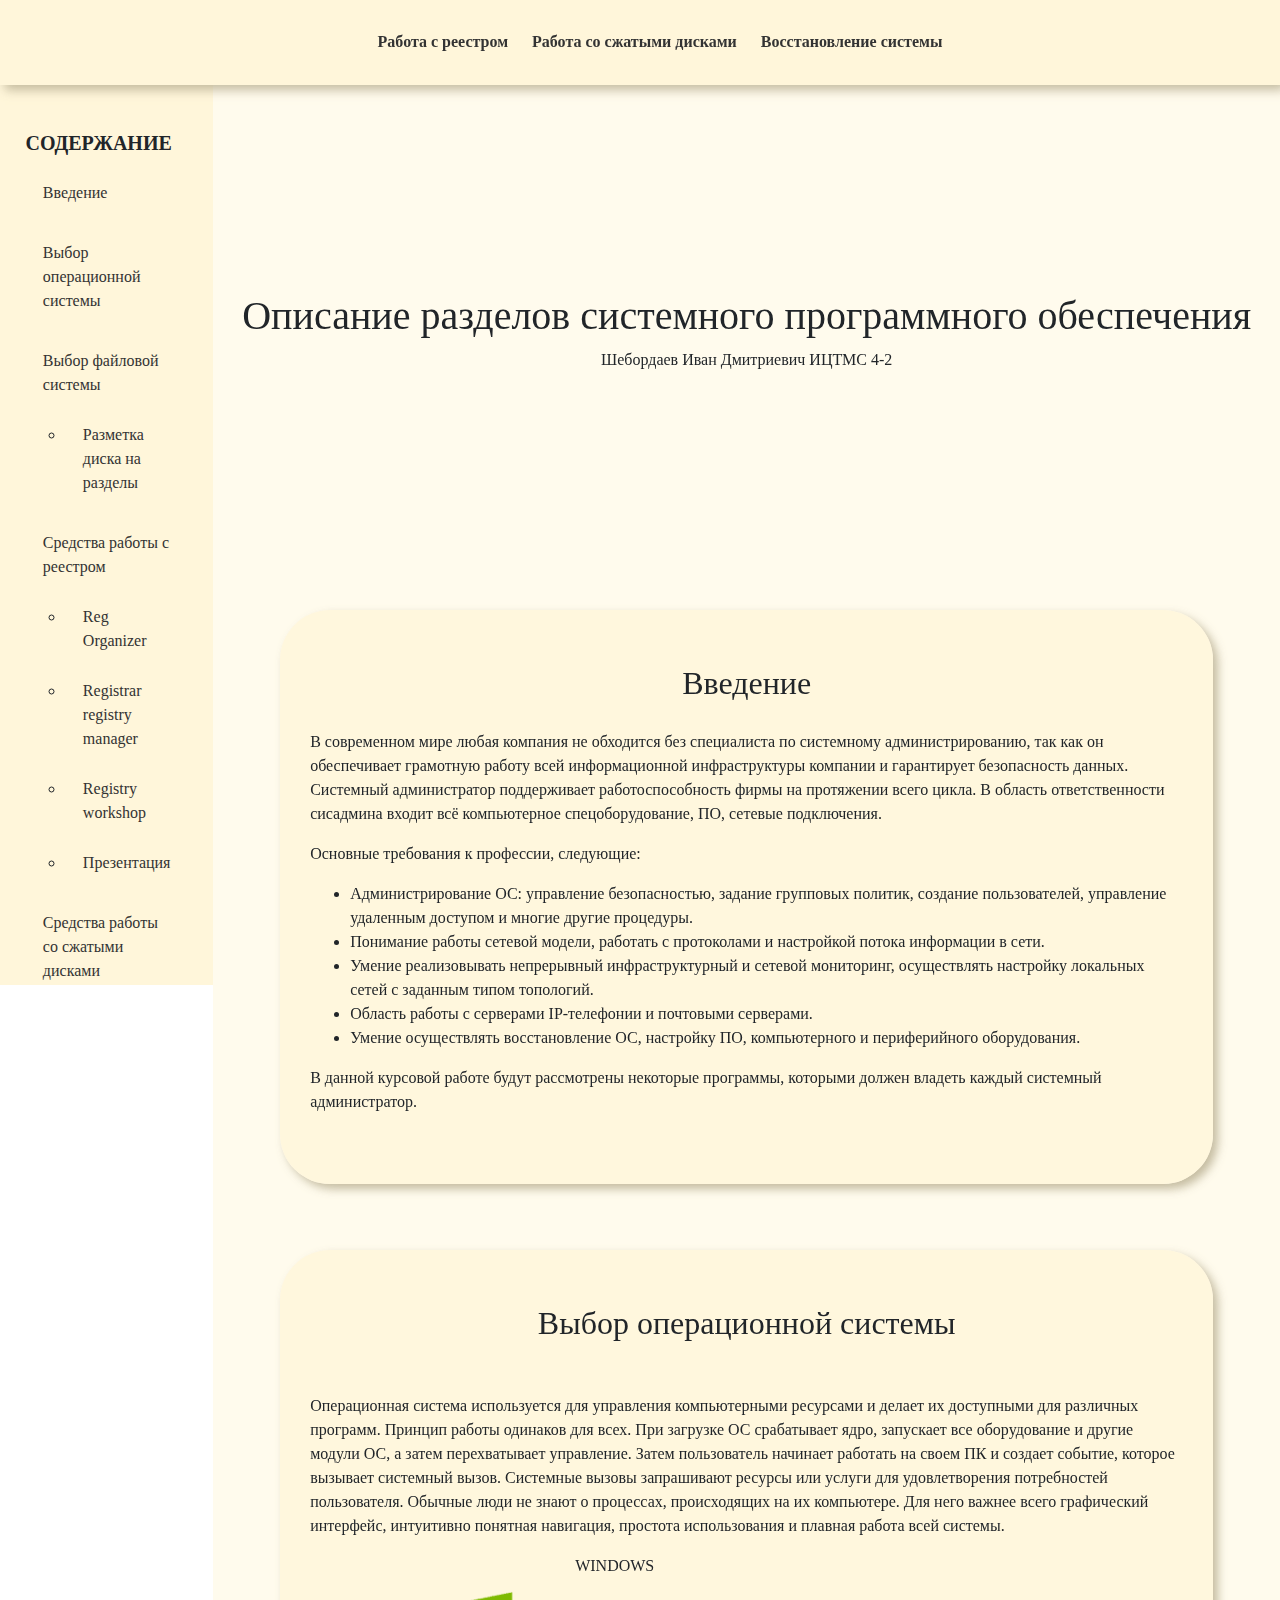
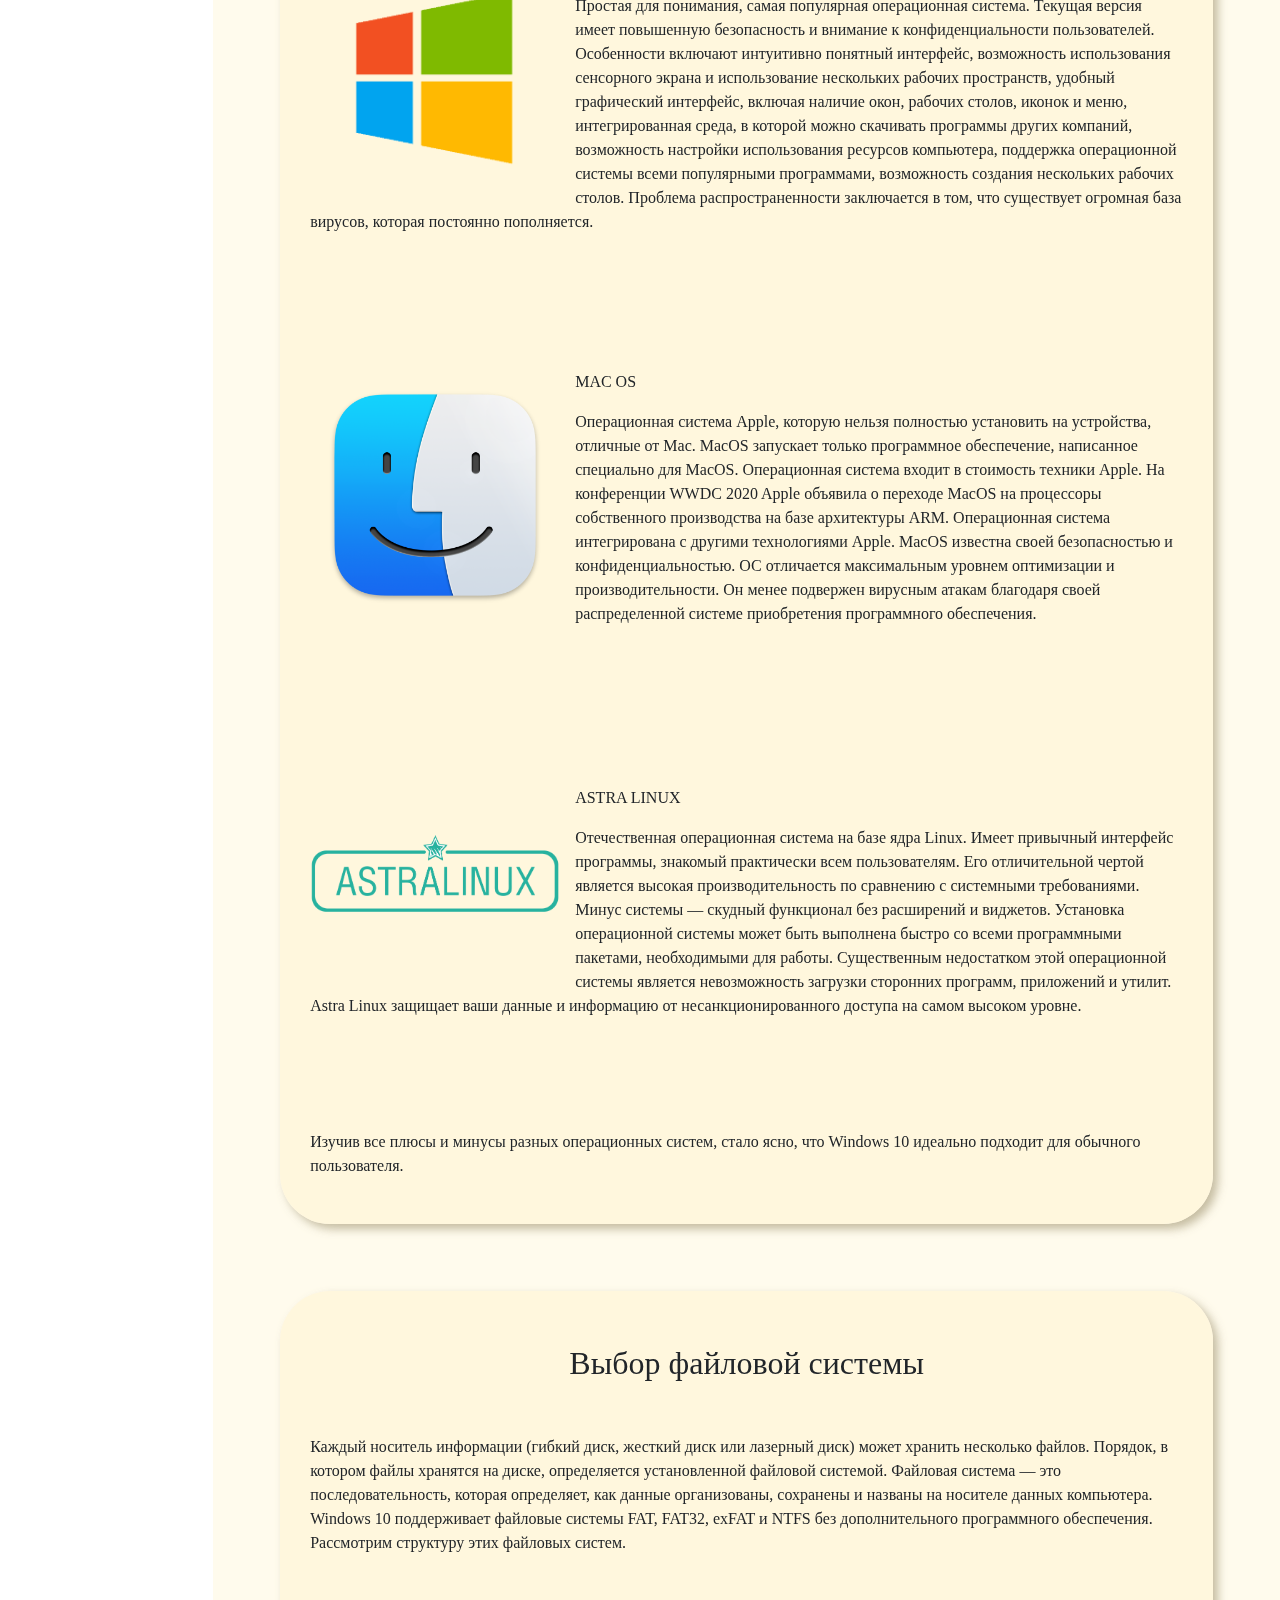
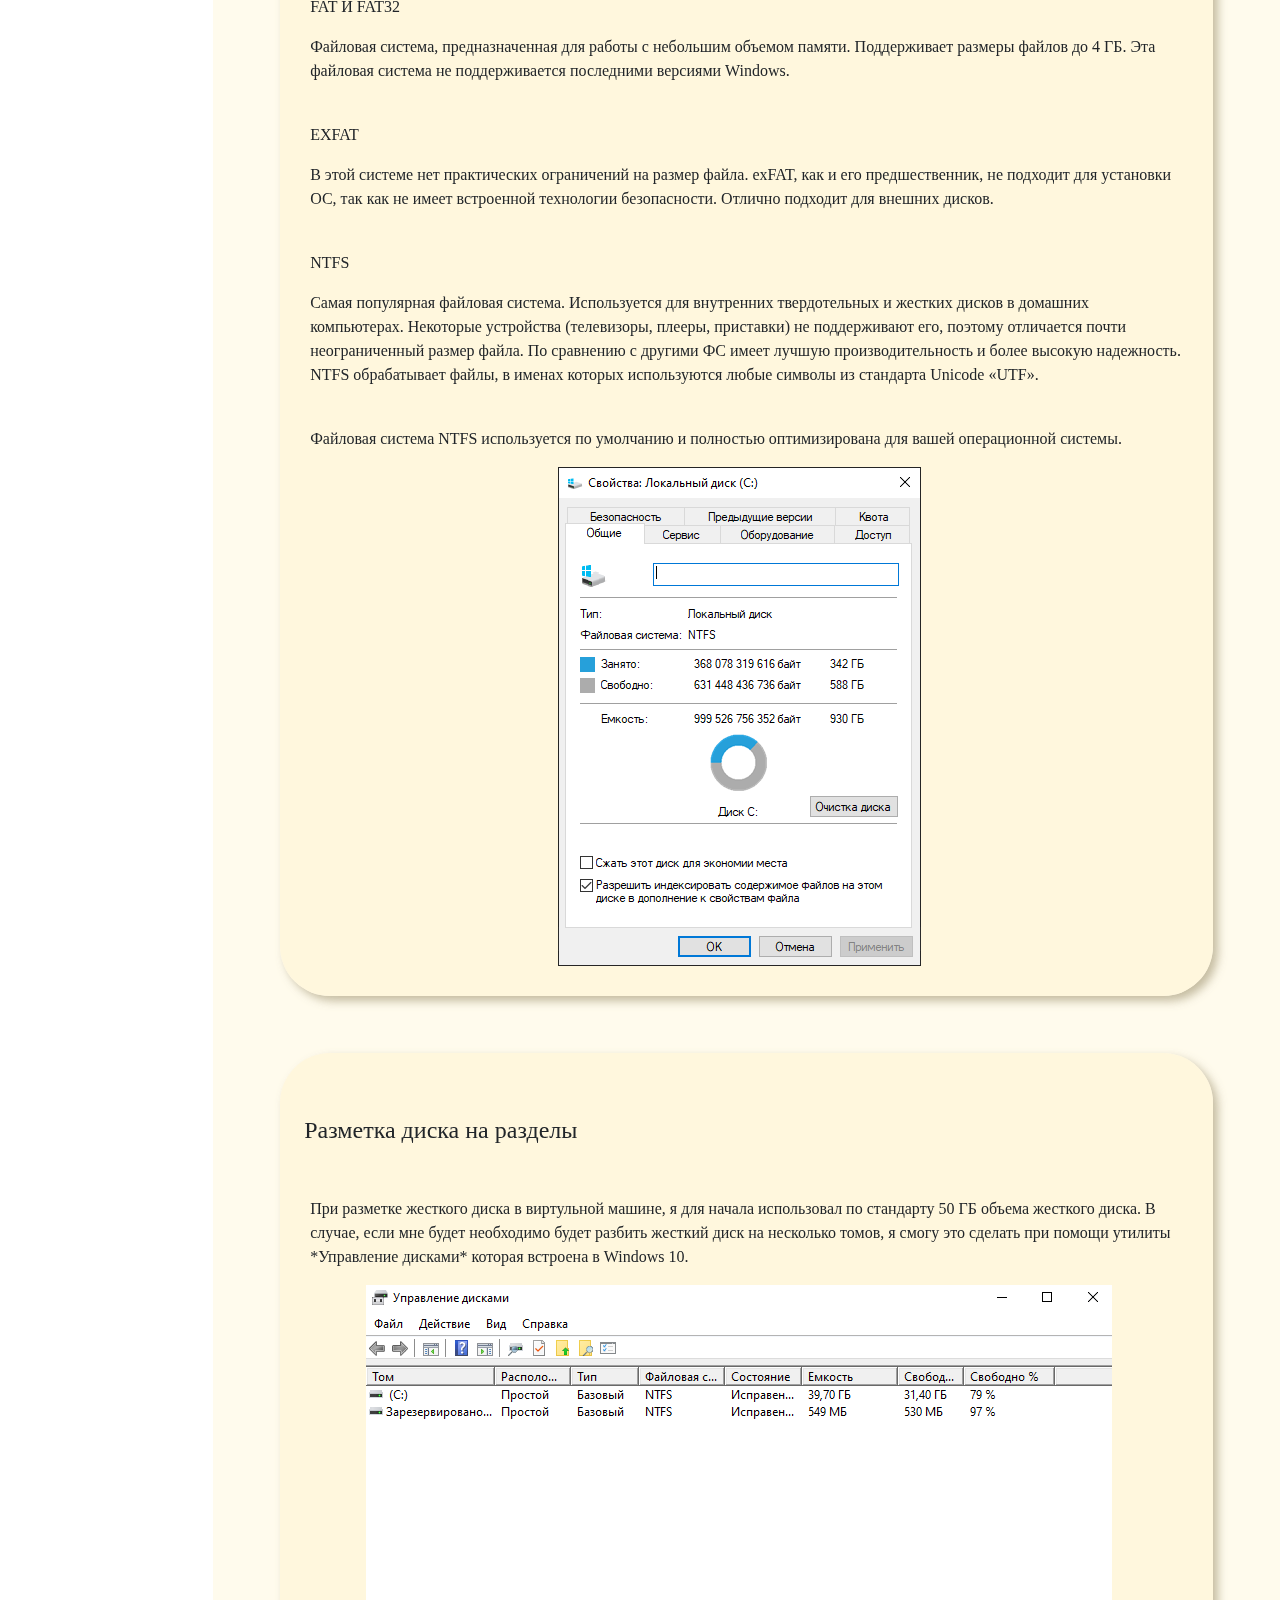
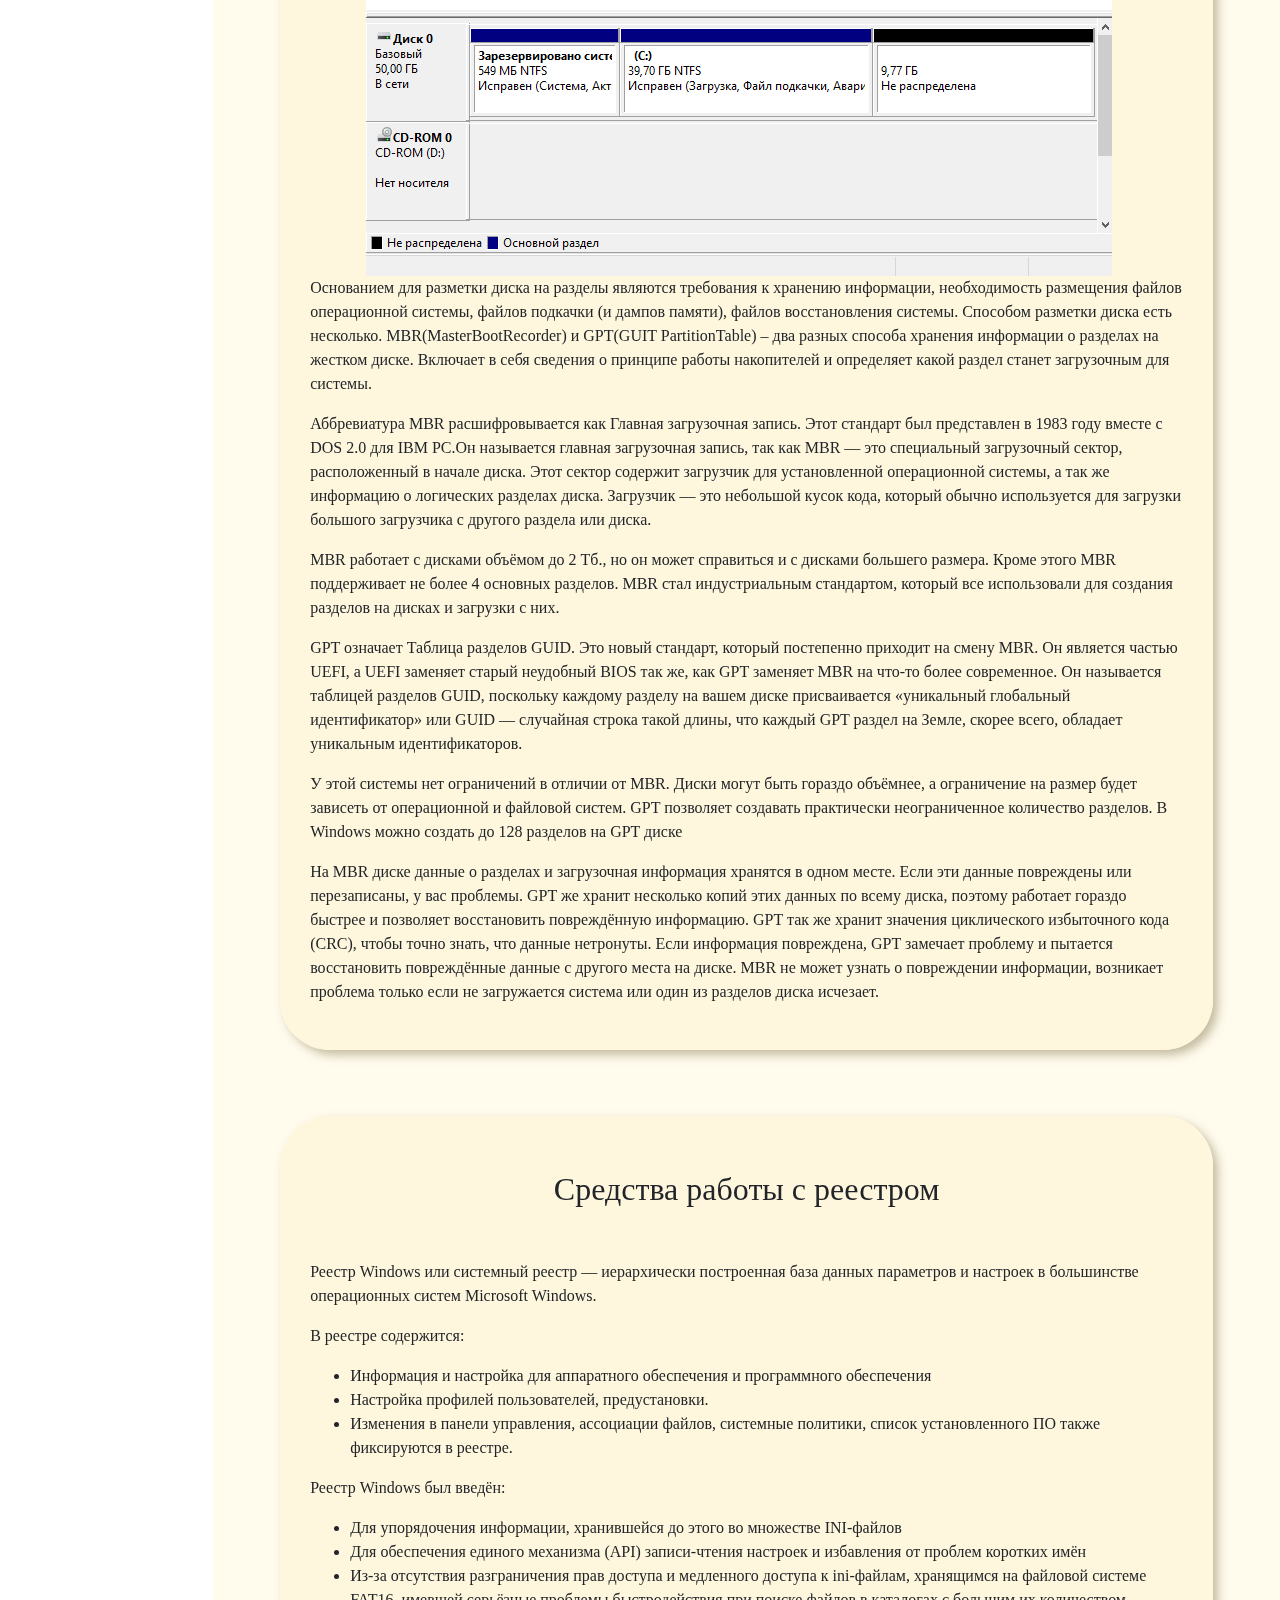
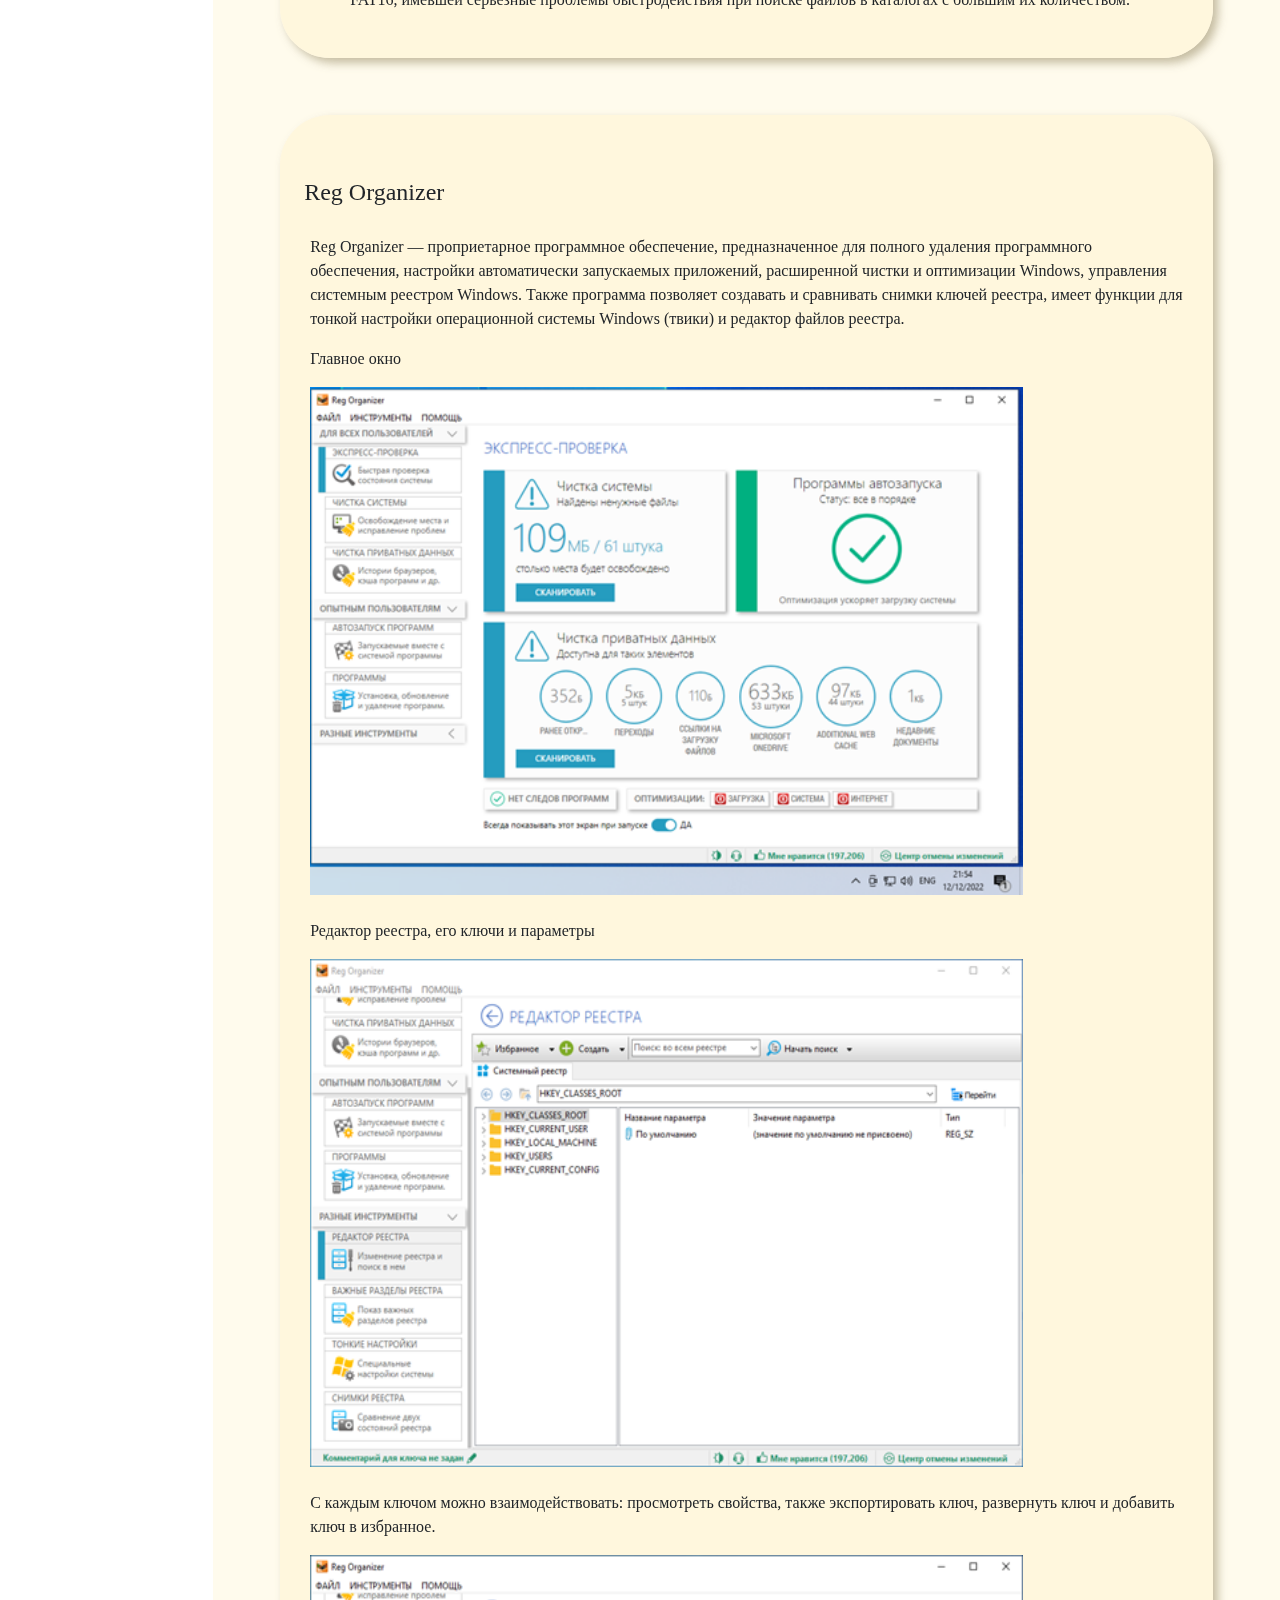
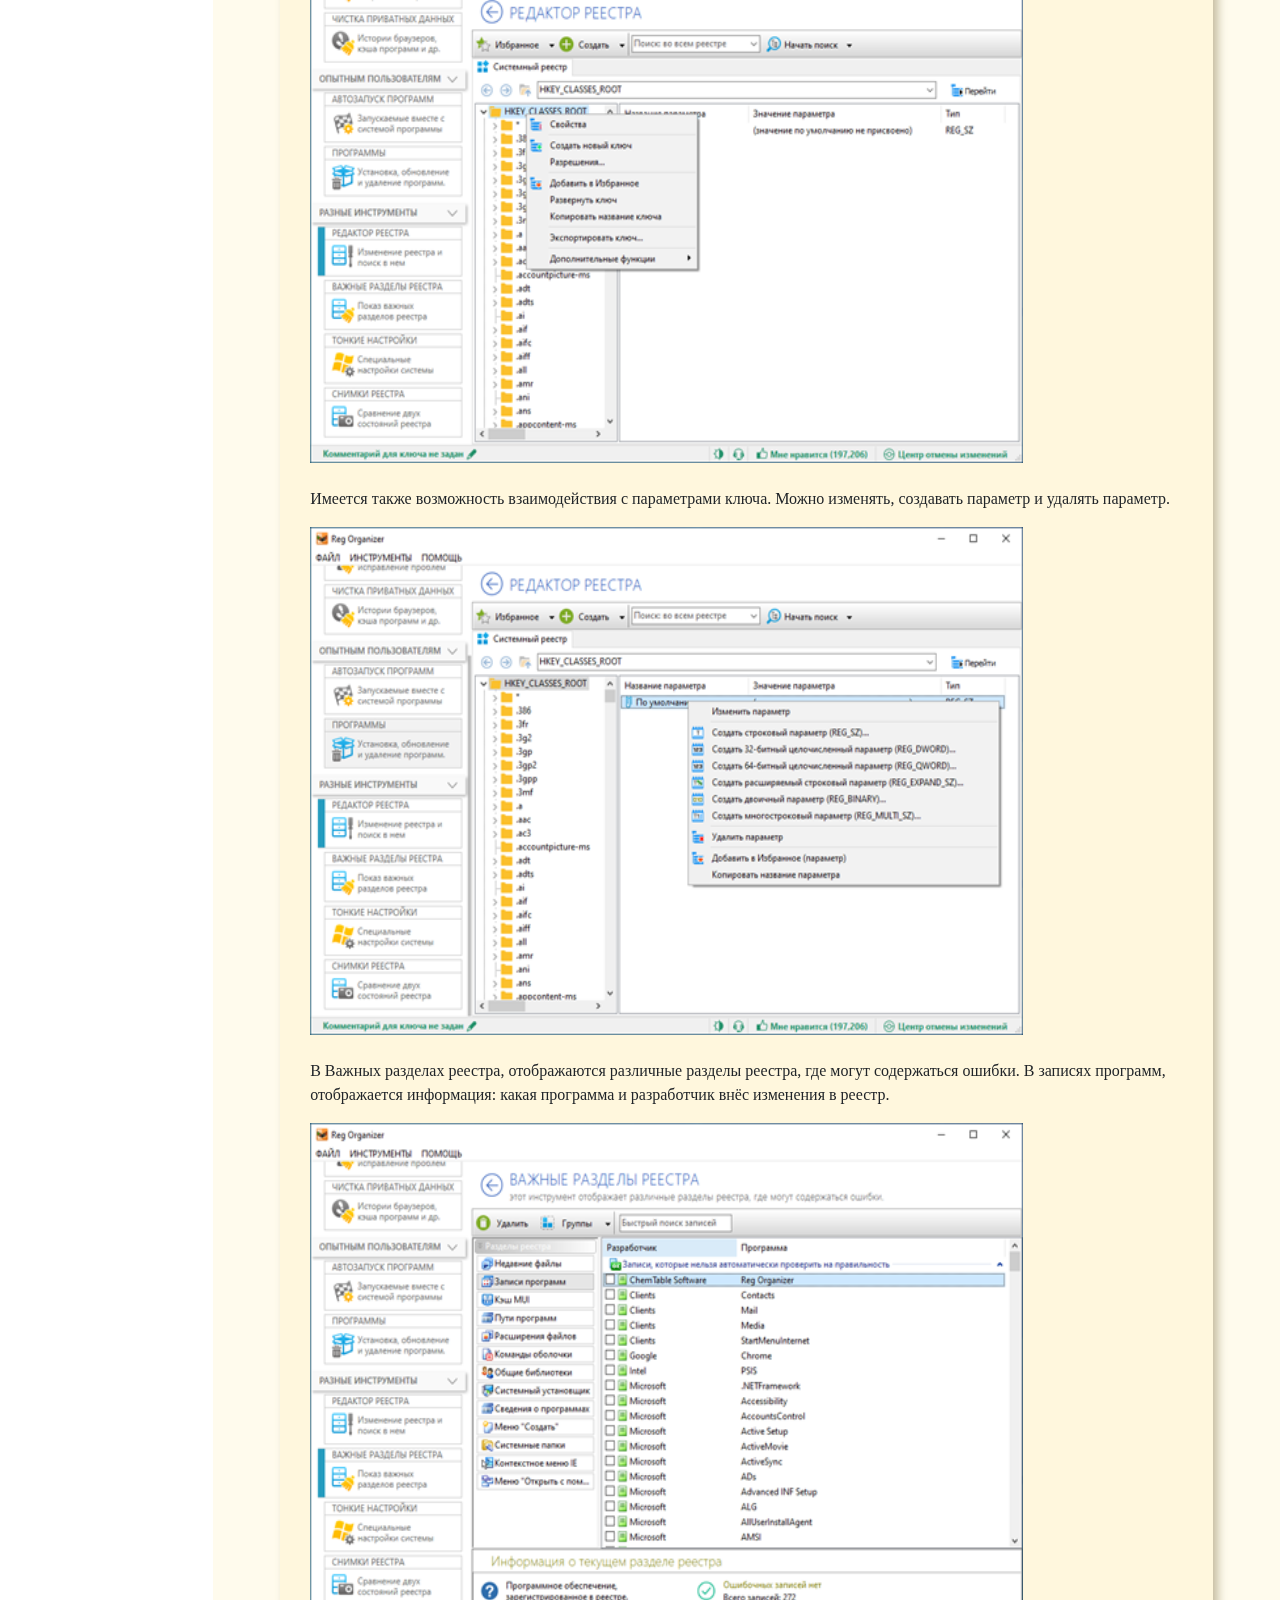
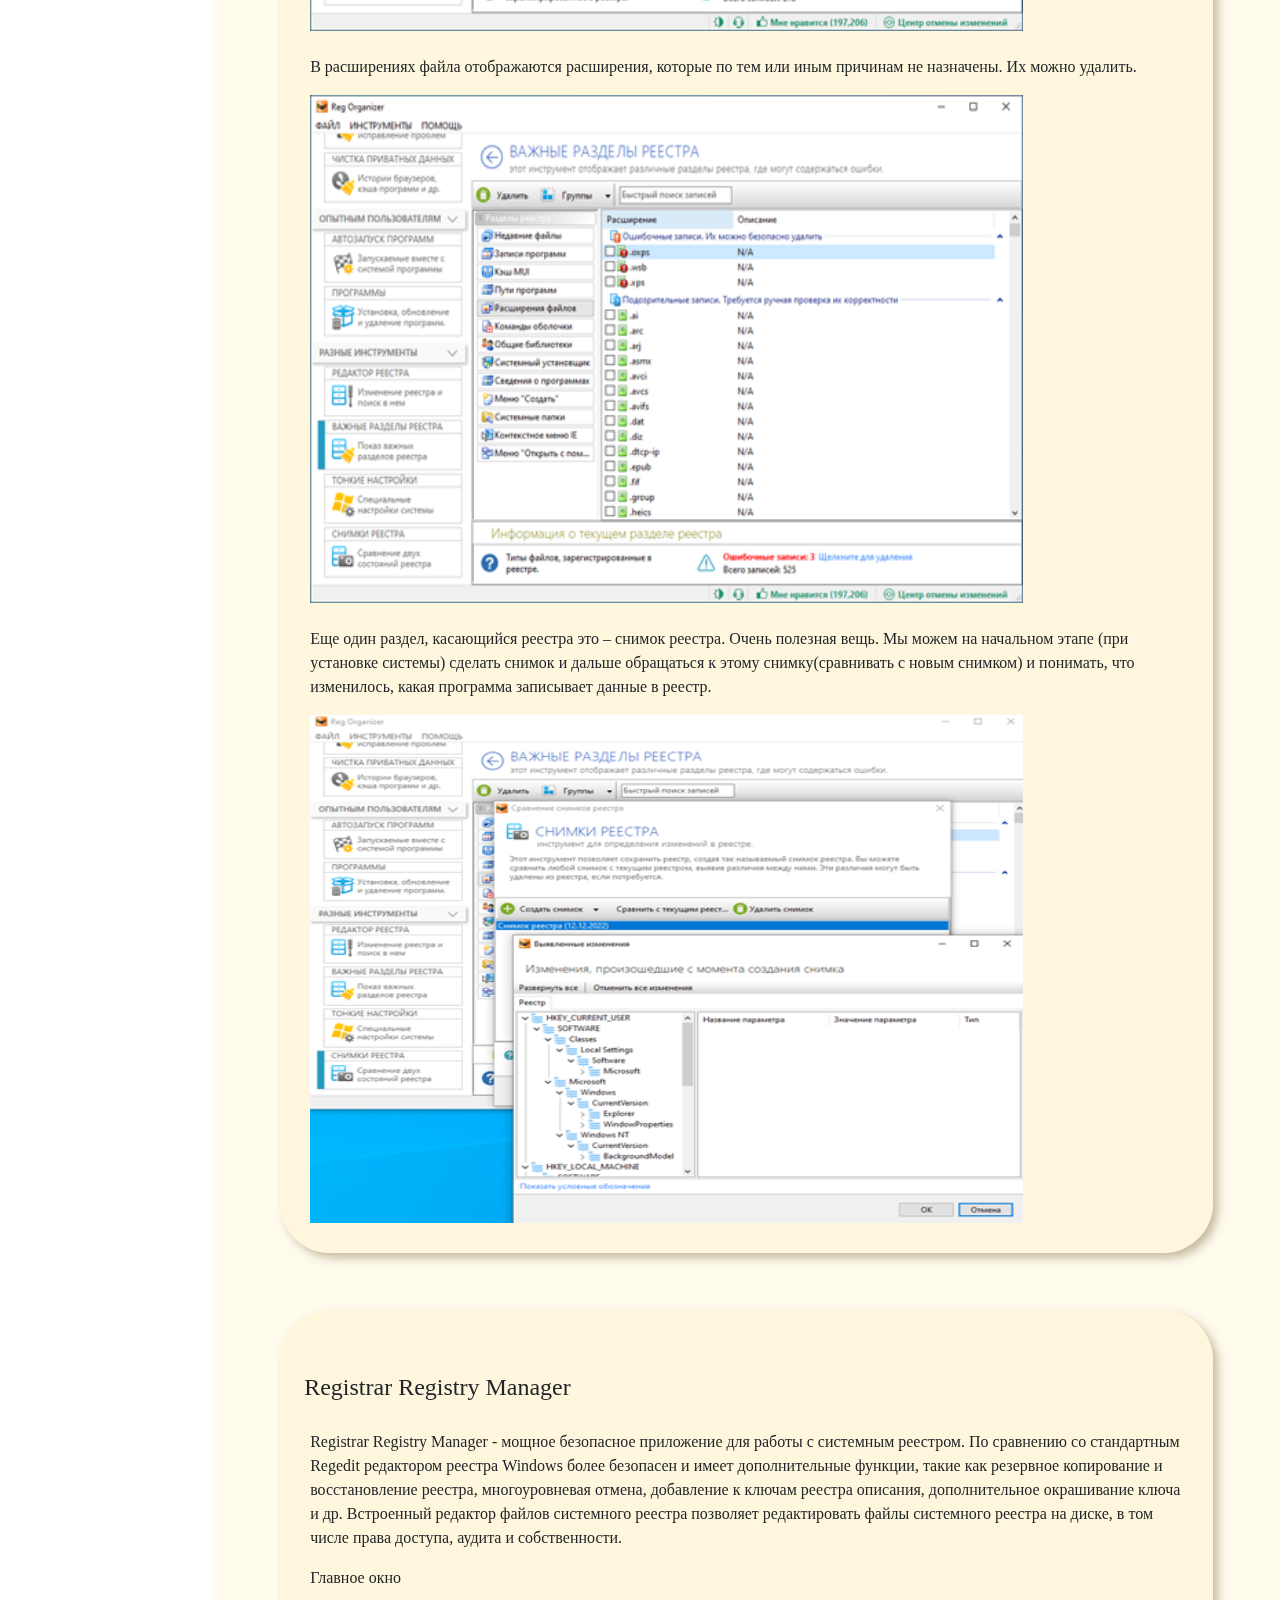
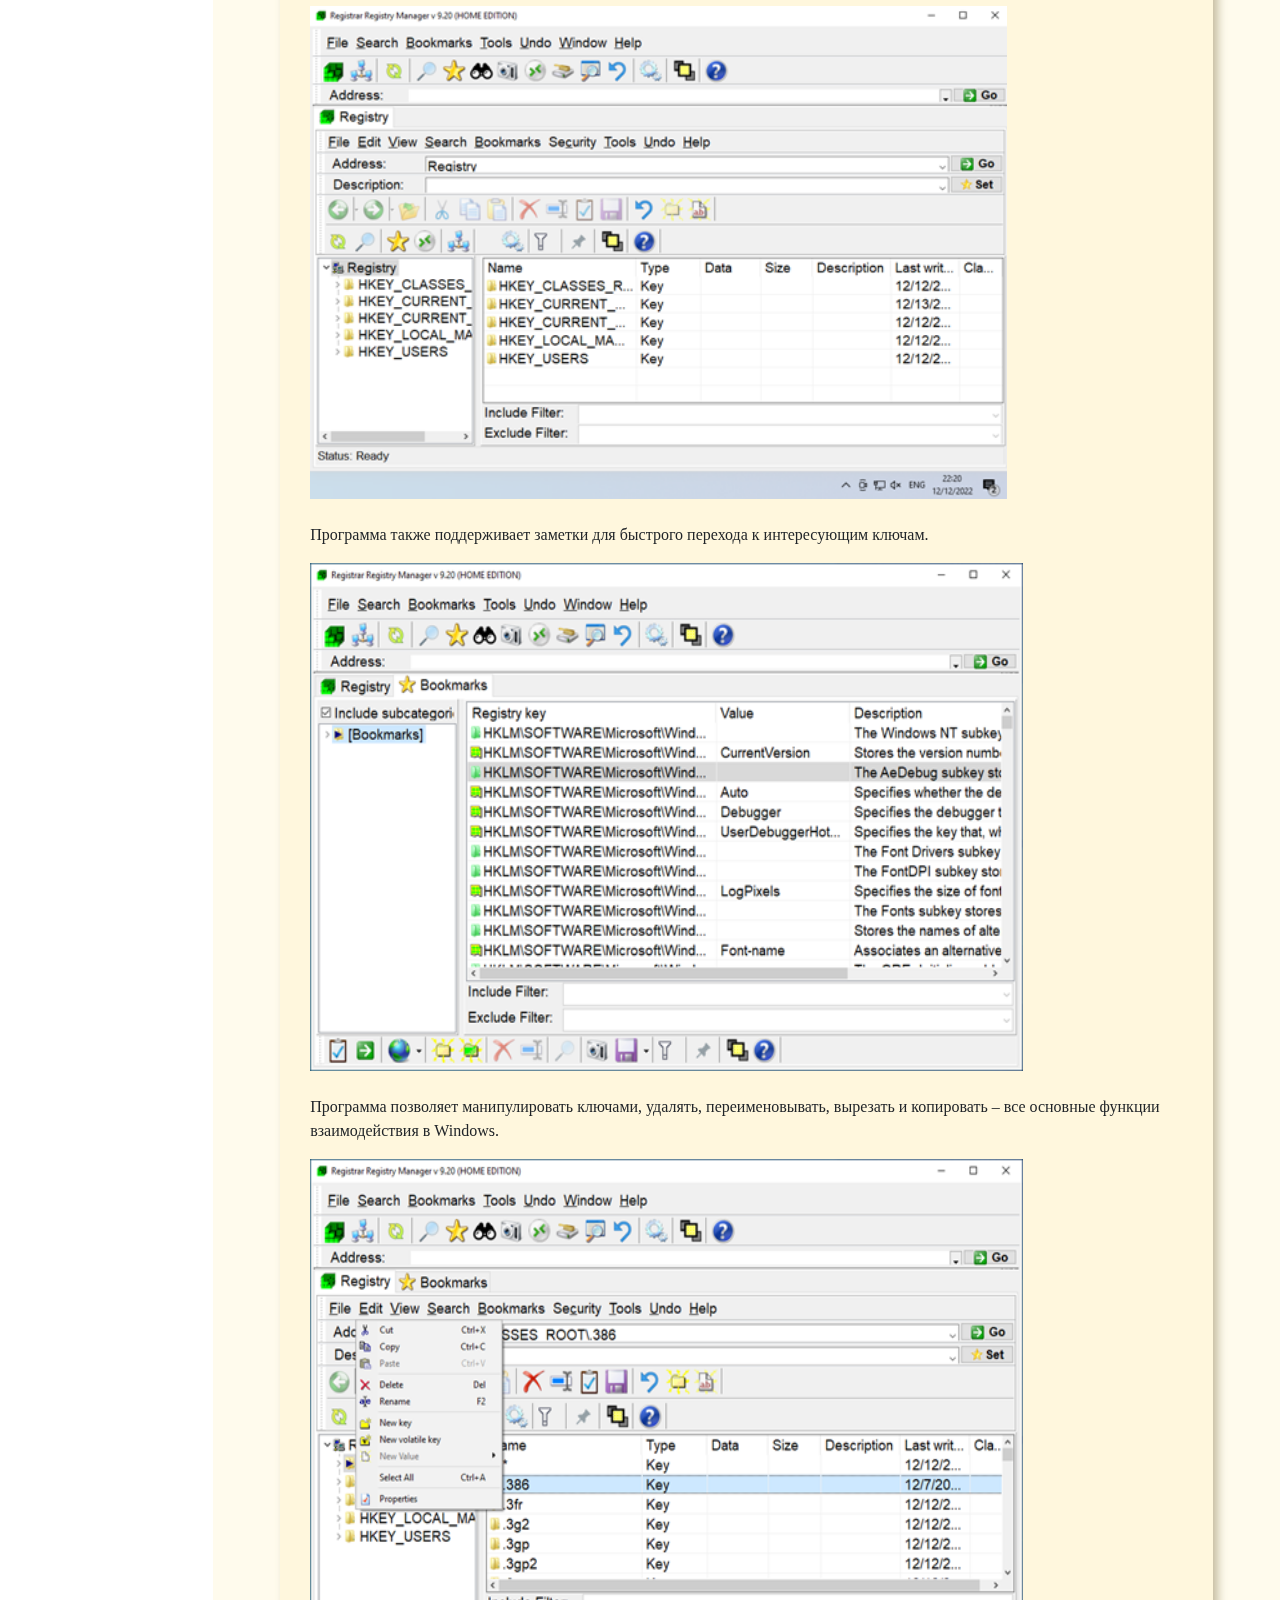
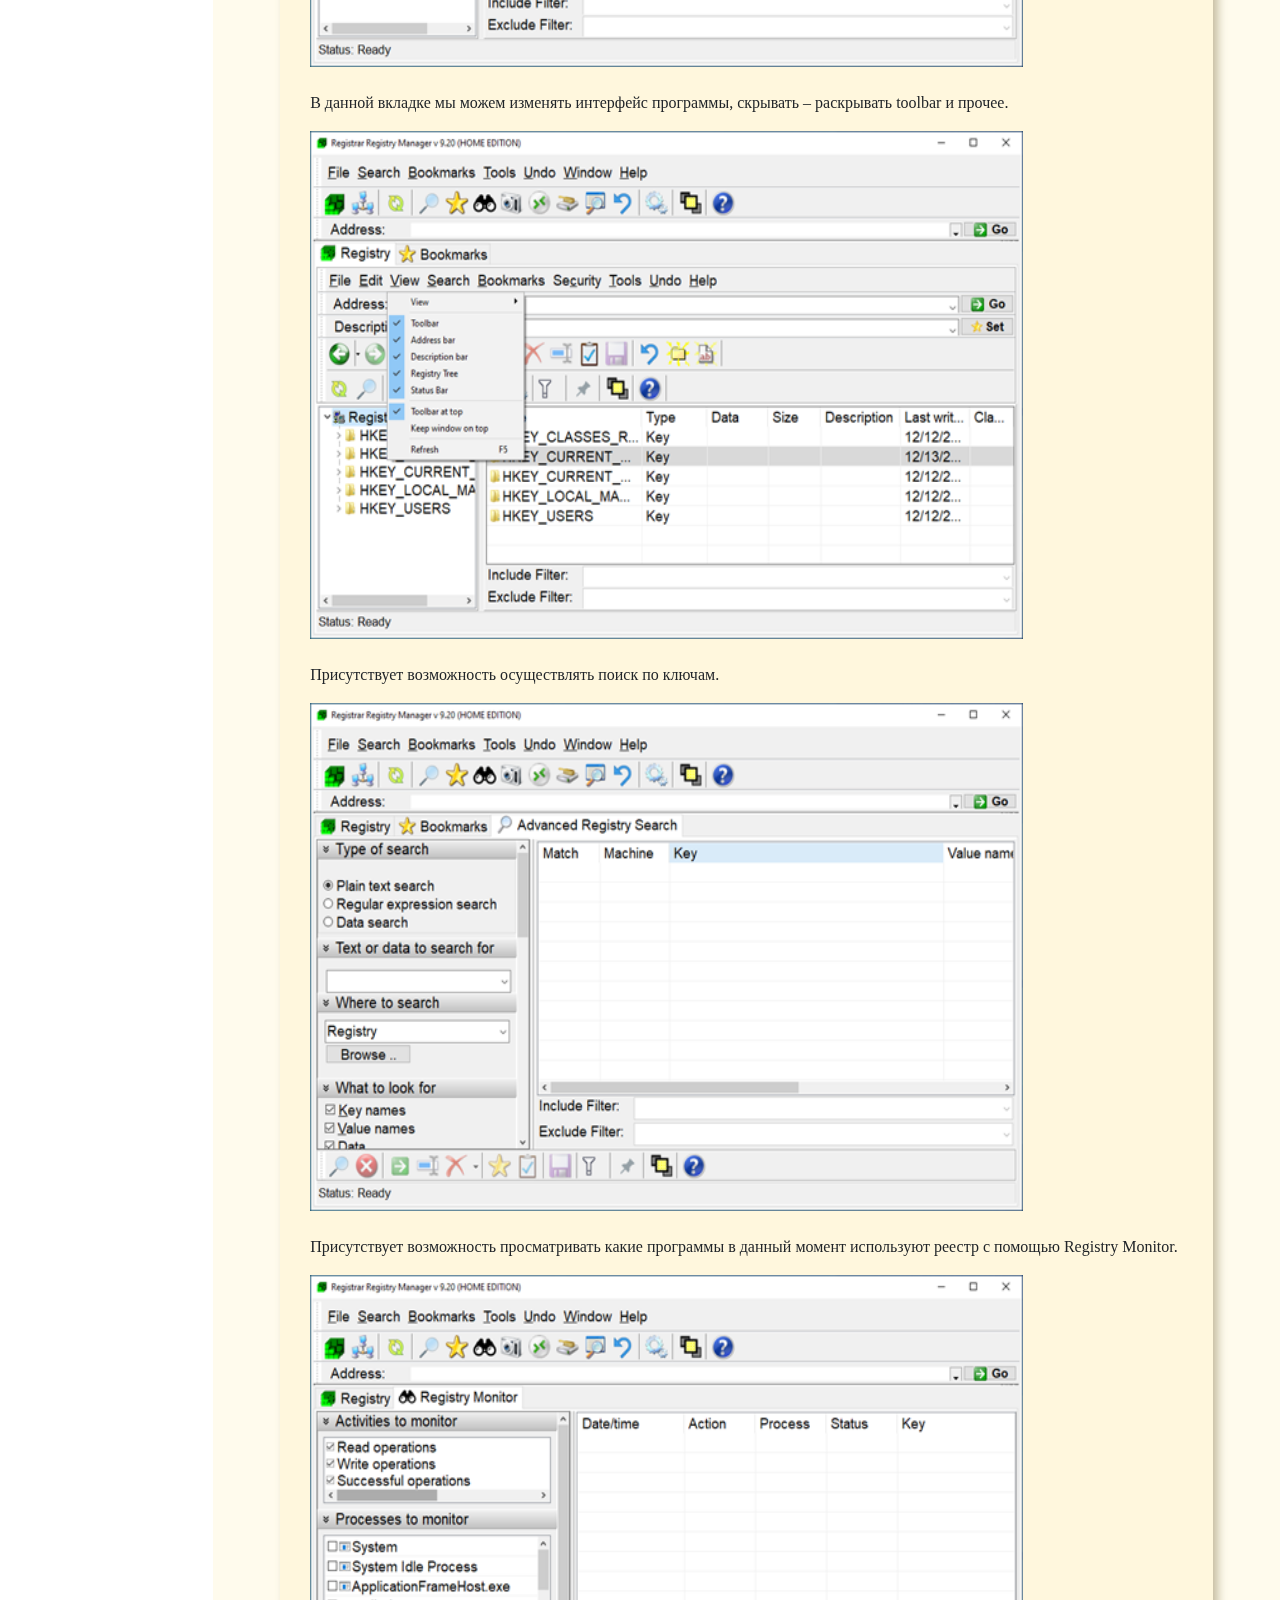
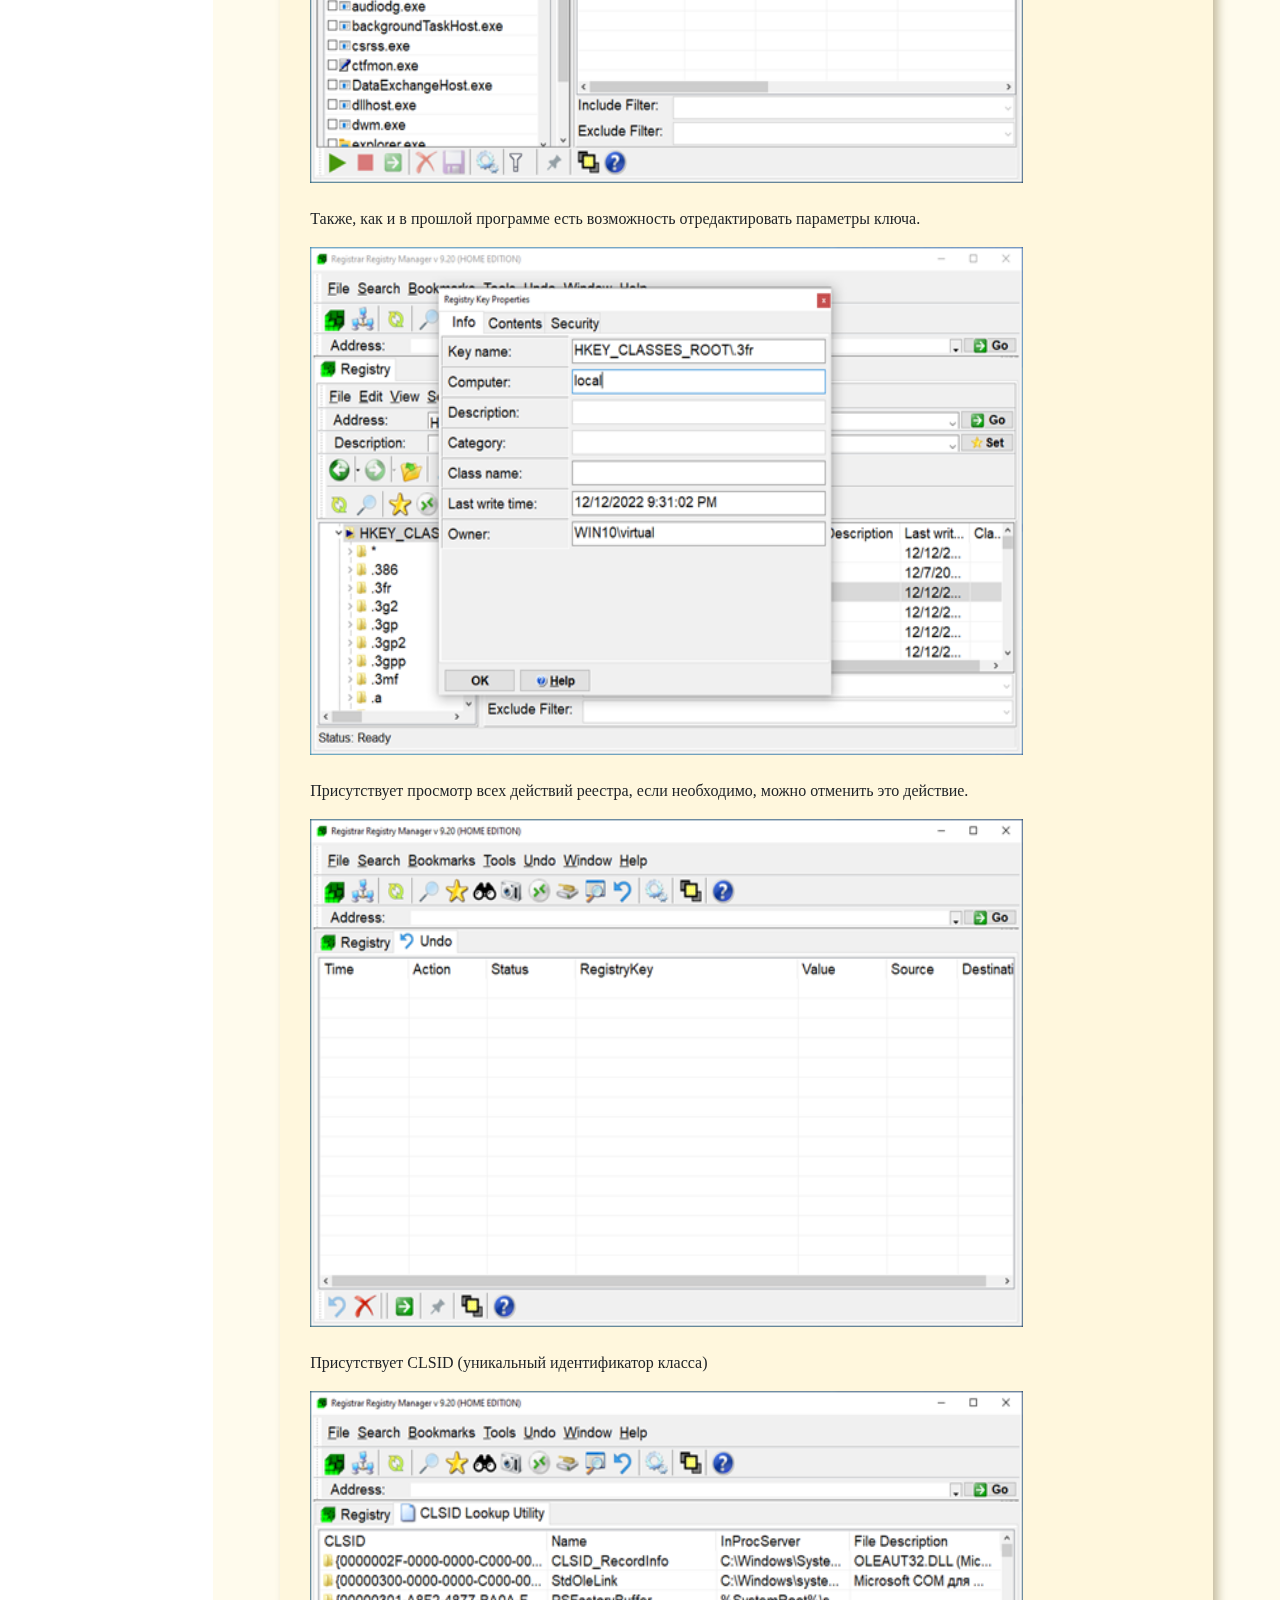
<file: index.html>
<!DOCTYPE html>
<html lang="ru">

<head>
  <meta charset="UTF-8" />
  <meta name="viewport" content="width=device-width, initial-scale=1.0">
  <title>Описание разделов системного программного обеспечения</title>
  <link rel="stylesheet" href="https://stackpath.bootstrapcdn.com/bootstrap/4.3.1/css/bootstrap.min.css"
    integrity="sha384-ggOyR0iXCbMQv3Xipma34MD+dH/1fQ784/j6cY/iJTQUOhcWr7x9JvoRxT2MZw1T" crossorigin="anonymous" />
  <link rel="stylesheet" href="site.css" />
</head>

<body style="font-family: 'Century Gothic';">

  <div class="container-fluid">
    <div class="row">

      <div class=" col-md-2 navbar-container" style="background: #fff6da">
        <nav class="navbar navbar-expand-xl navbar-green ">
          <div class="navbar-brand"> <br><b>СОДЕРЖАНИЕ</b></div>
          <div id="navbar">

            <ul class="navbar-nav">
              <li class="nav-item active">
                <a class="nav-link " href="#">Введение</a>
              </li>

              <li class="nav-item">
                <a class="nav-link " href="#link-1">Выбор операционной системы</a>
              </li>

              <li class="nav-item">
                <a class="nav-link" href="#link-2">Выбор файловой системы</a>
                <ul>
                  <li class="nav-item">
                    <a class="nav-link" href="#link-2.1">Разметка диска на разделы</a>
                  </li>
                </ul>
              </li>

              <li class="nav-item">
                <a class="nav-link" href="#link-3">Средства работы с реестром</a>
                <ul>
                  <li class="nav-item">
                    <a class="nav-link" href="#link-3.1">Reg Organizer</a>
                  </li>
                  <li class="nav-item">
                    <a class="nav-link" href="#link-3.2">Registrar registry manager</a>
                  </li>
                  <li class="nav-item">
                    <a class="nav-link" href="#link-3.3">Registry workshop</a>
                  </li>
                  <li class="nav-item">
                    <a class="nav-link" href="#link-3.4">Презентация</a>
                  </li>
                </ul>
              </li>

              <li class="nav-item">
                <a class="nav-link" href="#link-4">Средства работы со сжатыми дисками</a>
                <ul>
                  <li class="nav-item">
                    <a class="nav-link" href="#link-4.1">Drive Space</a>
                  </li>
                  <li class="nav-item">
                    <a class="nav-link" href="#link-4.2">Stacker</a>
                  </li>
                  <li class="nav-item">
                    <a class="nav-link" href="#link-4.3">Утилита Windows</a>
                  </li>
                </ul>
              </li>

              <li class="nav-item">
                <a class="nav-link" href="#link-5">Средства оперативного восстановления системы</a>
                <ul>
                  <li class="nav-item">
                    <a class="nav-link" href="#link-5.1">Windows Handy Backup</a>
                  </li>
                  <li class="nav-item">
                    <a class="nav-link" href="#link-5.2">Aomei Backupper Standard</a>
                  </li>
                  <li class="nav-item">
                    <a class="nav-link" href="#link-5.3">Утилита Windows</a>
                  </li>
                </ul>
              </li>

            </ul>
          </div>
        </nav>
      </div>

      <div class=" col-lg-10 content-container " style="background-color: #fffaead8;">
        <div>

          <ul class="horizontal">
            <li align="center;">
              <a href="#link-3"> <b>Работа с реестром</b> </a>
              <a href="#link-4"> <b>Работа со сжатыми дисками</b> </a>
              <a href="#link-5"> <b>Восстановление системы</b> </a>
            </li>
          </ul>
          <div style="margin-top: 5%;">
            <span class="nameforeverything">
              <div id="mainforeverything2">

                <div align="center">
                  <h1>Описание разделов системного программного обеспечения</h1>
                  <p>Шебордаев Иван Дмитриевич ИЦТМС 4-2</p>
                </div>

                <div style=" margin: 5% 5% 5% 5%;">
                  <div>

                    <header>
                      <h2 align="center">Введение</h2>
                    </header>
                    <div class="der">
                      <p>
                        В современном мире любая компания не обходится без специалиста по системному администрированию,
                        так
                        как
                        он обеспечивает грамотную работу всей информационной инфраструктуры компании и гарантирует
                        безопасность
                        данных. Системный администратор поддерживает работоспособность фирмы на протяжении всего цикла.
                        В
                        область ответственности сисадмина входит всё компьютерное спецоборудование, ПО, сетевые
                        подключения.
                      </p>
                      <p>Основные требования к профессии, следующие:</p>
                      <ul>
                        <li>Администрирование ОС: управление безопасностью, задание групповых политик, создание
                          пользователей,
                          управление удаленным доступом и многие другие процедуры.</li>
                        <li>Понимание работы сетевой модели, работать с протоколами и настройкой потока информации в
                          сети.
                        </li>
                        <li>Умение реализовывать непрерывный инфраструктурный и сетевой мониторинг, осуществлять
                          настройку
                          локальных сетей с заданным типом топологий.</li>
                        <li>Область работы с серверами IP-телефонии и почтовыми серверами.</li>
                        <li>Умение осуществлять восстановление ОС, настройку ПО, компьютерного и периферийного
                          оборудования.
                        </li>
                      </ul>
                      <p>
                        В данной курсовой работе будут рассмотрены некоторые программы, которыми должен владеть каждый
                        системный
                        администратор.
                        <br><br>
                      </p>
                    </div>
                  </div>


                  <div id="link-1" class="classfordiv">
                    <header>
                      <h2 align="center">Выбор операционной системы</h2>
                    </header>
                    <div class="der">
                      <br>
                      <p>
                        Операционная система используется для управления компьютерными ресурсами и делает их доступными
                        для
                        различных программ. Принцип работы одинаков для всех. При загрузке ОС срабатывает ядро,
                        запускает все
                        оборудование и другие модули ОС, а затем перехватывает управление. Затем пользователь начинает
                        работать
                        на своем ПК и создает событие, которое вызывает системный вызов. Системные вызовы запрашивают
                        ресурсы
                        или услуги для удовлетворения потребностей пользователя. Обычные люди не знают о процессах,
                        происходящих
                        на их компьютере. Для него важнее всего графический интерфейс, интуитивно понятная навигация,
                        простота
                        использования и плавная работа всей системы.
                      </p>
                      <img src="OC\windows.png" align="left" width="250px" height="250px" />
                      <p>WINDOWS</p>
                      <p>Простая для понимания, самая популярная операционная система. Текущая версия имеет повышенную
                        безопасность и внимание к конфиденциальности пользователей. Особенности включают интуитивно
                        понятный
                        интерфейс, возможность использования сенсорного экрана и использование нескольких рабочих
                        пространств,
                        удобный графический интерфейс, включая наличие окон, рабочих столов, иконок и меню,
                        интегрированная
                        среда, в которой можно скачивать программы других компаний, возможность настройки использования
                        ресурсов
                        компьютера, поддержка операционной системы всеми популярными программами, возможность создания
                        нескольких рабочих столов. Проблема распространенности заключается в том, что существует
                        огромная база
                        вирусов, которая постоянно пополняется.</p>
                      <br><br><br><br><br>
                      <img src="OC\macos.png" align="left" width="250px" height="250px" />
                      <p>MAC OS</p>
                      <p>Операционная система Apple, которую нельзя полностью установить на устройства, отличные от Mac.
                        MacOS
                        запускает только программное обеспечение, написанное специально для MacOS. Операционная система
                        входит
                        в
                        стоимость техники Apple. На конференции WWDC 2020 Apple объявила о переходе MacOS на процессоры
                        собственного производства на базе архитектуры ARM. Операционная система интегрирована с другими
                        технологиями Apple. MacOS известна своей безопасностью и конфиденциальностью. ОС отличается
                        максимальным
                        уровнем оптимизации и производительности. Он менее подвержен вирусным атакам благодаря своей
                        распределенной системе приобретения программного обеспечения.</p>
                      <br><br><br><br><br><br>
                      <img src="OC\linux.png" align="left" width="250px" height="190px" />
                      <p>ASTRA LINUX</p>
                      <p>Отечественная операционная система на базе ядра Linux. Имеет привычный интерфейс программы,
                        знакомый
                        практически всем пользователям. Его отличительной чертой является высокая производительность по
                        сравнению с системными требованиями. Минус системы — скудный функционал без расширений и
                        виджетов.
                        Установка операционной системы может быть выполнена быстро со всеми программными пакетами,
                        необходимыми
                        для работы. Существенным недостатком этой операционной системы является невозможность загрузки
                        сторонних
                        программ, приложений и утилит. Astra Linux защищает ваши данные и информацию от
                        несанкционированного
                        доступа на самом высоком уровне.</p>
                      <br><br><br><br>
                      <p>Изучив все плюсы и минусы разных операционных систем, стало ясно, что Windows 10 идеально
                        подходит
                        для
                        обычного пользователя.</p>
                    </div>
                  </div>


                  <div id="link-2" class="classfordiv">
                    <header>
                      <h2 align="center">Выбор файловой системы</h2>
                    </header>
                    <div class="der">
                      <br>
                      <p>Каждый носитель информации (гибкий диск, жесткий диск или лазерный диск) может хранить
                        несколько
                        файлов. Порядок, в котором файлы хранятся на диске, определяется установленной файловой
                        системой.
                        Файловая система — это последовательность, которая определяет, как данные организованы,
                        сохранены и
                        названы на носителе данных компьютера. Windows 10 поддерживает файловые системы FAT, FAT32,
                        exFAT и
                        NTFS
                        без дополнительного программного обеспечения. Рассмотрим структуру этих файловых систем.</p>
                      <br>
                      <p>FAT И FAT32</p>
                      <p>Файловая система, предназначенная для работы с небольшим объемом памяти. Поддерживает размеры
                        файлов
                        до
                        4 ГБ. Эта файловая система не поддерживается последними версиями Windows.</p>
                      <br>
                      <p>EXFAT</p>
                      <p>В этой системе нет практических ограничений на размер файла. exFAT, как и его предшественник,
                        не
                        подходит для установки ОС, так как не имеет встроенной технологии безопасности. Отлично подходит
                        для
                        внешних дисков.</p>
                      <br>
                      <p>NTFS</p>
                      <p>Самая популярная файловая система. Используется для внутренних твердотельных и жестких дисков в
                        домашних компьютерах. Некоторые устройства (телевизоры, плееры, приставки) не поддерживают его,
                        поэтому
                        отличается почти неограниченный размер файла. По сравнению с другими ФС имеет лучшую
                        производительность
                        и более высокую надежность. NTFS обрабатывает файлы, в именах которых используются любые символы
                        из
                        стандарта Unicode «UTF».</p>
                      <br>
                      <p>Файловая система NTFS используется по умолчанию и полностью оптимизирована для вашей
                        операционной
                        системы.</p>
                      <center><img src="czatie\2.png" align="center" width="363px" height="499px" /></center>
                    </div>
                  </div>


                  <div id="link-2.1" class="classfordiv">
                    <header>
                      <h4 align="left">&nbsp&nbsp&nbsp&nbspРазметка диска на разделы</h3>
                    </header>
                    <div class="der">
                      <br>
                      <p>При разметке жесткого диска в виртульной машине, я для начала использовал по стандарту 50 ГБ
                        объема
                        жесткого диска. В случае, если мне будет необходимо будет разбить жесткий диск на несколько
                        томов, я
                        смогу это сделать при помощи утилиты *Управление дисками* которая встроена в Windows 10.
                      </p>
                      <center><img src="czatie\1.PNG" align="center" width="746px" height="591px" /></center>
                      <p>Основанием для разметки диска на разделы являются требования к хранению информации,
                        необходимость
                        размещения файлов операционной системы, файлов подкачки (и дампов памяти), файлов восстановления
                        системы. Способом разметки диска есть несколько. MBR(MasterBootRecorder) и GPT(GUIT
                        PartitionTable) –
                        два разных способа хранения информации о разделах на жестком диске. Включает в себя сведения о
                        принципе
                        работы накопителей и определяет какой раздел станет загрузочным для системы.
                      </p>
                      <p>Аббревиатура MBR расшифровывается как Главная загрузочная запись. Этот стандарт был представлен
                        в
                        1983
                        году вместе с DOS 2.0 для IBM PC.Он называется главная загрузочная запись, так как MBR — это
                        специальный
                        загрузочный сектор, расположенный в начале диска. Этот сектор содержит загрузчик для
                        установленной
                        операционной системы, а так же информацию о логических разделах диска. Загрузчик — это небольшой
                        кусок
                        кода, который обычно используется для загрузки большого загрузчика с другого раздела или диска.
                      </p>
                      <p>MBR работает с дисками объёмом до 2 Тб., но он может справиться и с дисками большего размера.
                        Кроме
                        этого MBR поддерживает не более 4 основных разделов. MBR стал индустриальным стандартом, который
                        все
                        использовали для создания разделов на дисках и загрузки с них.</p>
                      <p>GPT означает Таблица разделов GUID. Это новый стандарт, который постепенно приходит на смену
                        MBR. Он
                        является частью UEFI, а UEFI заменяет старый неудобный BIOS так же, как GPT заменяет MBR на
                        что-то
                        более
                        современное. Он называется таблицей разделов GUID, поскольку каждому разделу на вашем диске
                        присваивается «уникальный глобальный идентификатор» или GUID — случайная строка такой длины, что
                        каждый
                        GPT раздел на Земле, скорее всего, обладает уникальным идентификаторов.</p>
                      <p>У этой системы нет ограничений в отличии от MBR. Диски могут быть гораздо объёмнее, а
                        ограничение на
                        размер будет зависеть от операционной и файловой систем. GPT позволяет создавать практически
                        неограниченное количество разделов. В Windows можно создать до 128 разделов на GPT диске</p>
                      <p>На MBR диске данные о разделах и загрузочная информация хранятся в одном месте. Если эти данные
                        повреждены или перезаписаны, у вас проблемы. GPT же хранит несколько копий этих данных по всему
                        диска,
                        поэтому работает гораздо быстрее и позволяет восстановить повреждённую информацию. GPT так же
                        хранит
                        значения циклического избыточного кода (CRC), чтобы точно знать, что данные нетронуты. Если
                        информация
                        повреждена, GPT замечает проблему и пытается восстановить повреждённые данные с другого места на
                        диске.
                        MBR не может узнать о повреждении информации, возникает проблема только если не загружается
                        система
                        или
                        один из разделов диска исчезает.</p>
                    </div>
                  </div>


                  <div id="link-3" class="classfordiv">
                    <header>
                      <h2 align="center">Средства работы с реестром</h2>
                    </header>
                    <div class="der">
                      <br>
                      <p>Реестр Windows или системный реестр — иерархически построенная база данных параметров и
                        настроек в
                        большинстве операционных систем Microsoft Windows.</p>
                      <p>В реестре содержится:</p>
                      <ul>
                        <li>Информация и настройка для аппаратного обеспечения и программного обеспечения</li>
                        <li>Настройка профилей пользователей, предустановки. </li>
                        <li>Изменения в панели управления, ассоциации файлов, системные политики, список установленного
                          ПО
                          также
                          фиксируются в реестре.</li>
                      </ul>
                      <p>Реестр Windows был введён:</p>
                      <ul>
                        <li>Для упорядочения информации, хранившейся до этого во множестве INI-файлов</li>
                        <li>Для обеспечения единого механизма (API) записи-чтения настроек и избавления от проблем
                          коротких
                          имён
                        </li>
                        <li>Из-за отсутствия разграничения прав доступа и медленного доступа к ini-файлам, хранящимся на
                          файловой системе FAT16, имевшей серьёзные проблемы быстродействия при поиске файлов в
                          каталогах с
                          большим их количеством. </li>
                      </ul>
                    </div>


                    <div id="link-3.1">
                      <header>
                        <h4 align="left">&nbsp&nbsp&nbsp&nbspReg Organizer</h4>
                      </header>
                      <div class="der">
                        <p>Reg Organizer — проприетарное программное обеспечение, предназначенное для полного удаления
                          программного обеспечения, настройки автоматически запускаемых приложений, расширенной чистки и
                          оптимизации Windows, управления системным реестром Windows. Также программа позволяет
                          создавать и
                          сравнивать снимки ключей реестра, имеет функции для тонкой настройки операционной системы
                          Windows
                          (твики) и редактор файлов реестра.</p>
                        <p>Главное окно</p>
                        <left> <img src="reestr/regorg/1.png" width="713px" height="508px" /></left>
                        <br><br>
                        <p>Редактор реестра, его ключи и параметры</p>
                        <left> <img src="reestr/regorg/2.png" width="713px" height="508px" /></left>
                        <br><br>
                        <p>С каждым ключом можно взаимодействовать: просмотреть свойства, также экспортировать ключ,
                          развернуть
                          ключ и добавить ключ в избранное.</p>
                        <left> <img src="reestr/regorg/3.png" width="713px" height="508px" /></left>
                        <br><br>
                        <p>Имеется также возможность взаимодействия с параметрами ключа. Можно изменять, создавать
                          параметр и
                          удалять параметр.</p>
                        <left> <img src="reestr/regorg/4.png" width="713px" height="508px" /></left>
                        <br><br>
                        <p>В Важных разделах реестра, отображаются различные разделы реестра, где могут содержаться
                          ошибки. В
                          записях программ, отображается информация: какая программа и разработчик внёс изменения в
                          реестр.</p>
                        <left> <img src="reestr/regorg/5.png" width="713px" height="508px" /></left>
                        <br><br>
                        <p>В расширениях файла отображаются расширения, которые по тем или иным причинам не назначены.
                          Их можно
                          удалить.</p>
                        <left> <img src="reestr/regorg/6.png" width="713px" height="508px" /></left>
                        <br><br>
                        <p>Еще один раздел, касающийся реестра это – снимок реестра. Очень полезная вещь. Мы можем на
                          начальном
                          этапе (при установке системы) сделать снимок и дальше обращаться к этому снимку(сравнивать с
                          новым
                          снимком) и понимать, что изменилось, какая программа записывает данные в реестр.</p>
                        <left> <img src="reestr/regorg/7.png" width="713px" height="508px" /></left>
                      </div>
                    </div>

                    <div id="link-3.2">
                      <header>
                        <h4 align="left">&nbsp&nbsp&nbsp&nbspRegistrar Registry Manager</h4>
                      </header>
                      <div class="der">
                        <p>Registrar Registry Manager - мощное безопасное приложение для работы с системным реестром. По
                          сравнению
                          со стандартным Regedit редактором реестра Windows более безопасен и имеет дополнительные
                          функции,
                          такие
                          как резервное копирование и восстановление реестра, многоуровневая отмена, добавление к ключам
                          реестра
                          описания, дополнительное окрашивание ключа и др. Встроенный редактор файлов системного реестра
                          позволяет
                          редактировать файлы системного реестра на диске, в том числе права доступа, аудита и
                          собственности.
                        </p>
                        <p>Главное окно</p>
                        <left> <img src="reestr/regman/1.png" width="697px" height="493px" /></left>
                        <br><br>
                        <p>Программа также поддерживает заметки для быстрого перехода к интересующим ключам.</p>
                        <left> <img src="reestr/regman/2.png" width="713px" height="508px" /></left>
                        <br><br>
                        <p>Программа позволяет манипулировать ключами, удалять, переименовывать, вырезать и копировать –
                          все
                          основные функции взаимодействия в Windows.</p>
                        <left> <img src="reestr/regman/3.png" width="713px" height="508px" /></left>
                        <br><br>
                        <p>В данной вкладке мы можем изменять интерфейс программы, скрывать – раскрывать toolbar и
                          прочее.</p>
                        <left> <img src="reestr/regman/4.png" width="713px" height="508px" /></left>
                        <br><br>
                        <p>Присутствует возможность осуществлять поиск по ключам.</p>
                        <left> <img src="reestr/regman/5.png" width="713px" height="508px" /></left>
                        <br><br>
                        <p>Присутствует возможность просматривать какие программы в данный момент используют реестр с
                          помощью
                          Registry Monitor.</p>
                        <left> <img src="reestr/regman/6.png" width="713px" height="508px" /></left>
                        <br><br>
                        <p>Также, как и в прошлой программе есть возможность отредактировать параметры ключа.</p>
                        <left> <img src="reestr/regman/7.png" width="713px" height="508px" /></left>
                        <br><br>
                        <p>Присутствует просмотр всех действий реестра, если необходимо, можно отменить это действие.
                        </p>
                        <left> <img src="reestr/regman/8.png" width="713px" height="508px" /></left>
                        <br><br>
                        <p>Присутствует CLSID (уникальный идентификатор класса)</p>
                        <left> <img src="reestr/regman/9.png" width="713px" height="508px" /></left>
                        <br><br>
                        <p>Есть возможность создания снимков состояния регистра, для возможности совершить back up
                          (откат к
                          предыдущему состоянию).</p>
                        <left> <img src="reestr/regman/10.png" width="713px" height="508px" /></left>
                        <br><br>
                        <p>Дефрагментатор реестра (улучшает и оптимизирует реестр).</p>
                        <left> <img src="reestr/regman/11.png" width="642px" height="346px" /></left>
                      </div>
                    </div>

                    <div id="link-3.3">
                      <header>
                        <h4 align="left">&nbsp&nbsp&nbsp&nbspRegistry Workshop</h4>
                      </header>
                      <div class="der">
                        <p>Registry Workshop - редактор реестра, который дополнительно к стандартным возможностям
                          инструментов
                          RegEdit и RegEdt32 в Windows, добавляет различные мощные функции, позволяющие быстрее и более
                          эффективно
                          выполнять задачи, связанные с реестром. Данная программа - полезный и необходимый инструмент,
                          если вы:
                          опытный пользователь, которому необходимо редактировать и изменять реестр, чтобы удалить
                          трояны,
                          вирусы
                          и записи программ-шпионов; системный администратор, который нуждается в более безопасном и
                          более
                          эффективном инструменте для поддержания компьютеров компании; или разработчик программного
                          обеспечения,
                          которому необходимо быстро изменять ключи и значения реестра во время разработки системы.</p>
                        <p>Главное окно</p>
                        <left> <img src="reestr/regwork/1.png" width="681px" height="496px" /></left>
                        <br><br>
                        <p>В программе показаны ключи и параметры к каждому ключу. Ключи можно добавлять в избранное, а
                          также
                          создавать к ним параметр.</p>
                        <left> <img src="reestr/regwork/2.png" width="681px" height="496px" /></left>
                        <br><br>
                        <p>Имеется способ добавления параметра к ключу.</p>
                        <left> <img src="reestr/regwork/3.png" width="681px" height="496px" /></left>
                        <br><br>
                        <p>В программе (во вкладке Файл) можно создать снимок реестра, подключиться к сетевому реестру,
                          а также
                          дефрагментировать реестр.</p>
                        <left> <img src="reestr/regwork/4.png" width="681px" height="496px" /></left>
                        <br><br>
                        <p>Создание резервной копии реестра.</p>
                        <left> <img src="reestr/regwork/5.png" width="681px" height="496px" /></left>
                        <br><br>
                        <p>Подключение сетевого реестра.</p>
                        <left> <img src="reestr/regwork/6.png" width="681px" height="496px" /></left>
                        <br><br>
                        <p>Программа, с помощью вкладки Вид, позволяет фиксировать на панели: адресную строку, дерево
                          реестров,
                          строку состояния панель инструментов, и прочее.</p>
                        <left> <img src="reestr/regwork/7.png" width="681px" height="496px" /></left>
                        <br><br>
                        <p>В программе реализован поиск по ключу. Также можно задать интервал времени, в который данный
                          запрос
                          был
                          изменен.</p>
                        <left> <img src="reestr/regwork/8.png" width="681px" height="496px" /></left>
                        <br><br>
                        <p>Сравнение снимков состояния реестра.</p>
                        <left> <img src="reestr/regwork/9.png" width="681px" height="496px" /></left>
                        <left> <img src="reestr/regwork/9_2.png" width="681px" height="496px" /></left>
                        <br><br>
                        <p>Настройки программы , где можно поменять язык, сделать принцип работы «только для чтения» и
                          другие
                        </p>
                        <left> <img src="reestr/regwork/10.png" width="681px" height="496px" /></left>
                        <br><br>
                      </div>
                    </div>
                    <div id="link-3.4">
                      <header>
                        <h5 align="left">Презентация</h5>
                      </header>
                      <span>По данному разделу имеется презентация, для альтернативного способа восприятия информации:
                      </span>
                      <a href="presentation.pptx">Скачать презентацию </a>
                      <br><br>
                    </div>

                    <div id="link-4" class="classfordiv">
                      <header>
                        <h2 align="center">Средства работы со сжатыми дисками</h2>
                      </header>
                      <br>
                      <div class="der">
                        <p>Рано или поздно наступает момент, когда имеющегося объема жестких дисков начинает не хватать.
                          В этом
                          случае есть два выхода: купить новый диск большей емкости или воспользоваться программными
                          средствами
                          уплотнения данных, которые давно и успешно применяются как в персональных, так и сетевых
                          системах и
                          стали стандартным средством многих современных ОС.
                          Универсальные алгоритмы уплотнения используют тот факт, что в файлах часто встречаются
                          повторяющиеся
                          данные. Когда программа находит цепочку одинаковых байтов, она сохраняет только первое
                          вхождение, а
                          остальные заменяет ссылками на него. Кроме того, подобные программные средства реализуют более
                          эффективные методы хранения файлов на диске. Благодаря этому удается записать больше файлов на
                          меньшей
                          части дискового пространства. Все вышесказанное относится к универсальным алгоритмам
                          уплотнения,
                          хорошо
                          известным пользователям по таким программам компрессии данных, как EaseUS Partition, Macrorit
                          Disk
                          Partition или Стандартная утилита Windows, которые дают возможность уплотнить большинство
                          файлов
                          примерно в два раза.
                          Для сжатия же данных мультимедиа (звуковых файлов, файлов кинофрагментов и изображений)
                          применяются
                          специальные методы и форматы хранения информации (например, AVI, JPEG и MPEG), учитывающие
                          особенности
                          восприятия и специфику конкретного вида данных, а также позволяющие компрессировать информацию
                          гораздо
                          эффективнее - от 16 до 120 раз, однако здесь мы их рассматривать не будем.
                          Универсальные алгоритмы уплотнения реализуются сегодня двумя способами: путем автоматического
                          фонового
                          сжатия данных в реальном времени или с помощью интерактивного уплотнения/разуплотнения
                          выбираемых
                          пользователем файлов. Первый предполагает организацию на диске специального уплотненного тома
                          либо
                          использование методов автоматического фонового пофайлового уплотнения.
                          Работа с компрессированным диском осуществляется как с обычным, разве что несколько медленнее
                          (операции
                          уплотнения/разуплотнения требуют времени).
                          Фоновое сжатие в реальном времени чрезвычайно удобно, поскольку полностью прозрачно для
                          пользователей
                          и
                          большинства приложений. Вы можете свободно копировать файлы между уплотненными и
                          неуплотненными
                          дисками.
                        </p>
                      </div>
                    </div>
                    <div id="link-4.1">
                      <header>
                        <h4 align="left">&nbsp&nbsp&nbsp&nbspDriveSpace</h4>
                      </header>
                      <div class="der">
                        <p>DriveSpace - это утилита сжатия дисков, поставляемая с MS-DOS, начиная с версии 6.0 в 1993
                          году. Цель
                          DriveSpace - увеличить объем данных, которые пользователь может хранить на дисках, путем
                          прозрачного
                          сжатия и распаковки данных на диске.</p>
                        <p>Главное окно</p>
                        <left> <img src="disk/drivespace/1.jpg" width="623px" height="467px" /></left>
                        <br><br>
                        <p>После выбора объекта сжатия у нас высветиться параметры данного объекта, а именно кол-во
                          памяти
                          который
                          он занимает и свободное место на нем.</p>
                        <left> <img src="disk/drivespace/2.jpg" width="623px" height="467px" /></left>
                        <br><br>
                        <p>В данной программе также есть различные инстраменты для работы с диском для этого необходимо
                          развернуть
                          вкладку Drive в правом верхнем углу.</p>
                        <left> <img src="disk/drivespace/3.jpg" width="623px" height="467px" /></left>
                        <br><br>
                        <p>Для сжатия диска нам необходимо выбрать инструмент Compress а затем начать сжатие после этого
                          у нас
                          откроется окно настройки параметров сжатия диска.</p>
                        <left> <img src="disk/drivespace/4.jpg" width="623px" height="467px" /></left>
                        <br><br>
                        <p>После данных операций у нас запуститься окно загрузки сжатия дисков после продолжительного
                          времени
                          сжатие завершиться.</p>
                        <left> <img src="disk/drivespace/5.jpg" width="623px" height="467px" /></left>
                        <br><br>
                        <p>После всех этих операций мы можем наблюдать результат сжатия.</p>
                        <left> <img src="disk/drivespace/6.jpg" width="623px" height="467px" /></left>
                      </div>
                    </div>

                    <div id="link-4.2">
                      <header>
                        <h4 align="left">&nbsp&nbsp&nbsp&nbspStacker</h4>
                      </header>
                      <div class="der">
                        <p>Stacker - это программа, которая позволяет освобождать место в памяти телефона, или карты
                          памяти,
                          путем
                          сжатия программных файлов. Программа работает незаметно для пользователя в автоматическом
                          режиме.
                          Пользуясь этой программой, можно добиться значительного увеличения свободного места в памяти
                          телефона,
                          или же на карте памяти.</p>
                        <p>Главное окно</p>
                        <left> <img src="disk/stacker/1.jpg" width="620px" height="360px" /></left>
                        <br><br>
                        <p>После того как мы открыли главный экран мы выбираем 2 пункт для сжатия диска. У нас
                          появляется окно,
                          которое показывает кол-во памяти до и после сжатия.</p>
                        <left> <img src="disk/stacker/2.jpg" width="620px" height="360px" /></left>
                      </div>
                    </div>

                    <div id="link-4.3">
                      <header>
                        <h4 align="left">&nbsp&nbsp&nbsp&nbspWindows утилита</h4>
                      </header>
                      <div class="der">
                        <p>Windows утилита – это встроенная утилита в операционную систему Windows, служащая для
                          освобождения
                          памяти компьютера путем сжатия диска.</p>
                        <p>Главное окно</p>
                        <left> <img src="disk/wind/1.png" width="427px" height="550px" /></left>
                        <br><br>
                        <p>Функционал данной утилиты очень ограничен и позволяет исключительно сжимать и расширять
                          диски.</p>
                        <left> <img src="disk/wind/2.png" width="562px" height="314px" /></left>
                        <br><br>
                        <p>Загрузка</p>
                        <left> <img src="disk/wind/3.jpg" width="616px" height="249px" /></left>
                        <br><br>
                        <p>После того как операция завершилась мы можем видеть результат сжатия диска, а именно то
                          сколько
                          памяти
                          у нас освободилось.</p>
                        <left> <img src="disk/wind/4.png" width="427px" height="550px" /></left>
                      </div>
                    </div>


                    <div id="link-5" class="classfordiv">
                      <header>
                        <h2 align="center">Средства оперативного восстановления системы</h2>
                      </header>
                      <div class="der">
                        <p>Восстановление системы — это функция, которая позволяет пользователю вернуть состояние своего
                          компьютера (включая системные файлы, установленные приложения, реестр Windows и системные
                          настройки) к
                          состоянию на предыдущий момент времени, которое может быть использовано для восстановления
                          после сбоев
                          в
                          работе системы или других проблем. Впервые включенный в Windows Me, он был включен во все
                          последующие
                          настольные версии Windows, выпущенные с тех пор, за исключением Windows Server. В Windows 10
                          восстановление системы по умолчанию отключено и должно быть включено пользователями для
                          работы. Это не
                          влияет на личные файлы, такие как документы, музыка, изображения и видео.
                          В предыдущих версиях Windows оно основывалось на файловом фильтре, который отслеживал
                          изменения для
                          определенного набора расширений файлов, а затем копировал файлы до того, как они были
                          перезаписаны.
                          Обновленная версия System Restore, представленная Windows Vista, использует службу теневого
                          копирования
                          в качестве серверной части (позволяя на уровне блоков изменения в файлах, расположенных в
                          любом
                          каталоге
                          на томе, подлежащем мониторингу и резервному копированию, независимо от их местоположения) и
                          позволяет
                          использовать восстановление системы из среды восстановления Windows в случае, если установка
                          Windows
                          больше не загружается вообще.
                          Оно обязательно затрагивает системные файлы Windows, программы и кусты реестра. Изменения на
                          себе
                          почувствуют скрипты, батники и другие типы исполнительных файлов. Достанется обновлениям. А
                          вот,
                          например, папку Мои документы восстановление системы никогда не трогает. Однако после
                          процедуры
                          восстановления вы можете заметить, что на Рабочем столе отсутствуют некоторые папки и ярлыки,
                          так что
                          перед операцией просто перенесите в Общие пользовательские директории, которые системе
                          затрагивать
                          запрещено.
                        </p>
                      </div>
                    </div>

                    <div id="link-5.1">
                      <header>
                        <h4 align="left">&nbsp&nbsp&nbsp&nbspWindows Handy Backup</h4>
                      </header>
                      <div class="der">
                        <p>Windows Handy Backup – программа, предназначенная для резервного копирования и восстановления
                          данных
                          на
                          локальных машинах, серверах и в локальных сетях. Может использоваться как на домашних ПК, так
                          и в
                          корпоративном сегменте.</p>
                        <p>Главное окно</p>
                        <left> <img src="backup/handy/1.png" width="623px" height="467px" /></left>
                        <br><br>
                        <p>Для начала, для удобства можно сменить язык программы на русский.</p>
                        <left> <img src="backup/handy/2.png" width="623px" height="467px" /></left>
                        <br><br>
                        <p>Софт позволяет создавать резервные копии важных файлов и сохранять их на жестком диске,
                          съемном
                          носителе или на удаленном сервере. На выбор предоставляется три режима выполнения бэкапов.</p>
                        <ul>
                          <li>Полный. В данном режиме при запуске задачи создается новая копия файлов и (или)
                            параметров, а
                            старая
                            удаляется.</li>
                          <li>Инкрементный. В этом случае резервируются только последние изменения в файловой системе
                            путем
                            сравнения файлов и их копий на предмет модификации.</li>
                          <li>В дифференциальном режиме сохраняются новые файлы или их части, которые были изменены
                            после
                            последнего полного резервирования.</li>
                          <li>Смешанный бэкап подразумевает создание цепочек из полного и дифференциального копирования.
                          </li>
                        </ul>
                        <p>При создании задачи программа предлагает удалить все посторонние файлы в папке назначения, а
                          также
                          сохранить предыдущие версии резервных копий.</p>
                        <left> <img src="backup/handy/3.png" width="623px" height="467px" /></left>
                        <br><br>
                        <p>Выбор данных для резервного копирования</p>
                        <left> <img src="backup/handy/4.png" width="623px" height="467px" /></left>
                        <br><br>
                        <p>Возможно резервное копирование в облачные хранилища, выберем Google Disk.</p>
                        <left> <img src="backup/handy/5.png" width="623px" height="467px" /></left>
                        <br><br>
                        <p>Необходимо выбрать, что необходимо сделать с данными. Устанавливаем галочки напротив сжатия и
                          шифрования. Устанавливаем пароль. Программа сообщает, что необходимо сохранить пароль в
                          надежном
                          месте.
                        </p>
                        <left> <img src="backup/handy/6.png" width="623px" height="467px" /></left>
                        <br><br>
                        <p>Есть возможность установить расписания для резервного копирования. Установим два дня для
                          создания
                          снимков: Понедельник и Пятница.</p>
                        <left> <img src="backup/handy/7.png" width="623px" height="467px" /></left>
                        <br><br>
                        <p>Также возможен переименовать задачу резервного копирования.</p>
                        <left> <img src="backup/handy/8.png" width="623px" height="467px" /></left>
                        <br><br>
                        <p>Наша задача появилась в списке.</p>
                        <left> <img src="backup/handy/9.png" width="623px" height="467px" /></left>
                        <br><br>
                        <p>Программа ведет подробный журнал о совершенных операциях. Для просмотра доступны как текущие
                          настройки
                          задачи, так и полный лог действий.</p>
                        <left> <img src="backup/handy/10.png" width="320px" height="210px" /></left>
                        <left> <img src="backup/handy/10_2.png" width="320px" height="210px" /></left>
                        <br><br>
                        <p>С помощью функции создания диска восстановления можно создать загрузочный носитель,
                          содержащий среду
                          восстановления на основе Linux. Файлы, необходимые для записи, не входят в состав дистрибутива
                          и
                          загружаются отдельно, из интерфейса программы. Запуск среды происходит во время загрузки с
                          данного
                          носителя, то есть, без необходимости старта ОС.</p>
                        <left> <img src="backup/handy/11.png" width="623px" height="467px" /></left>
                        <br><br>
                        <p>Установка происходит на внешний носитель. Перед установкой его можно отформатировать.</p>
                        <left> <img src="backup/handy/12.png" width="623px" height="467px" /></left>
                        <br><br>
                        <p>Есть возможность использовать «Командную строку», для совершения операций копирования и
                          восстановления
                          без открытия окна программы.</p>
                        <left> <img src="backup/handy/13.png" width="623px" height="467px" /></left>
                      </div>
                    </div>

                    <div id="link-5.2">
                      <header>
                        <h4 align="left">&nbsp&nbsp&nbsp&nbspAomei Backupper Standard</h4>
                      </header>
                      <div class="der">
                        <p>Aomei Backupper Standard немного уступает по функционалу Handy Backup, но тоже является
                          весьма
                          работоспособным инструментом. В его состав входят утилиты для клонирования и создания
                          загрузочных
                          дисков
                          на Linux и Windows PE, имеется встроенный планировщик задач и функция оповещения пользователя
                          по
                          электронной почте о результатах очередного резервирования.</p>
                        <p>Главное окно</p>
                        <left> <img src="backup/aomei/1.png" width="600px" height="430px" /></left>
                        <br><br>
                        <p>Программа позволяет выполнять резервное копирование отдельных файлов и папок с сохранением в
                          локальных
                          или сетевых расположениях.</p>
                        <left> <img src="backup/aomei/2.png" width="600px" height="430px" /></left>
                        <br><br>
                        <p>Функция резервирования дисков и разделов дает возможность создавать образы томов, в том числе
                          и
                          динамических, для последующего переноса на другой носитель. Для бэкапа системных разделов
                          имеется
                          отдельная функция. Программа в данном случае сохраняет целостность и работоспособность
                          загрузочных
                          файлов и MBR, что необходимо для нормального запуска операционной системы после развертывания
                          на
                          другом
                          диске.</p>
                        <left> <img src="backup/aomei/3.png" width="600px" height="430px" /></left>
                        <br><br>
                        <p>Выобр диска</p>
                        <left> <img src="backup/aomei/4.png" width="600px" height="430px" /></left>
                        <br><br>
                        <p>Созданные копии могут быть обновлены путем повторного резервирования данных. Сделать это
                          можно в трех
                          режимах.</p>
                        <ul>
                          <li>При полном резервировании рядом со старой создается новая копия всех файлов и параметров.
                          </li>
                          <li>При инкрементном сохраняются только изменения в структуре или содержимом документов.</li>
                          <li>Дифференциальное резервирование подразумевает сохранение тех файлов или их частей, которые
                            были
                            модифицированы после даты создания полного бэкапа.</li>
                        </ul>
                        <left> <img src="backup/aomei/5.png" width="600px" height="430px" /></left>
                        <br><br>
                        <p>Для восстановления файлов и папок можно воспользоваться любой из созданных ранее копий, а
                          также
                          выбрать
                          отдельные содержащиеся в ней элементы. Данные восстанавливаются как в исходном местоположении,
                          так и в
                          любой другой папке или на диске, в том числе съемном или сетевом. Дополнительно можно
                          восстановить
                          права
                          доступа, но только для файловой системы NTFS.</p>
                        <left> <img src="backup/aomei/6.png" width="600px" height="430px" /></left>
                        <br><br>
                        <p>Для создаваемых бэкапов можно выбрать степень сжатия для экономии места, настроить
                          автоматическое
                          объединение инкрементных или дифференциальных копий при достижении определенного общего
                          размера,
                          выбрать
                          технологию, с помощью которой будет производиться резервирование (VSS или встроенный механизм
                          AOMEI).
                        </p>
                        <left> <img src="backup/aomei/7.png" width="600px" height="430px" /></left>
                        <br><br>
                        <p>Планировщик позволяет настроить резервное копирование по расписанию, а также выбрать режим
                          (полный,
                          инкрементный или дифференциальный). Для управления задачами можно выбрать как системное
                          приложение
                          Windows, так и встроенную службу Aomei Backupper Standard.</p>
                        <left> <img src="backup/aomei/8.png" width="600px" height="430px" /></left>
                      </div>
                    </div>

                    <div id="link-5.3">
                      <header>
                        <h4 align="left">&nbsp&nbsp&nbsp&nbspWindows утилита</h4>
                      </header>
                      <div class="der">
                        <p>Восстановление системы — это средство Windows предназначенное для защиты и восстановления
                          программного
                          обеспечения компьютера. Восстановление системы делает "моментальный снимок" некоторых
                          системных файлов
                          и
                          реестра Windows и сохраняет их в качестве точек восстановления. При сбое установки или
                          повреждения
                          данных восстановление системы может вернуть систему в рабочее состояние без необходимости
                          переустановки
                          операционной системы. Оно восстанавливает среду Windows, возвращаясь к файлам и настройкам,
                          сохраненным
                          в точке восстановления.</p>
                        <p>Главное окно</p>
                        <left> <img src="backup/backwin/1.png" width="533px" height="466px" /></left>
                        <br><br>
                        <p>Утилита включает в себя три команды:</p>
                        <ul>
                          <li>Создание диска восстановления</li>
                          <li>Запуск восстановления системы</li>
                          <li>Настройка восстановления системы</li>
                        </ul>
                        <p>По очереди рассмотрим каждую функцию.</p>
                        <p>Создадим диск восстановления.</p>
                        <left> <img src="backup/backwin/2.png" width="533px" height="466px" /></left>
                        <br><br>
                        <p>Загрузка происходит несколько минут (в отличии от сторонних ПО).</p>
                        <left> <img src="backup/backwin/3.png" width="533px" height="466px" /></left>
                        <br><br>
                        <p>Далее необходимо вставить внешний накопитель, на который будет перенесен диск восстановления.
                          В
                          данном
                          окне сообщается о минимальном размере накопителя и предупреждение о том, что накопитель будет
                          отформатирован.</p>
                        <left> <img src="backup/backwin/4.png" width="533px" height="466px" /></left>
                        <br><br>
                        <p>Рассмотри функцию восстановления системы. При открытии данная команда сообщает о том, что
                          необходимо
                          включить защиту системы.</p>
                        <left> <img src="backup/backwin/5.png" width="533px" height="466px" /></left>
                        <br><br>
                        <p>Для включения защиты перейдем по указанной в окне ссылке.</p>
                        <left> <img src="backup/backwin/6.png" width="369px" height="468px" /></left>
                        <left> <img src="backup/backwin/6_2.png" width="369px" height="468px" /></left>
                        <br><br>
                        <p>Далее необходимо создать точку восстановления системы. Для этого в окне свойства системы
                          нажмем
                          создать.</p>
                        <left> <img src="backup/backwin/7.png" width="369px" height="468px" /></left>
                        <left> <img src="backup/backwin/7_2.png" width="423px" height="235px" /></left>
                        <br><br>
                        <p>Теперь нам стало доступно восстановление системы.</p>
                        <left> <img src="backup/backwin/8.png" width="533px" height="466px" /></left>
                        <br><br>
                        <p>Выбираем точку из списка, до которой мы хотим «откатить» системы.</p>
                        <left> <img src="backup/backwin/9.png" width="533px" height="466px" /></left>
                        <br><br>
                        <p>Подтверждение.</p>
                        <left> <img src="backup/backwin/10.png" width="533px" height="466px" /></left>
                      </div>
                    </div>
                  </div>
                </div>
            </span>
          </div>
        </div>
      </div>
    </div>
</body>

</html>
</file>
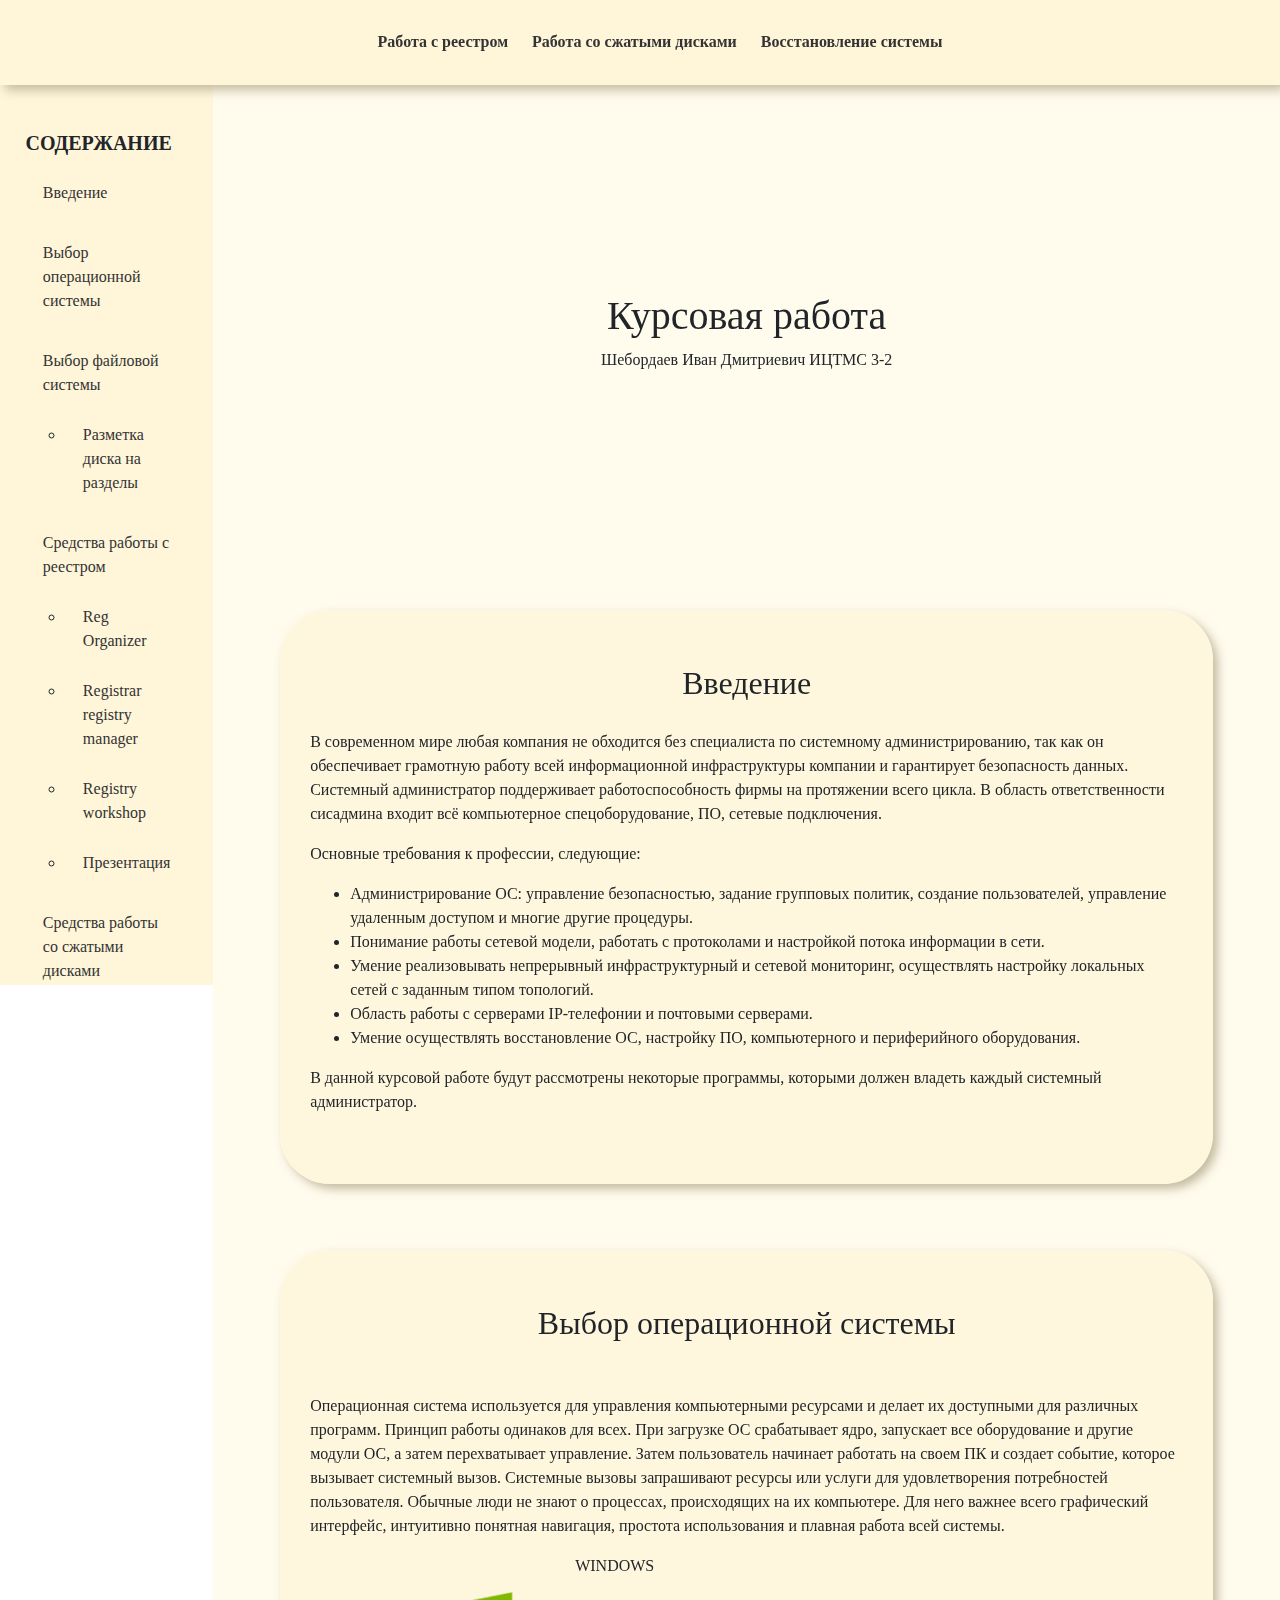
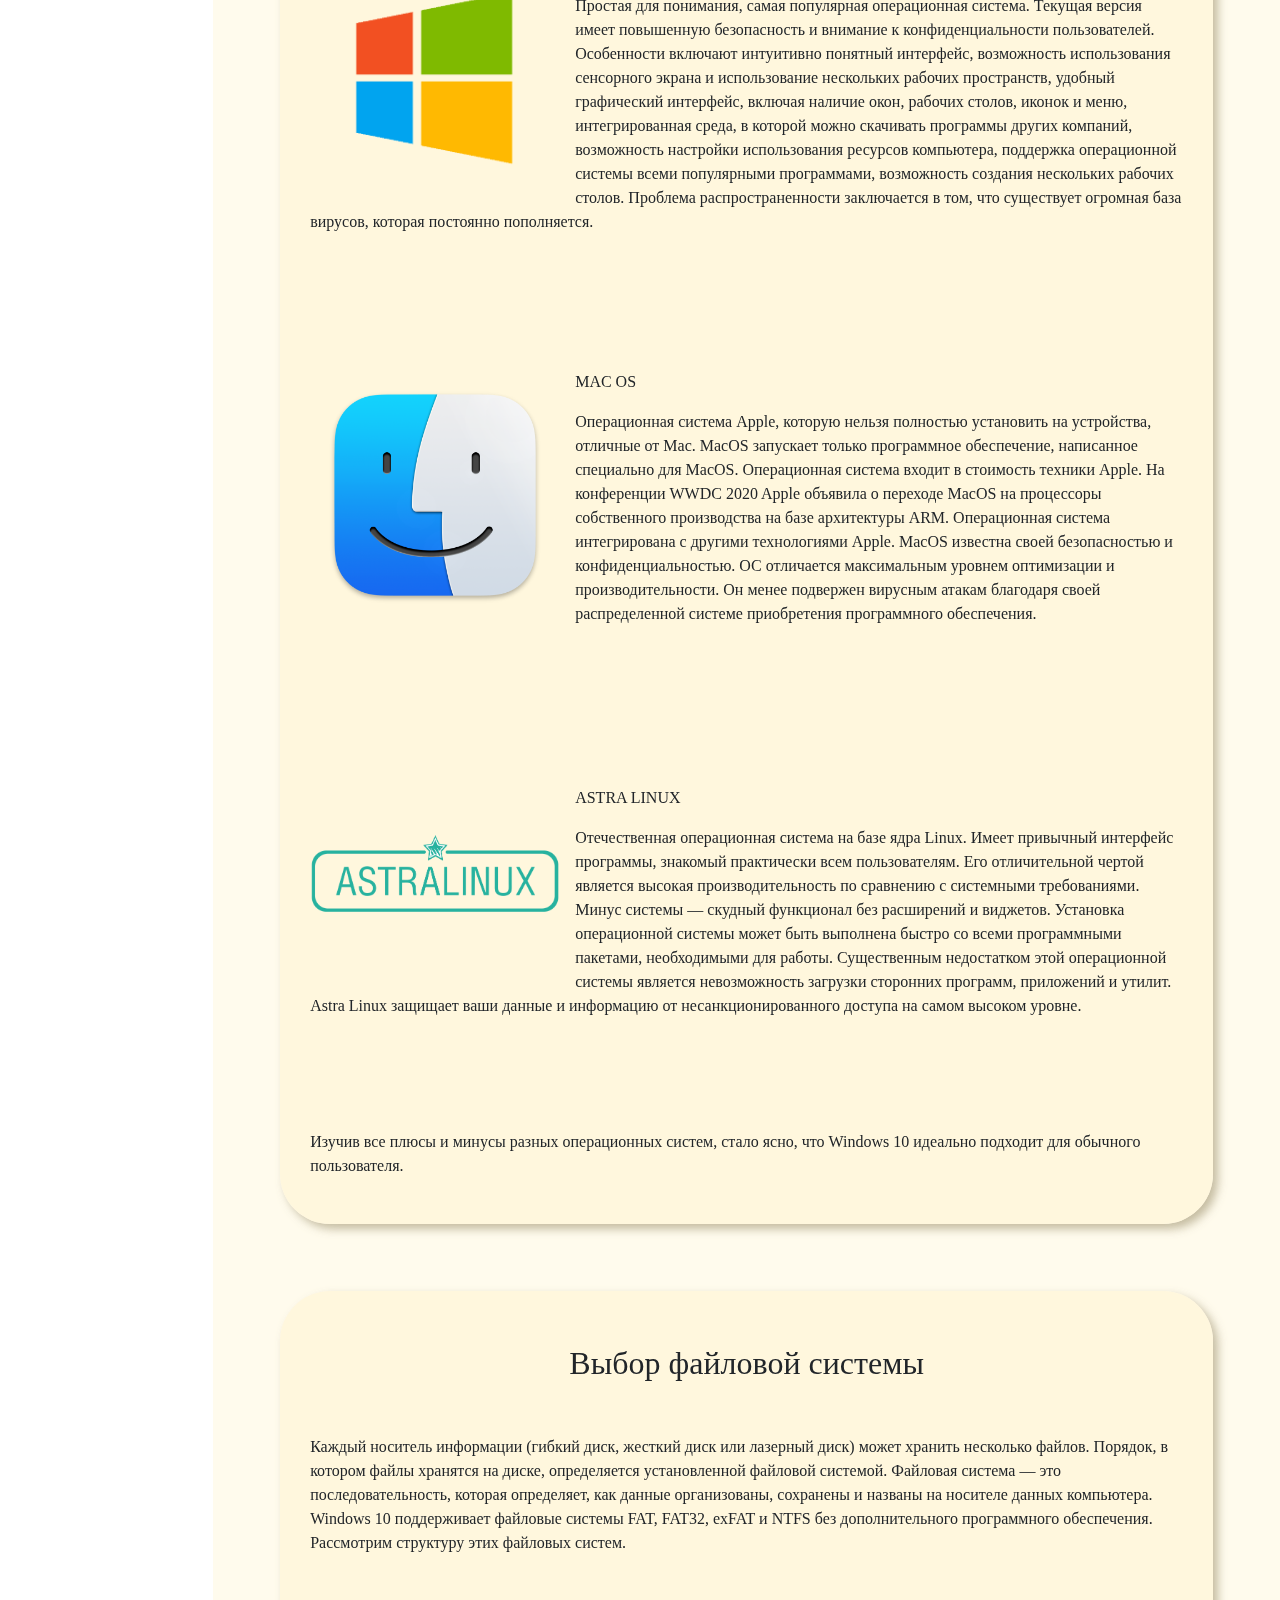
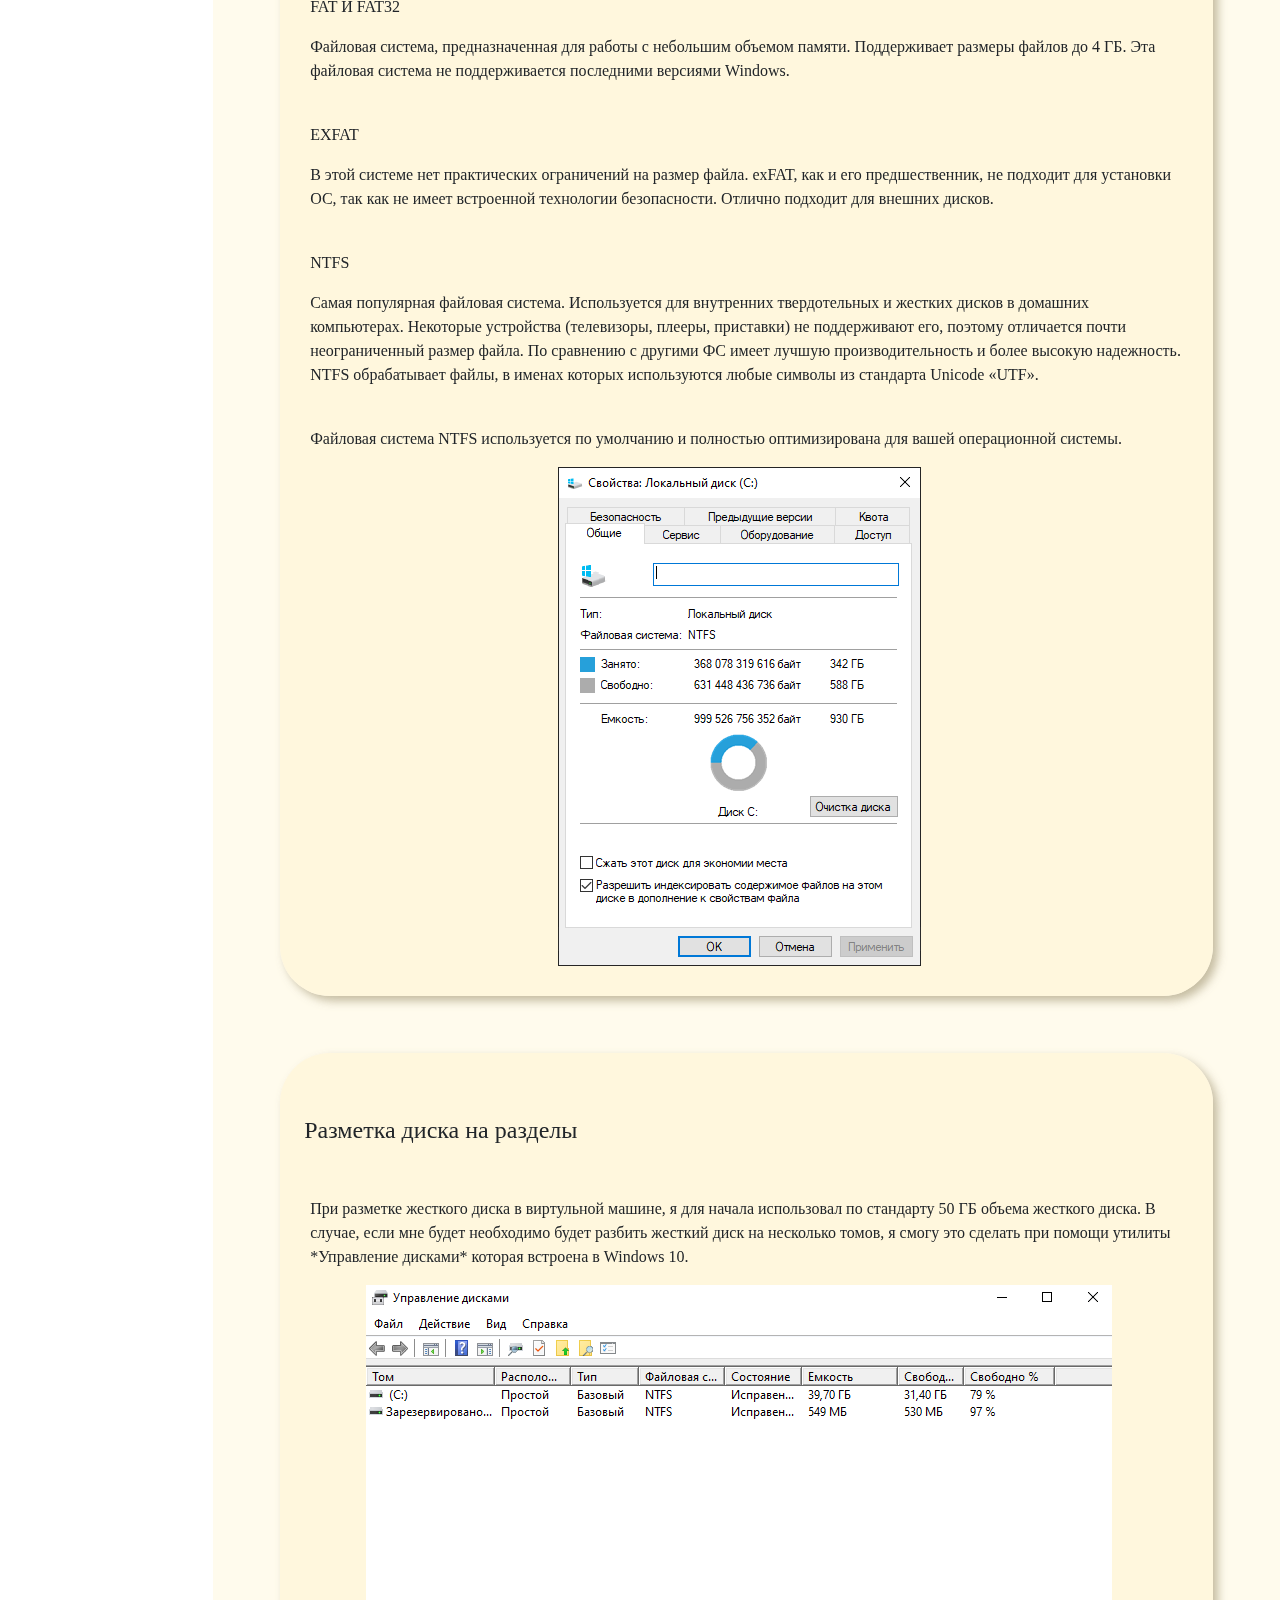
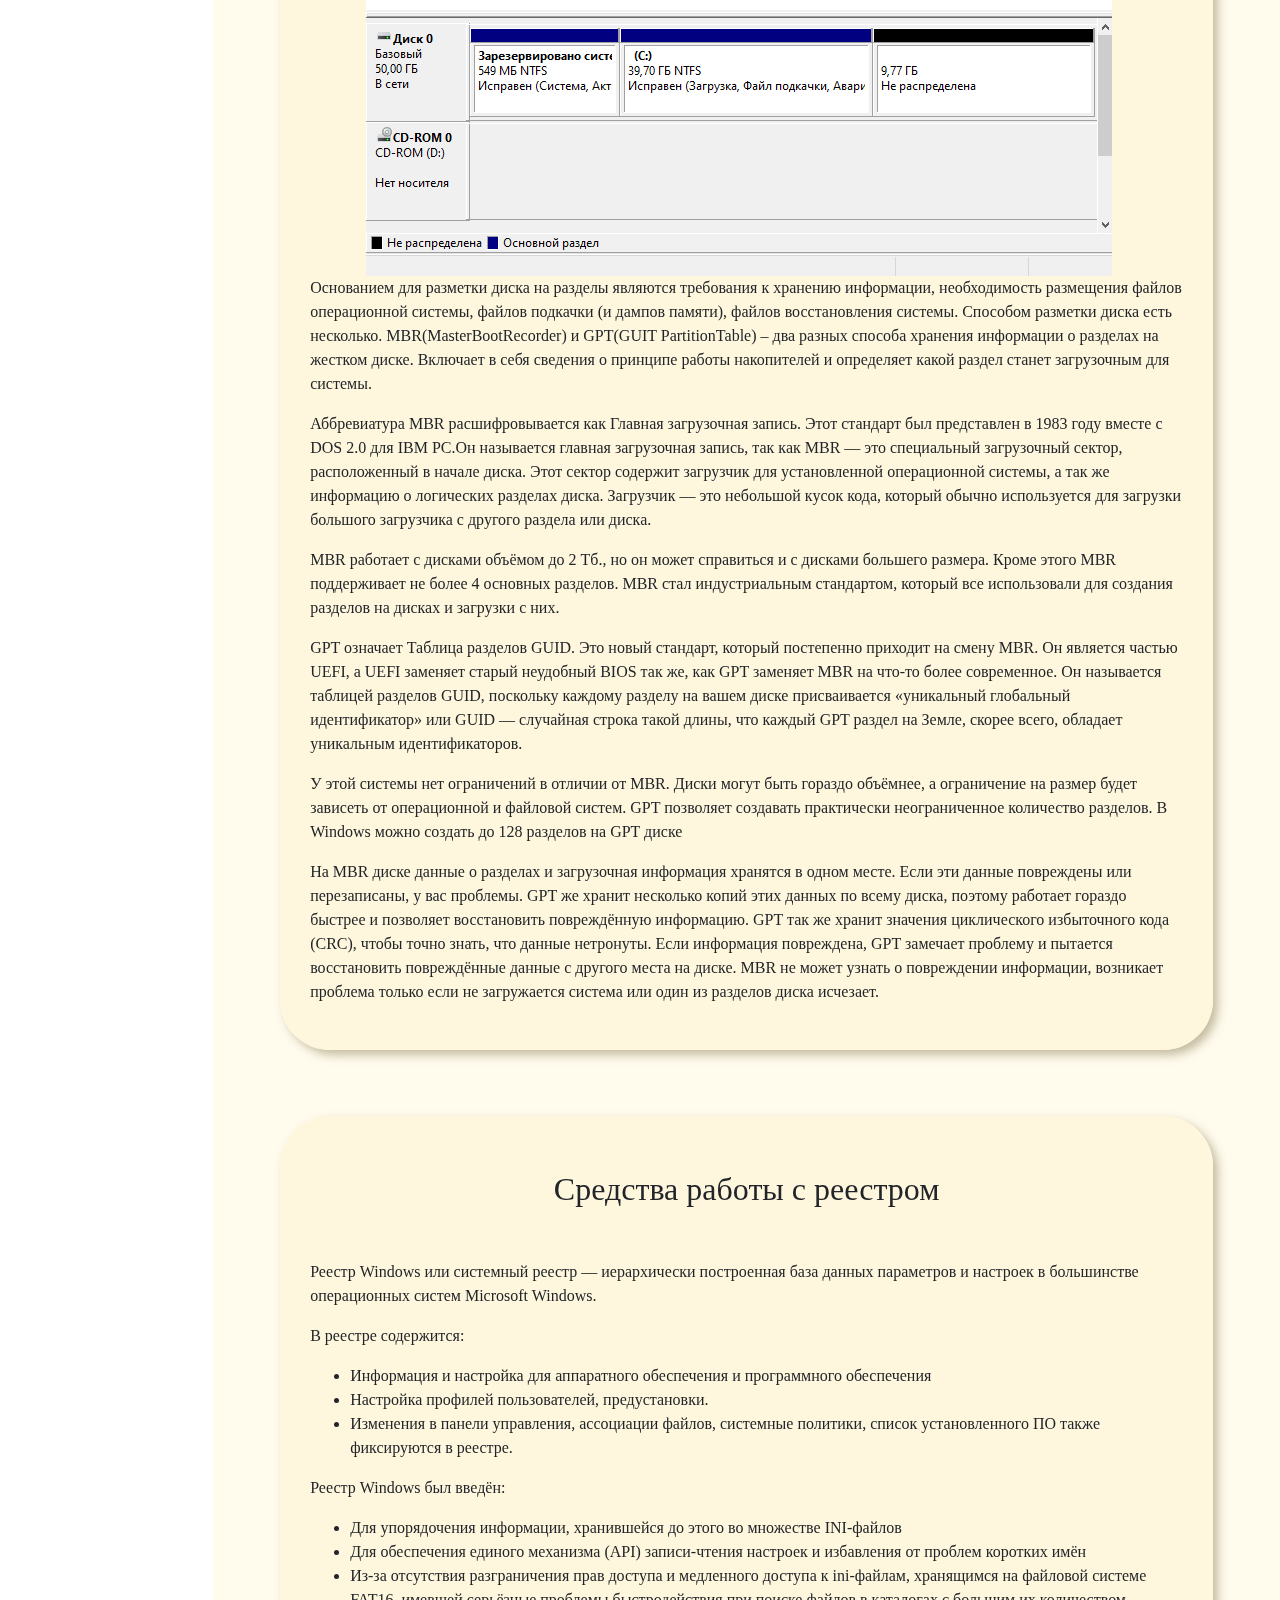
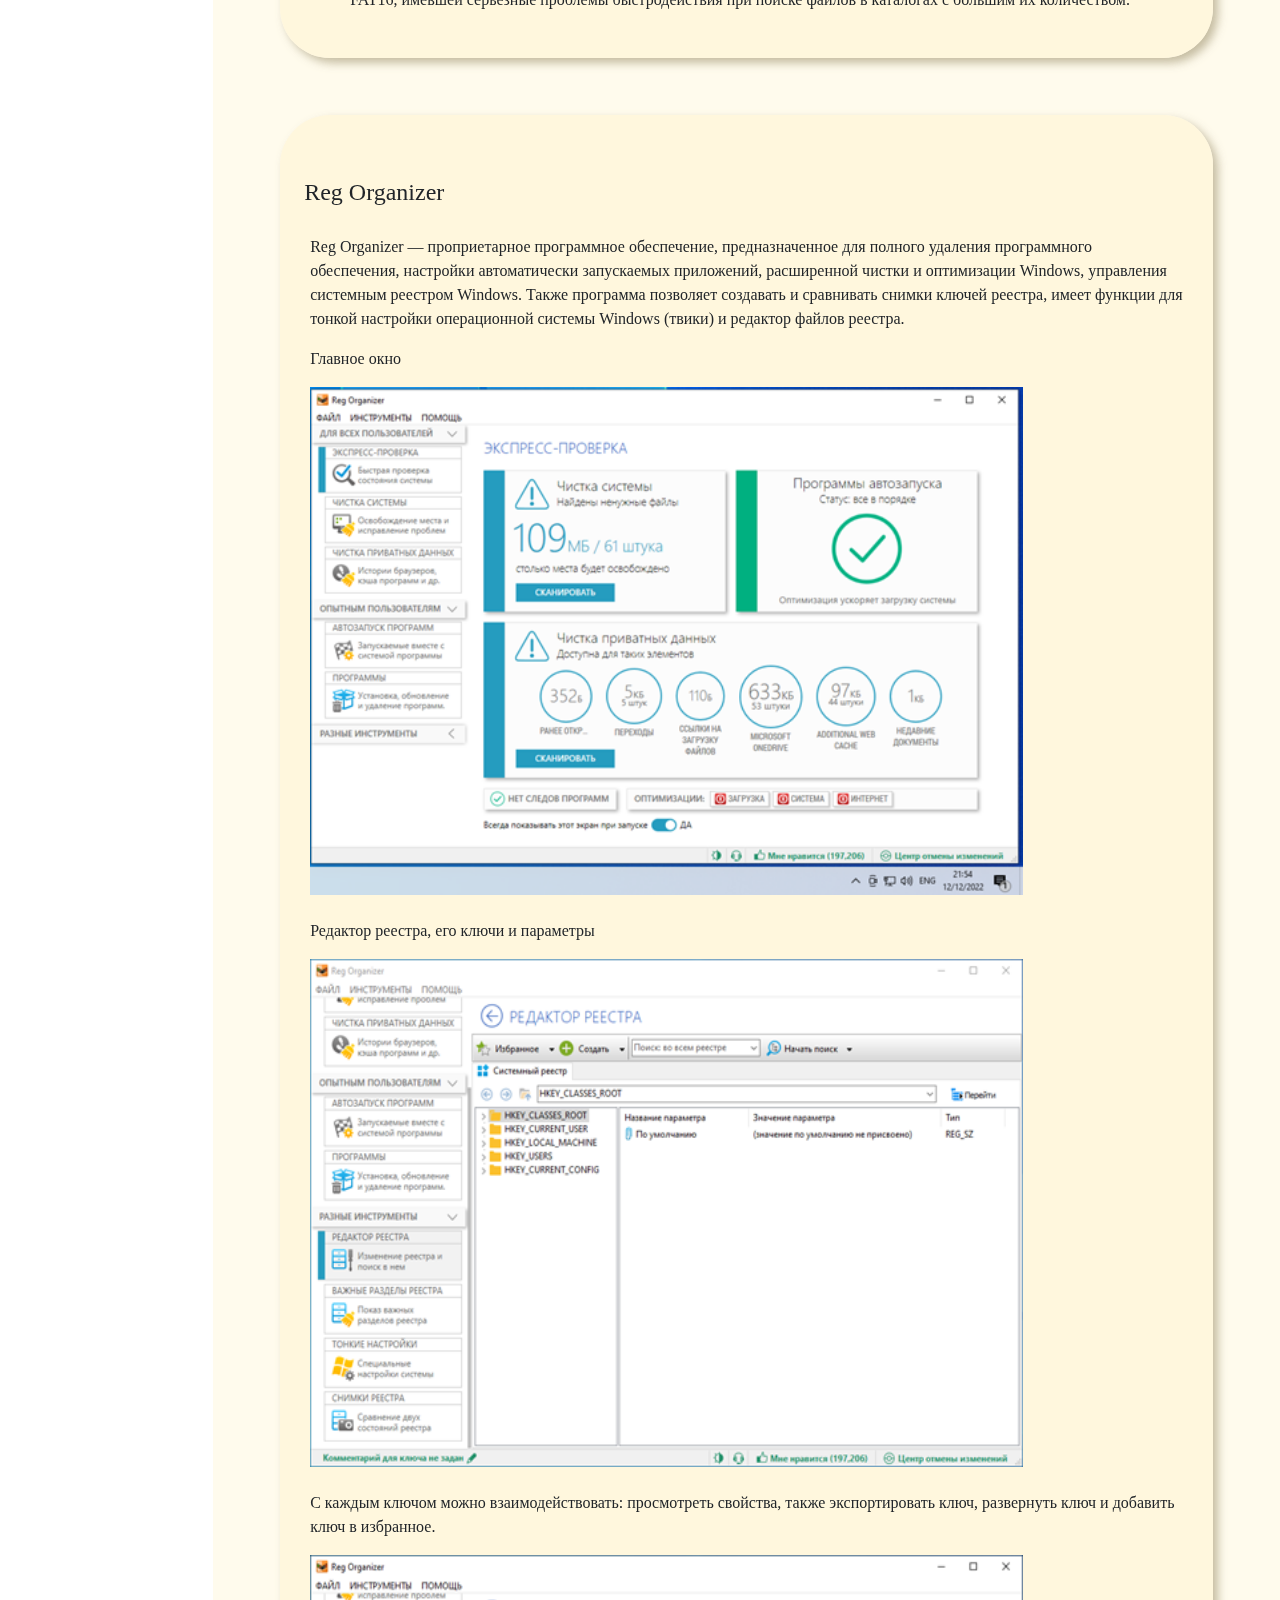
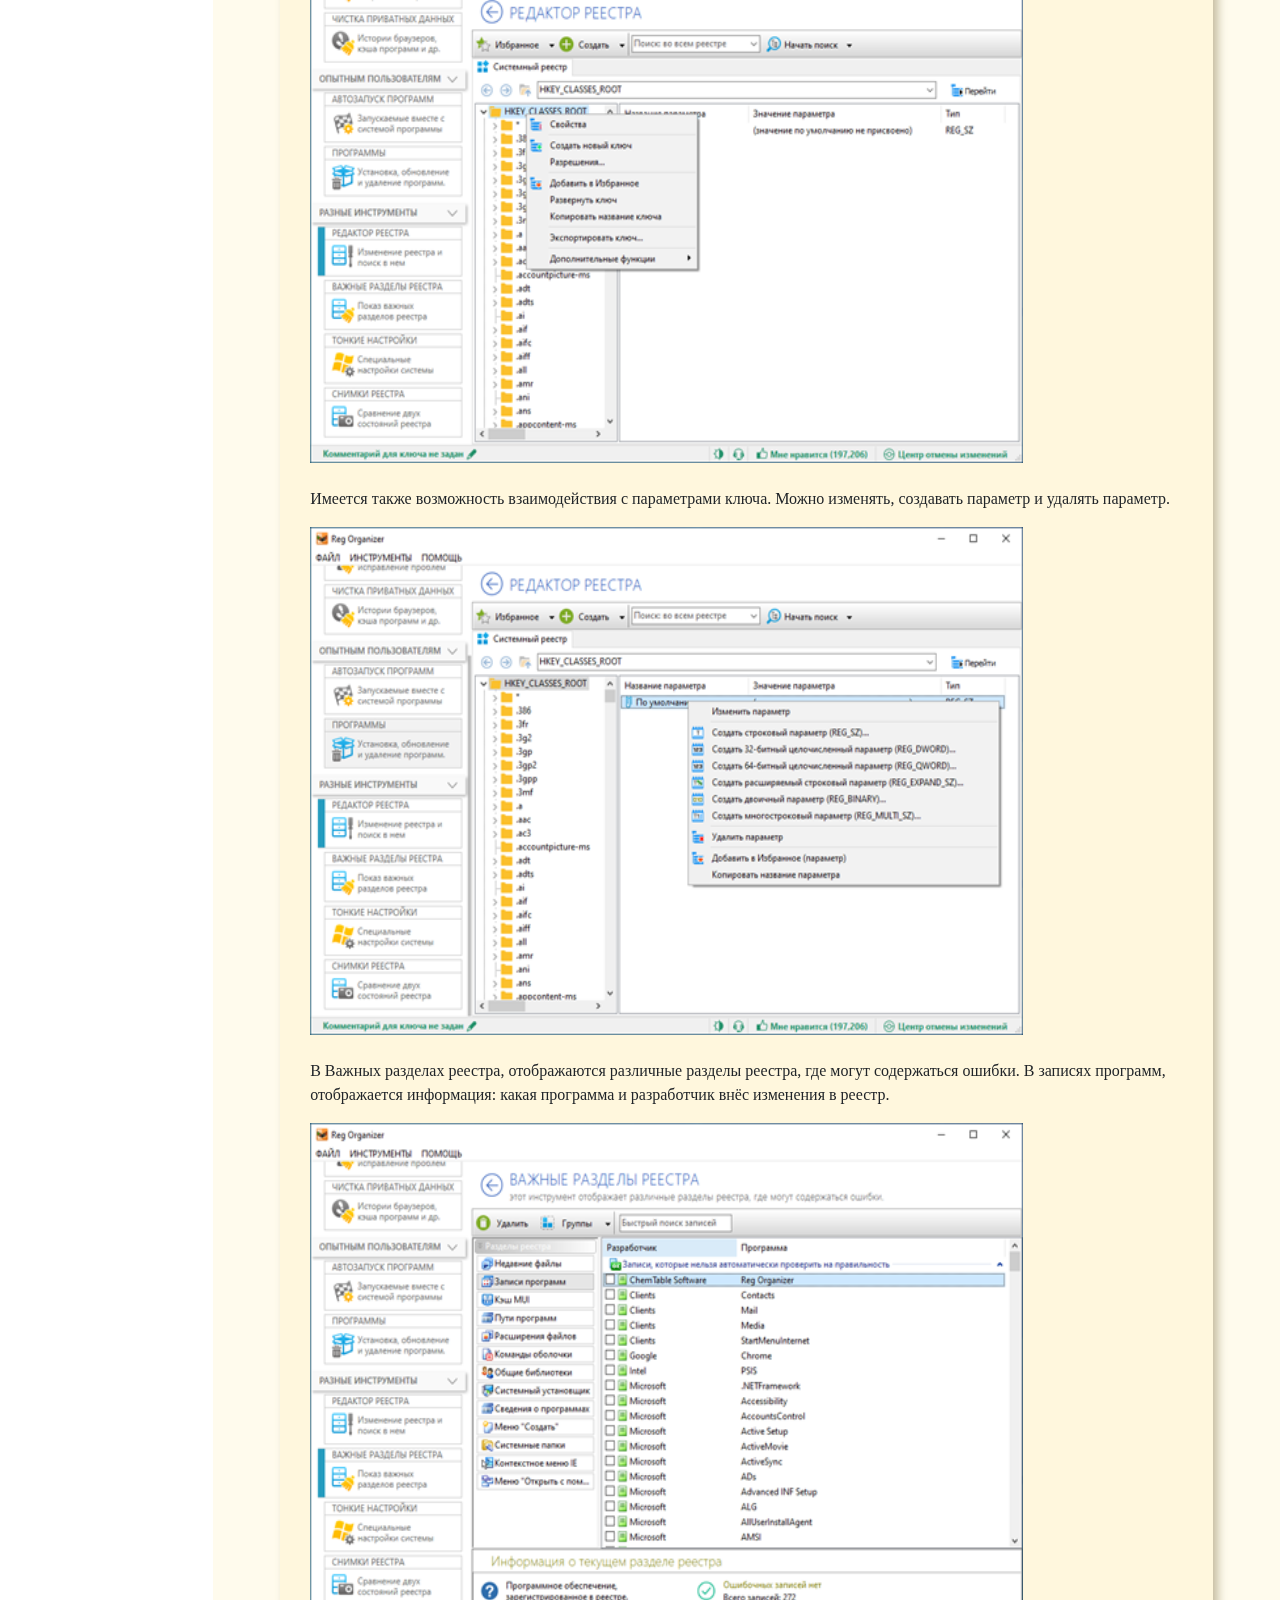
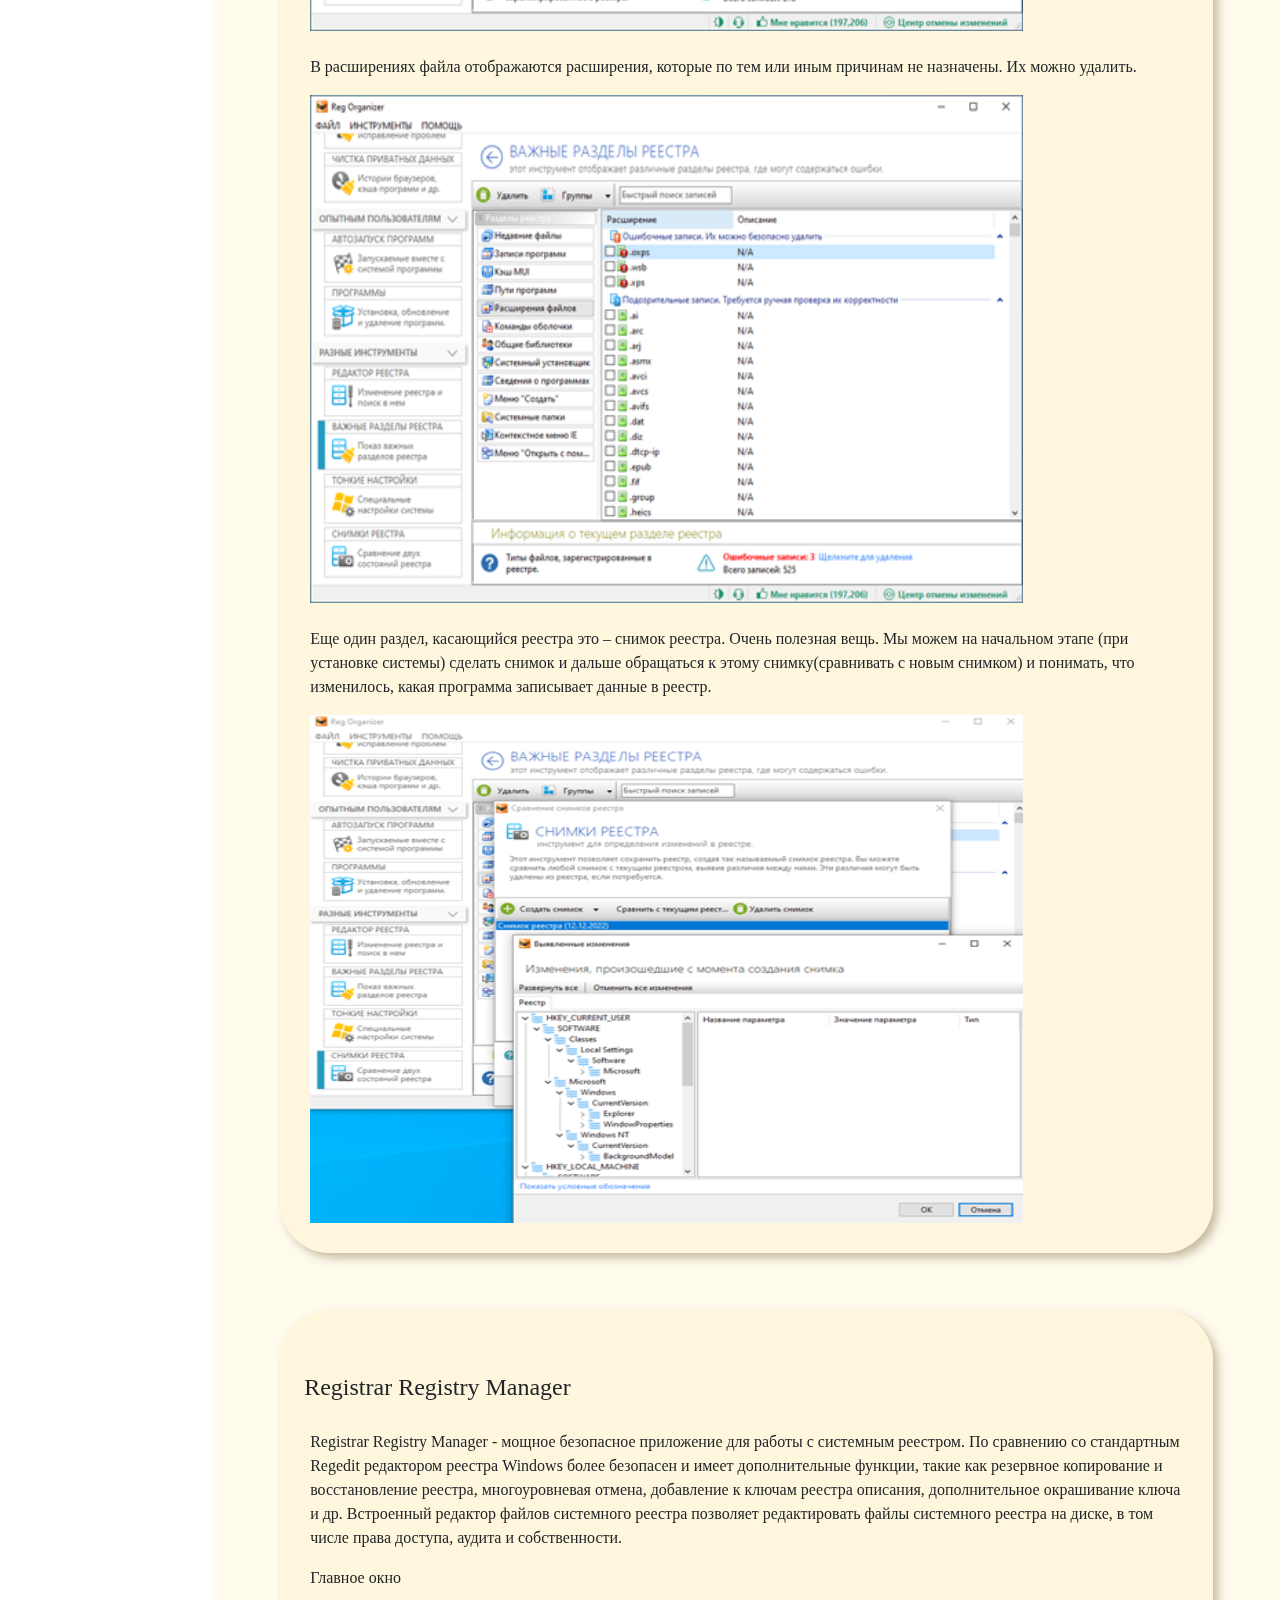
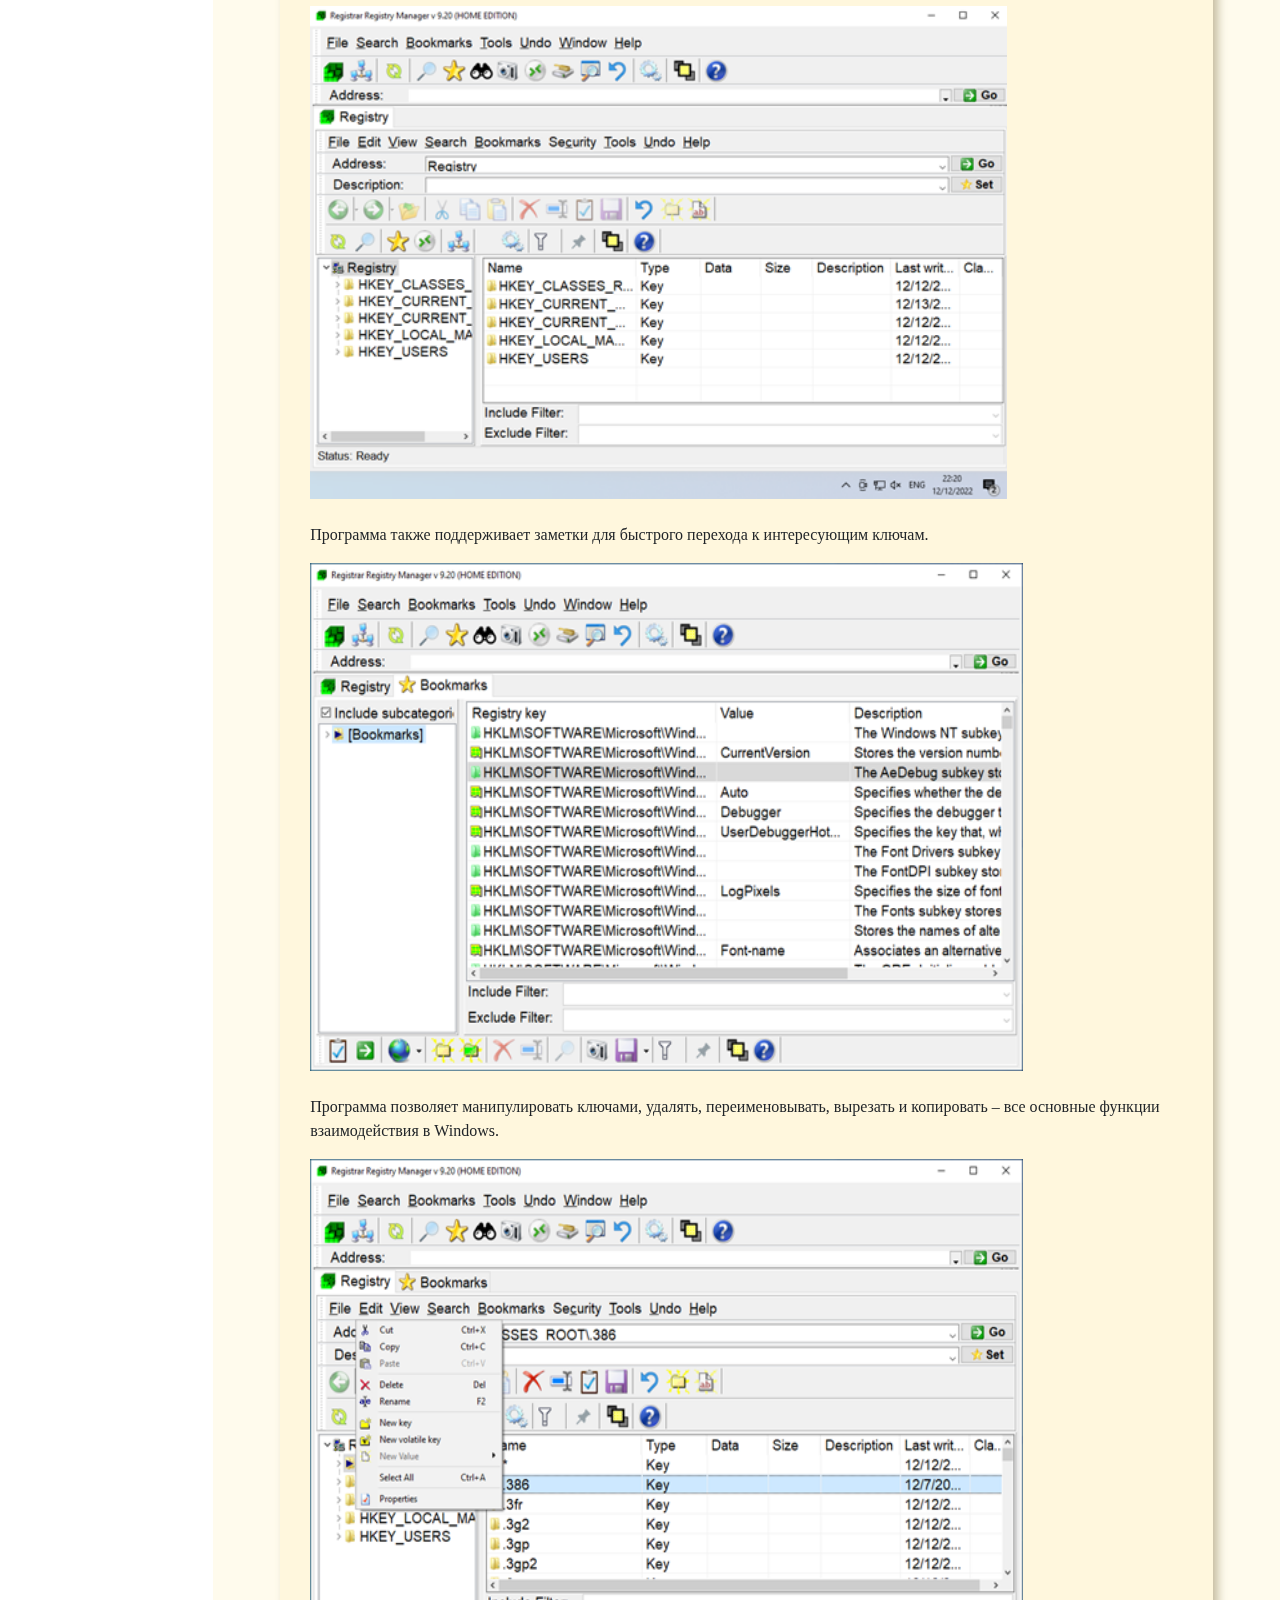
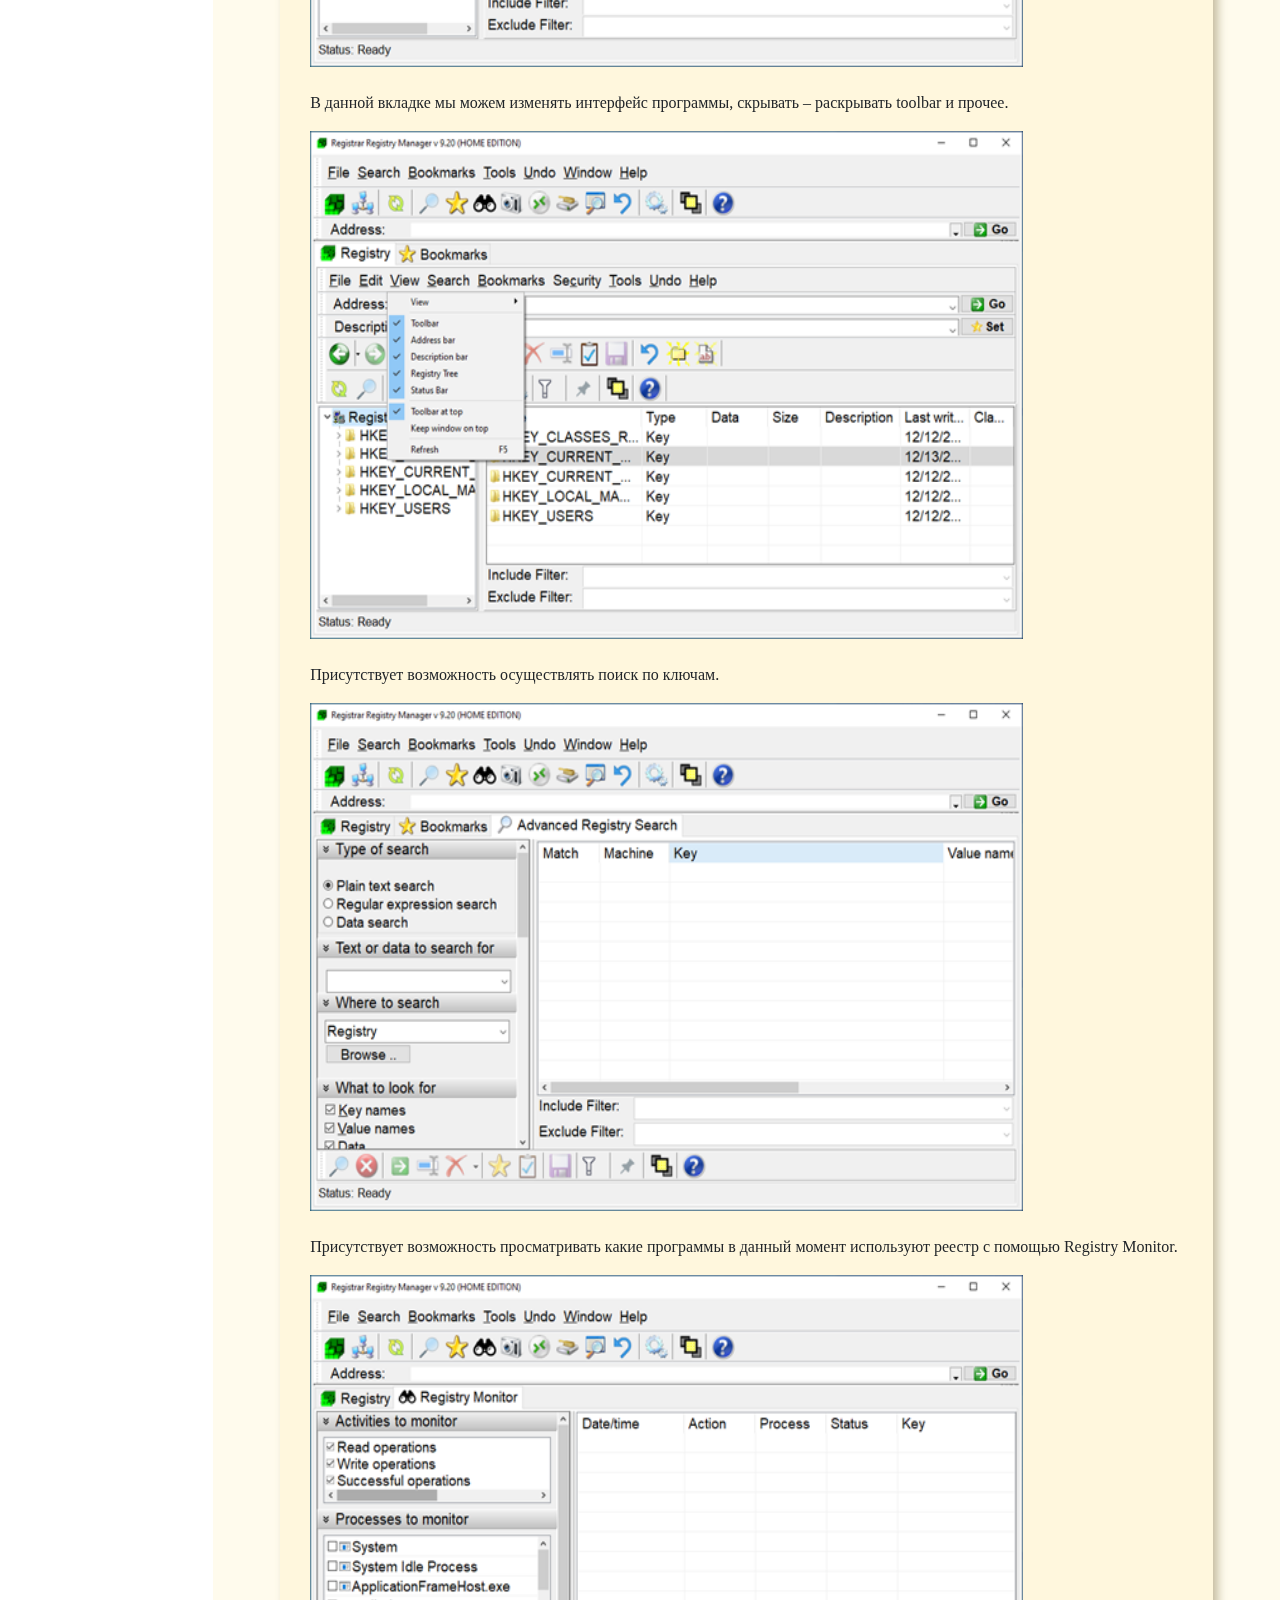
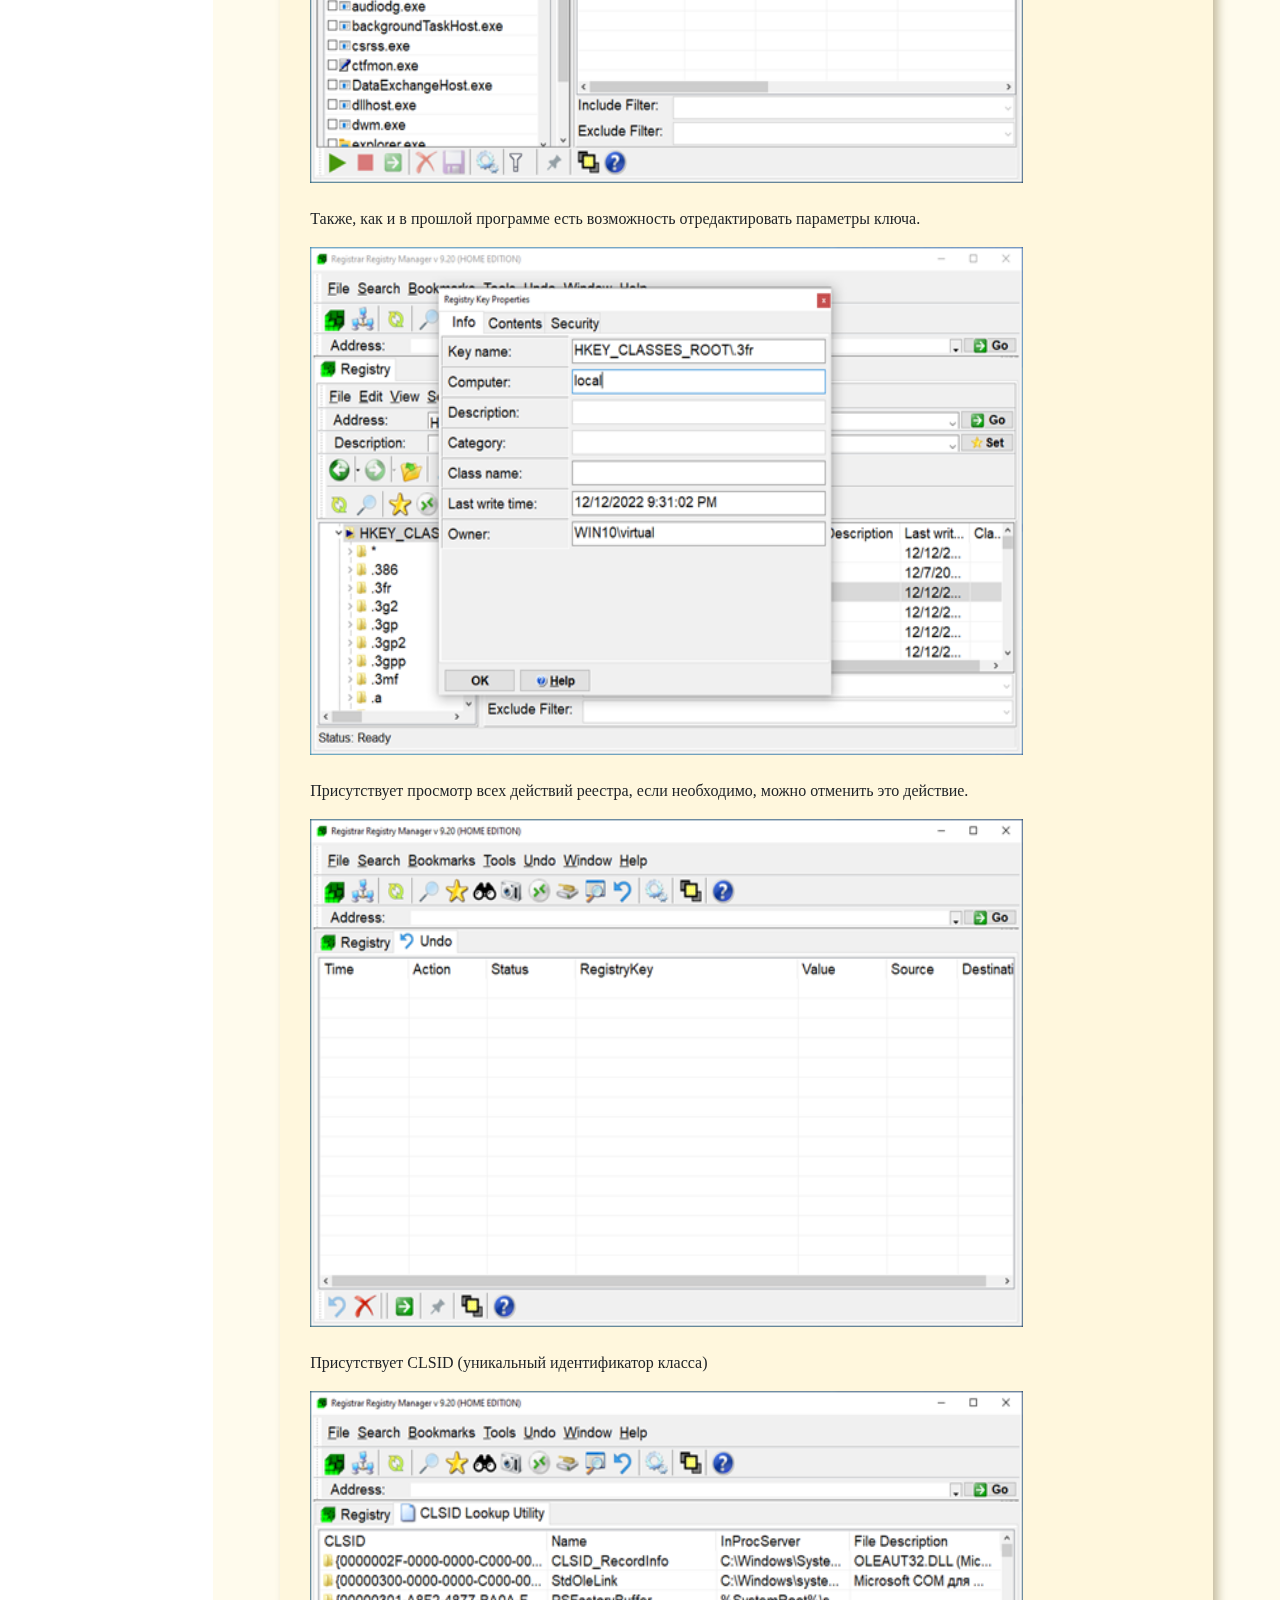
<file: ishebord.github.io.html>
<!DOCTYPE html>
<html lang="ru">

<head>
  <meta charset="UTF-8" />
  <meta name="viewport" content="width=device-width, initial-scale=1.0">
  <title>Курсовая работа</title>
  <link rel="stylesheet" href="https://stackpath.bootstrapcdn.com/bootstrap/4.3.1/css/bootstrap.min.css"
    integrity="sha384-ggOyR0iXCbMQv3Xipma34MD+dH/1fQ784/j6cY/iJTQUOhcWr7x9JvoRxT2MZw1T" crossorigin="anonymous" />
  <link rel="stylesheet" href="site.css" />
</head>

<body style="font-family: 'Century Gothic';">

  <div class="container-fluid">
    <div class="row">

      <div class=" col-md-2 navbar-container" style="background: #fff6da">
        <nav class="navbar navbar-expand-xl navbar-green ">
          <div class="navbar-brand"> <br><b>СОДЕРЖАНИЕ</b></div>
          <div id="navbar">

            <ul class="navbar-nav">
              <li class="nav-item active">
                <a class="nav-link " href="#">Введение</a>
              </li>

              <li class="nav-item">
                <a class="nav-link " href="#link-1">Выбор операционной системы</a>
              </li>

              <li class="nav-item">
                <a class="nav-link" href="#link-2">Выбор файловой системы</a>
                <ul>
                  <li class="nav-item">
                    <a class="nav-link" href="#link-2.1">Разметка диска на разделы</a>
                  </li>
                </ul>
              </li>

              <li class="nav-item">
                <a class="nav-link" href="#link-3">Средства работы с реестром</a>
                <ul>
                  <li class="nav-item">
                    <a class="nav-link" href="#link-3.1">Reg Organizer</a>
                  </li>
                  <li class="nav-item">
                    <a class="nav-link" href="#link-3.2">Registrar registry manager</a>
                  </li>
                  <li class="nav-item">
                    <a class="nav-link" href="#link-3.3">Registry workshop</a>
                  </li>
                  <li class="nav-item">
                    <a class="nav-link" href="#link-3.4">Презентация</a>
                  </li>
                </ul>
              </li>

              <li class="nav-item">
                <a class="nav-link" href="#link-4">Средства работы со сжатыми дисками</a>
                <ul>
                  <li class="nav-item">
                    <a class="nav-link" href="#link-4.1">Drive Space</a>
                  </li>
                  <li class="nav-item">
                    <a class="nav-link" href="#link-4.2">Stacker</a>
                  </li>
                  <li class="nav-item">
                    <a class="nav-link" href="#link-4.3">Утилита Windows</a>
                  </li>
                </ul>
              </li>

              <li class="nav-item">
                <a class="nav-link" href="#link-5">Средства оперативного восстановления системы</a>
                <ul>
                  <li class="nav-item">
                    <a class="nav-link" href="#link-5.1">Windows Handy Backup</a>
                  </li>
                  <li class="nav-item">
                    <a class="nav-link" href="#link-5.2">Aomei Backupper Standard</a>
                  </li>
                  <li class="nav-item">
                    <a class="nav-link" href="#link-5.3">Утилита Windows</a>
                  </li>
                </ul>
              </li>

            </ul>
          </div>
        </nav>
      </div>

      <div class=" col-lg-10 content-container " style="background-color: #fffaead8;">
        <div>

          <ul class="horizontal">
            <li align="center;">
              <a href="#link-3"> <b>Работа с реестром</b> </a>
              <a href="#link-4"> <b>Работа со сжатыми дисками</b> </a>
              <a href="#link-5"> <b>Восстановление системы</b> </a>
            </li>
          </ul>
          <div style="margin-top: 5%;">
            <span class="nameforeverything">
              <div id="mainforeverything2">

                <div align="center">
                  <h1>Курсовая работа</h1>
                  <p>Шебордаев Иван Дмитриевич ИЦТМС 3-2</p>
                </div>

                <div style=" margin: 5% 5% 5% 5%;">
                  <div>

                    <header>
                      <h2 align="center">Введение</h2>
                    </header>
                    <div class="der">
                      <p>
                        В современном мире любая компания не обходится без специалиста по системному администрированию,
                        так
                        как
                        он обеспечивает грамотную работу всей информационной инфраструктуры компании и гарантирует
                        безопасность
                        данных. Системный администратор поддерживает работоспособность фирмы на протяжении всего цикла.
                        В
                        область ответственности сисадмина входит всё компьютерное спецоборудование, ПО, сетевые
                        подключения.
                      </p>
                      <p>Основные требования к профессии, следующие:</p>
                      <ul>
                        <li>Администрирование ОС: управление безопасностью, задание групповых политик, создание
                          пользователей,
                          управление удаленным доступом и многие другие процедуры.</li>
                        <li>Понимание работы сетевой модели, работать с протоколами и настройкой потока информации в
                          сети.
                        </li>
                        <li>Умение реализовывать непрерывный инфраструктурный и сетевой мониторинг, осуществлять
                          настройку
                          локальных сетей с заданным типом топологий.</li>
                        <li>Область работы с серверами IP-телефонии и почтовыми серверами.</li>
                        <li>Умение осуществлять восстановление ОС, настройку ПО, компьютерного и периферийного
                          оборудования.
                        </li>
                      </ul>
                      <p>
                        В данной курсовой работе будут рассмотрены некоторые программы, которыми должен владеть каждый
                        системный
                        администратор.
                        <br><br>
                      </p>
                    </div>
                  </div>


                  <div id="link-1" class="classfordiv">
                    <header>
                      <h2 align="center">Выбор операционной системы</h2>
                    </header>
                    <div class="der">
                      <br>
                      <p>
                        Операционная система используется для управления компьютерными ресурсами и делает их доступными
                        для
                        различных программ. Принцип работы одинаков для всех. При загрузке ОС срабатывает ядро,
                        запускает все
                        оборудование и другие модули ОС, а затем перехватывает управление. Затем пользователь начинает
                        работать
                        на своем ПК и создает событие, которое вызывает системный вызов. Системные вызовы запрашивают
                        ресурсы
                        или услуги для удовлетворения потребностей пользователя. Обычные люди не знают о процессах,
                        происходящих
                        на их компьютере. Для него важнее всего графический интерфейс, интуитивно понятная навигация,
                        простота
                        использования и плавная работа всей системы.
                      </p>
                      <img src="OC\windows.png" align="left" width="250px" height="250px" />
                      <p>WINDOWS</p>
                      <p>Простая для понимания, самая популярная операционная система. Текущая версия имеет повышенную
                        безопасность и внимание к конфиденциальности пользователей. Особенности включают интуитивно
                        понятный
                        интерфейс, возможность использования сенсорного экрана и использование нескольких рабочих
                        пространств,
                        удобный графический интерфейс, включая наличие окон, рабочих столов, иконок и меню,
                        интегрированная
                        среда, в которой можно скачивать программы других компаний, возможность настройки использования
                        ресурсов
                        компьютера, поддержка операционной системы всеми популярными программами, возможность создания
                        нескольких рабочих столов. Проблема распространенности заключается в том, что существует
                        огромная база
                        вирусов, которая постоянно пополняется.</p>
                      <br><br><br><br><br>
                      <img src="OC\macos.png" align="left" width="250px" height="250px" />
                      <p>MAC OS</p>
                      <p>Операционная система Apple, которую нельзя полностью установить на устройства, отличные от Mac.
                        MacOS
                        запускает только программное обеспечение, написанное специально для MacOS. Операционная система
                        входит
                        в
                        стоимость техники Apple. На конференции WWDC 2020 Apple объявила о переходе MacOS на процессоры
                        собственного производства на базе архитектуры ARM. Операционная система интегрирована с другими
                        технологиями Apple. MacOS известна своей безопасностью и конфиденциальностью. ОС отличается
                        максимальным
                        уровнем оптимизации и производительности. Он менее подвержен вирусным атакам благодаря своей
                        распределенной системе приобретения программного обеспечения.</p>
                      <br><br><br><br><br><br>
                      <img src="OC\linux.png" align="left" width="250px" height="190px" />
                      <p>ASTRA LINUX</p>
                      <p>Отечественная операционная система на базе ядра Linux. Имеет привычный интерфейс программы,
                        знакомый
                        практически всем пользователям. Его отличительной чертой является высокая производительность по
                        сравнению с системными требованиями. Минус системы — скудный функционал без расширений и
                        виджетов.
                        Установка операционной системы может быть выполнена быстро со всеми программными пакетами,
                        необходимыми
                        для работы. Существенным недостатком этой операционной системы является невозможность загрузки
                        сторонних
                        программ, приложений и утилит. Astra Linux защищает ваши данные и информацию от
                        несанкционированного
                        доступа на самом высоком уровне.</p>
                      <br><br><br><br>
                      <p>Изучив все плюсы и минусы разных операционных систем, стало ясно, что Windows 10 идеально
                        подходит
                        для
                        обычного пользователя.</p>
                    </div>
                  </div>


                  <div id="link-2" class="classfordiv">
                    <header>
                      <h2 align="center">Выбор файловой системы</h2>
                    </header>
                    <div class="der">
                      <br>
                      <p>Каждый носитель информации (гибкий диск, жесткий диск или лазерный диск) может хранить
                        несколько
                        файлов. Порядок, в котором файлы хранятся на диске, определяется установленной файловой
                        системой.
                        Файловая система — это последовательность, которая определяет, как данные организованы,
                        сохранены и
                        названы на носителе данных компьютера. Windows 10 поддерживает файловые системы FAT, FAT32,
                        exFAT и
                        NTFS
                        без дополнительного программного обеспечения. Рассмотрим структуру этих файловых систем.</p>
                      <br>
                      <p>FAT И FAT32</p>
                      <p>Файловая система, предназначенная для работы с небольшим объемом памяти. Поддерживает размеры
                        файлов
                        до
                        4 ГБ. Эта файловая система не поддерживается последними версиями Windows.</p>
                      <br>
                      <p>EXFAT</p>
                      <p>В этой системе нет практических ограничений на размер файла. exFAT, как и его предшественник,
                        не
                        подходит для установки ОС, так как не имеет встроенной технологии безопасности. Отлично подходит
                        для
                        внешних дисков.</p>
                      <br>
                      <p>NTFS</p>
                      <p>Самая популярная файловая система. Используется для внутренних твердотельных и жестких дисков в
                        домашних компьютерах. Некоторые устройства (телевизоры, плееры, приставки) не поддерживают его,
                        поэтому
                        отличается почти неограниченный размер файла. По сравнению с другими ФС имеет лучшую
                        производительность
                        и более высокую надежность. NTFS обрабатывает файлы, в именах которых используются любые символы
                        из
                        стандарта Unicode «UTF».</p>
                      <br>
                      <p>Файловая система NTFS используется по умолчанию и полностью оптимизирована для вашей
                        операционной
                        системы.</p>
                      <center><img src="czatie\2.png" align="center" width="363px" height="499px" /></center>
                    </div>
                  </div>


                  <div id="link-2.1" class="classfordiv">
                    <header>
                      <h4 align="left">&nbsp&nbsp&nbsp&nbspРазметка диска на разделы</h3>
                    </header>
                    <div class="der">
                      <br>
                      <p>При разметке жесткого диска в виртульной машине, я для начала использовал по стандарту 50 ГБ
                        объема
                        жесткого диска. В случае, если мне будет необходимо будет разбить жесткий диск на несколько
                        томов, я
                        смогу это сделать при помощи утилиты *Управление дисками* которая встроена в Windows 10.
                      </p>
                      <center><img src="czatie\1.PNG" align="center" width="746px" height="591px" /></center>
                      <p>Основанием для разметки диска на разделы являются требования к хранению информации,
                        необходимость
                        размещения файлов операционной системы, файлов подкачки (и дампов памяти), файлов восстановления
                        системы. Способом разметки диска есть несколько. MBR(MasterBootRecorder) и GPT(GUIT
                        PartitionTable) –
                        два разных способа хранения информации о разделах на жестком диске. Включает в себя сведения о
                        принципе
                        работы накопителей и определяет какой раздел станет загрузочным для системы.
                      </p>
                      <p>Аббревиатура MBR расшифровывается как Главная загрузочная запись. Этот стандарт был представлен
                        в
                        1983
                        году вместе с DOS 2.0 для IBM PC.Он называется главная загрузочная запись, так как MBR — это
                        специальный
                        загрузочный сектор, расположенный в начале диска. Этот сектор содержит загрузчик для
                        установленной
                        операционной системы, а так же информацию о логических разделах диска. Загрузчик — это небольшой
                        кусок
                        кода, который обычно используется для загрузки большого загрузчика с другого раздела или диска.
                      </p>
                      <p>MBR работает с дисками объёмом до 2 Тб., но он может справиться и с дисками большего размера.
                        Кроме
                        этого MBR поддерживает не более 4 основных разделов. MBR стал индустриальным стандартом, который
                        все
                        использовали для создания разделов на дисках и загрузки с них.</p>
                      <p>GPT означает Таблица разделов GUID. Это новый стандарт, который постепенно приходит на смену
                        MBR. Он
                        является частью UEFI, а UEFI заменяет старый неудобный BIOS так же, как GPT заменяет MBR на
                        что-то
                        более
                        современное. Он называется таблицей разделов GUID, поскольку каждому разделу на вашем диске
                        присваивается «уникальный глобальный идентификатор» или GUID — случайная строка такой длины, что
                        каждый
                        GPT раздел на Земле, скорее всего, обладает уникальным идентификаторов.</p>
                      <p>У этой системы нет ограничений в отличии от MBR. Диски могут быть гораздо объёмнее, а
                        ограничение на
                        размер будет зависеть от операционной и файловой систем. GPT позволяет создавать практически
                        неограниченное количество разделов. В Windows можно создать до 128 разделов на GPT диске</p>
                      <p>На MBR диске данные о разделах и загрузочная информация хранятся в одном месте. Если эти данные
                        повреждены или перезаписаны, у вас проблемы. GPT же хранит несколько копий этих данных по всему
                        диска,
                        поэтому работает гораздо быстрее и позволяет восстановить повреждённую информацию. GPT так же
                        хранит
                        значения циклического избыточного кода (CRC), чтобы точно знать, что данные нетронуты. Если
                        информация
                        повреждена, GPT замечает проблему и пытается восстановить повреждённые данные с другого места на
                        диске.
                        MBR не может узнать о повреждении информации, возникает проблема только если не загружается
                        система
                        или
                        один из разделов диска исчезает.</p>
                    </div>
                  </div>


                  <div id="link-3" class="classfordiv">
                    <header>
                      <h2 align="center">Средства работы с реестром</h2>
                    </header>
                    <div class="der">
                      <br>
                      <p>Реестр Windows или системный реестр — иерархически построенная база данных параметров и
                        настроек в
                        большинстве операционных систем Microsoft Windows.</p>
                      <p>В реестре содержится:</p>
                      <ul>
                        <li>Информация и настройка для аппаратного обеспечения и программного обеспечения</li>
                        <li>Настройка профилей пользователей, предустановки. </li>
                        <li>Изменения в панели управления, ассоциации файлов, системные политики, список установленного
                          ПО
                          также
                          фиксируются в реестре.</li>
                      </ul>
                      <p>Реестр Windows был введён:</p>
                      <ul>
                        <li>Для упорядочения информации, хранившейся до этого во множестве INI-файлов</li>
                        <li>Для обеспечения единого механизма (API) записи-чтения настроек и избавления от проблем
                          коротких
                          имён
                        </li>
                        <li>Из-за отсутствия разграничения прав доступа и медленного доступа к ini-файлам, хранящимся на
                          файловой системе FAT16, имевшей серьёзные проблемы быстродействия при поиске файлов в
                          каталогах с
                          большим их количеством. </li>
                      </ul>
                    </div>


                    <div id="link-3.1">
                      <header>
                        <h4 align="left">&nbsp&nbsp&nbsp&nbspReg Organizer</h4>
                      </header>
                      <div class="der">
                        <p>Reg Organizer — проприетарное программное обеспечение, предназначенное для полного удаления
                          программного обеспечения, настройки автоматически запускаемых приложений, расширенной чистки и
                          оптимизации Windows, управления системным реестром Windows. Также программа позволяет
                          создавать и
                          сравнивать снимки ключей реестра, имеет функции для тонкой настройки операционной системы
                          Windows
                          (твики) и редактор файлов реестра.</p>
                        <p>Главное окно</p>
                        <left> <img src="reestr/regorg/1.png" width="713px" height="508px" /></left>
                        <br><br>
                        <p>Редактор реестра, его ключи и параметры</p>
                        <left> <img src="reestr/regorg/2.png" width="713px" height="508px" /></left>
                        <br><br>
                        <p>С каждым ключом можно взаимодействовать: просмотреть свойства, также экспортировать ключ,
                          развернуть
                          ключ и добавить ключ в избранное.</p>
                        <left> <img src="reestr/regorg/3.png" width="713px" height="508px" /></left>
                        <br><br>
                        <p>Имеется также возможность взаимодействия с параметрами ключа. Можно изменять, создавать
                          параметр и
                          удалять параметр.</p>
                        <left> <img src="reestr/regorg/4.png" width="713px" height="508px" /></left>
                        <br><br>
                        <p>В Важных разделах реестра, отображаются различные разделы реестра, где могут содержаться
                          ошибки. В
                          записях программ, отображается информация: какая программа и разработчик внёс изменения в
                          реестр.</p>
                        <left> <img src="reestr/regorg/5.png" width="713px" height="508px" /></left>
                        <br><br>
                        <p>В расширениях файла отображаются расширения, которые по тем или иным причинам не назначены.
                          Их можно
                          удалить.</p>
                        <left> <img src="reestr/regorg/6.png" width="713px" height="508px" /></left>
                        <br><br>
                        <p>Еще один раздел, касающийся реестра это – снимок реестра. Очень полезная вещь. Мы можем на
                          начальном
                          этапе (при установке системы) сделать снимок и дальше обращаться к этому снимку(сравнивать с
                          новым
                          снимком) и понимать, что изменилось, какая программа записывает данные в реестр.</p>
                        <left> <img src="reestr/regorg/7.png" width="713px" height="508px" /></left>
                      </div>
                    </div>

                    <div id="link-3.2">
                      <header>
                        <h4 align="left">&nbsp&nbsp&nbsp&nbspRegistrar Registry Manager</h4>
                      </header>
                      <div class="der">
                        <p>Registrar Registry Manager - мощное безопасное приложение для работы с системным реестром. По
                          сравнению
                          со стандартным Regedit редактором реестра Windows более безопасен и имеет дополнительные
                          функции,
                          такие
                          как резервное копирование и восстановление реестра, многоуровневая отмена, добавление к ключам
                          реестра
                          описания, дополнительное окрашивание ключа и др. Встроенный редактор файлов системного реестра
                          позволяет
                          редактировать файлы системного реестра на диске, в том числе права доступа, аудита и
                          собственности.
                        </p>
                        <p>Главное окно</p>
                        <left> <img src="reestr/regman/1.png" width="697px" height="493px" /></left>
                        <br><br>
                        <p>Программа также поддерживает заметки для быстрого перехода к интересующим ключам.</p>
                        <left> <img src="reestr/regman/2.png" width="713px" height="508px" /></left>
                        <br><br>
                        <p>Программа позволяет манипулировать ключами, удалять, переименовывать, вырезать и копировать –
                          все
                          основные функции взаимодействия в Windows.</p>
                        <left> <img src="reestr/regman/3.png" width="713px" height="508px" /></left>
                        <br><br>
                        <p>В данной вкладке мы можем изменять интерфейс программы, скрывать – раскрывать toolbar и
                          прочее.</p>
                        <left> <img src="reestr/regman/4.png" width="713px" height="508px" /></left>
                        <br><br>
                        <p>Присутствует возможность осуществлять поиск по ключам.</p>
                        <left> <img src="reestr/regman/5.png" width="713px" height="508px" /></left>
                        <br><br>
                        <p>Присутствует возможность просматривать какие программы в данный момент используют реестр с
                          помощью
                          Registry Monitor.</p>
                        <left> <img src="reestr/regman/6.png" width="713px" height="508px" /></left>
                        <br><br>
                        <p>Также, как и в прошлой программе есть возможность отредактировать параметры ключа.</p>
                        <left> <img src="reestr/regman/7.png" width="713px" height="508px" /></left>
                        <br><br>
                        <p>Присутствует просмотр всех действий реестра, если необходимо, можно отменить это действие.
                        </p>
                        <left> <img src="reestr/regman/8.png" width="713px" height="508px" /></left>
                        <br><br>
                        <p>Присутствует CLSID (уникальный идентификатор класса)</p>
                        <left> <img src="reestr/regman/9.png" width="713px" height="508px" /></left>
                        <br><br>
                        <p>Есть возможность создания снимков состояния регистра, для возможности совершить back up
                          (откат к
                          предыдущему состоянию).</p>
                        <left> <img src="reestr/regman/10.png" width="713px" height="508px" /></left>
                        <br><br>
                        <p>Дефрагментатор реестра (улучшает и оптимизирует реестр).</p>
                        <left> <img src="reestr/regman/11.png" width="642px" height="346px" /></left>
                      </div>
                    </div>

                    <div id="link-3.3">
                      <header>
                        <h4 align="left">&nbsp&nbsp&nbsp&nbspRegistry Workshop</h4>
                      </header>
                      <div class="der">
                        <p>Registry Workshop - редактор реестра, который дополнительно к стандартным возможностям
                          инструментов
                          RegEdit и RegEdt32 в Windows, добавляет различные мощные функции, позволяющие быстрее и более
                          эффективно
                          выполнять задачи, связанные с реестром. Данная программа - полезный и необходимый инструмент,
                          если вы:
                          опытный пользователь, которому необходимо редактировать и изменять реестр, чтобы удалить
                          трояны,
                          вирусы
                          и записи программ-шпионов; системный администратор, который нуждается в более безопасном и
                          более
                          эффективном инструменте для поддержания компьютеров компании; или разработчик программного
                          обеспечения,
                          которому необходимо быстро изменять ключи и значения реестра во время разработки системы.</p>
                        <p>Главное окно</p>
                        <left> <img src="reestr/regwork/1.png" width="681px" height="496px" /></left>
                        <br><br>
                        <p>В программе показаны ключи и параметры к каждому ключу. Ключи можно добавлять в избранное, а
                          также
                          создавать к ним параметр.</p>
                        <left> <img src="reestr/regwork/2.png" width="681px" height="496px" /></left>
                        <br><br>
                        <p>Имеется способ добавления параметра к ключу.</p>
                        <left> <img src="reestr/regwork/3.png" width="681px" height="496px" /></left>
                        <br><br>
                        <p>В программе (во вкладке Файл) можно создать снимок реестра, подключиться к сетевому реестру,
                          а также
                          дефрагментировать реестр.</p>
                        <left> <img src="reestr/regwork/4.png" width="681px" height="496px" /></left>
                        <br><br>
                        <p>Создание резервной копии реестра.</p>
                        <left> <img src="reestr/regwork/5.png" width="681px" height="496px" /></left>
                        <br><br>
                        <p>Подключение сетевого реестра.</p>
                        <left> <img src="reestr/regwork/6.png" width="681px" height="496px" /></left>
                        <br><br>
                        <p>Программа, с помощью вкладки Вид, позволяет фиксировать на панели: адресную строку, дерево
                          реестров,
                          строку состояния панель инструментов, и прочее.</p>
                        <left> <img src="reestr/regwork/7.png" width="681px" height="496px" /></left>
                        <br><br>
                        <p>В программе реализован поиск по ключу. Также можно задать интервал времени, в который данный
                          запрос
                          был
                          изменен.</p>
                        <left> <img src="reestr/regwork/8.png" width="681px" height="496px" /></left>
                        <br><br>
                        <p>Сравнение снимков состояния реестра.</p>
                        <left> <img src="reestr/regwork/9.png" width="681px" height="496px" /></left>
                        <left> <img src="reestr/regwork/9_2.png" width="681px" height="496px" /></left>
                        <br><br>
                        <p>Настройки программы , где можно поменять язык, сделать принцип работы «только для чтения» и
                          другие
                        </p>
                        <left> <img src="reestr/regwork/10.png" width="681px" height="496px" /></left>
                        <br><br>
                      </div>
                    </div>
                    <div id="link-3.4">
                      <header>
                        <h5 align="left">Презентация</h5>
                      </header>
                      <span>По данному разделу имеется презентация, для альтернативного способа восприятия информации:
                      </span>
                      <a href="presentation.pptx">Скачать презентацию </a>
                      <br><br>
                    </div>

                    <div id="link-4" class="classfordiv">
                      <header>
                        <h2 align="center">Средства работы со сжатыми дисками</h2>
                      </header>
                      <br>
                      <div class="der">
                        <p>Рано или поздно наступает момент, когда имеющегося объема жестких дисков начинает не хватать.
                          В этом
                          случае есть два выхода: купить новый диск большей емкости или воспользоваться программными
                          средствами
                          уплотнения данных, которые давно и успешно применяются как в персональных, так и сетевых
                          системах и
                          стали стандартным средством многих современных ОС.
                          Универсальные алгоритмы уплотнения используют тот факт, что в файлах часто встречаются
                          повторяющиеся
                          данные. Когда программа находит цепочку одинаковых байтов, она сохраняет только первое
                          вхождение, а
                          остальные заменяет ссылками на него. Кроме того, подобные программные средства реализуют более
                          эффективные методы хранения файлов на диске. Благодаря этому удается записать больше файлов на
                          меньшей
                          части дискового пространства. Все вышесказанное относится к универсальным алгоритмам
                          уплотнения,
                          хорошо
                          известным пользователям по таким программам компрессии данных, как EaseUS Partition, Macrorit
                          Disk
                          Partition или Стандартная утилита Windows, которые дают возможность уплотнить большинство
                          файлов
                          примерно в два раза.
                          Для сжатия же данных мультимедиа (звуковых файлов, файлов кинофрагментов и изображений)
                          применяются
                          специальные методы и форматы хранения информации (например, AVI, JPEG и MPEG), учитывающие
                          особенности
                          восприятия и специфику конкретного вида данных, а также позволяющие компрессировать информацию
                          гораздо
                          эффективнее - от 16 до 120 раз, однако здесь мы их рассматривать не будем.
                          Универсальные алгоритмы уплотнения реализуются сегодня двумя способами: путем автоматического
                          фонового
                          сжатия данных в реальном времени или с помощью интерактивного уплотнения/разуплотнения
                          выбираемых
                          пользователем файлов. Первый предполагает организацию на диске специального уплотненного тома
                          либо
                          использование методов автоматического фонового пофайлового уплотнения.
                          Работа с компрессированным диском осуществляется как с обычным, разве что несколько медленнее
                          (операции
                          уплотнения/разуплотнения требуют времени).
                          Фоновое сжатие в реальном времени чрезвычайно удобно, поскольку полностью прозрачно для
                          пользователей
                          и
                          большинства приложений. Вы можете свободно копировать файлы между уплотненными и
                          неуплотненными
                          дисками.
                        </p>
                      </div>
                    </div>
                    <div id="link-4.1">
                      <header>
                        <h4 align="left">&nbsp&nbsp&nbsp&nbspDriveSpace</h4>
                      </header>
                      <div class="der">
                        <p>DriveSpace - это утилита сжатия дисков, поставляемая с MS-DOS, начиная с версии 6.0 в 1993
                          году. Цель
                          DriveSpace - увеличить объем данных, которые пользователь может хранить на дисках, путем
                          прозрачного
                          сжатия и распаковки данных на диске.</p>
                        <p>Главное окно</p>
                        <left> <img src="disk/drivespace/1.jpg" width="623px" height="467px" /></left>
                        <br><br>
                        <p>После выбора объекта сжатия у нас высветиться параметры данного объекта, а именно кол-во
                          памяти
                          который
                          он занимает и свободное место на нем.</p>
                        <left> <img src="disk/drivespace/2.jpg" width="623px" height="467px" /></left>
                        <br><br>
                        <p>В данной программе также есть различные инстраменты для работы с диском для этого необходимо
                          развернуть
                          вкладку Drive в правом верхнем углу.</p>
                        <left> <img src="disk/drivespace/3.jpg" width="623px" height="467px" /></left>
                        <br><br>
                        <p>Для сжатия диска нам необходимо выбрать инструмент Compress а затем начать сжатие после этого
                          у нас
                          откроется окно настройки параметров сжатия диска.</p>
                        <left> <img src="disk/drivespace/4.jpg" width="623px" height="467px" /></left>
                        <br><br>
                        <p>После данных операций у нас запуститься окно загрузки сжатия дисков после продолжительного
                          времени
                          сжатие завершиться.</p>
                        <left> <img src="disk/drivespace/5.jpg" width="623px" height="467px" /></left>
                        <br><br>
                        <p>После всех этих операций мы можем наблюдать результат сжатия.</p>
                        <left> <img src="disk/drivespace/6.jpg" width="623px" height="467px" /></left>
                      </div>
                    </div>

                    <div id="link-4.2">
                      <header>
                        <h4 align="left">&nbsp&nbsp&nbsp&nbspStacker</h4>
                      </header>
                      <div class="der">
                        <p>Stacker - это программа, которая позволяет освобождать место в памяти телефона, или карты
                          памяти,
                          путем
                          сжатия программных файлов. Программа работает незаметно для пользователя в автоматическом
                          режиме.
                          Пользуясь этой программой, можно добиться значительного увеличения свободного места в памяти
                          телефона,
                          или же на карте памяти.</p>
                        <p>Главное окно</p>
                        <left> <img src="disk/stacker/1.jpg" width="620px" height="360px" /></left>
                        <br><br>
                        <p>После того как мы открыли главный экран мы выбираем 2 пункт для сжатия диска. У нас
                          появляется окно,
                          которое показывает кол-во памяти до и после сжатия.</p>
                        <left> <img src="disk/stacker/2.jpg" width="620px" height="360px" /></left>
                      </div>
                    </div>

                    <div id="link-4.3">
                      <header>
                        <h4 align="left">&nbsp&nbsp&nbsp&nbspWindows утилита</h4>
                      </header>
                      <div class="der">
                        <p>Windows утилита – это встроенная утилита в операционную систему Windows, служащая для
                          освобождения
                          памяти компьютера путем сжатия диска.</p>
                        <p>Главное окно</p>
                        <left> <img src="disk/wind/1.png" width="427px" height="550px" /></left>
                        <br><br>
                        <p>Функционал данной утилиты очень ограничен и позволяет исключительно сжимать и расширять
                          диски.</p>
                        <left> <img src="disk/wind/2.png" width="562px" height="314px" /></left>
                        <br><br>
                        <p>Загрузка</p>
                        <left> <img src="disk/wind/3.jpg" width="616px" height="249px" /></left>
                        <br><br>
                        <p>После того как операция завершилась мы можем видеть результат сжатия диска, а именно то
                          сколько
                          памяти
                          у нас освободилось.</p>
                        <left> <img src="disk/wind/4.png" width="427px" height="550px" /></left>
                      </div>
                    </div>


                    <div id="link-5" class="classfordiv">
                      <header>
                        <h2 align="center">Средства оперативного восстановления системы</h2>
                      </header>
                      <div class="der">
                        <p>Восстановление системы — это функция, которая позволяет пользователю вернуть состояние своего
                          компьютера (включая системные файлы, установленные приложения, реестр Windows и системные
                          настройки) к
                          состоянию на предыдущий момент времени, которое может быть использовано для восстановления
                          после сбоев
                          в
                          работе системы или других проблем. Впервые включенный в Windows Me, он был включен во все
                          последующие
                          настольные версии Windows, выпущенные с тех пор, за исключением Windows Server. В Windows 10
                          восстановление системы по умолчанию отключено и должно быть включено пользователями для
                          работы. Это не
                          влияет на личные файлы, такие как документы, музыка, изображения и видео.
                          В предыдущих версиях Windows оно основывалось на файловом фильтре, который отслеживал
                          изменения для
                          определенного набора расширений файлов, а затем копировал файлы до того, как они были
                          перезаписаны.
                          Обновленная версия System Restore, представленная Windows Vista, использует службу теневого
                          копирования
                          в качестве серверной части (позволяя на уровне блоков изменения в файлах, расположенных в
                          любом
                          каталоге
                          на томе, подлежащем мониторингу и резервному копированию, независимо от их местоположения) и
                          позволяет
                          использовать восстановление системы из среды восстановления Windows в случае, если установка
                          Windows
                          больше не загружается вообще.
                          Оно обязательно затрагивает системные файлы Windows, программы и кусты реестра. Изменения на
                          себе
                          почувствуют скрипты, батники и другие типы исполнительных файлов. Достанется обновлениям. А
                          вот,
                          например, папку Мои документы восстановление системы никогда не трогает. Однако после
                          процедуры
                          восстановления вы можете заметить, что на Рабочем столе отсутствуют некоторые папки и ярлыки,
                          так что
                          перед операцией просто перенесите в Общие пользовательские директории, которые системе
                          затрагивать
                          запрещено.
                        </p>
                      </div>
                    </div>

                    <div id="link-5.1">
                      <header>
                        <h4 align="left">&nbsp&nbsp&nbsp&nbspWindows Handy Backup</h4>
                      </header>
                      <div class="der">
                        <p>Windows Handy Backup – программа, предназначенная для резервного копирования и восстановления
                          данных
                          на
                          локальных машинах, серверах и в локальных сетях. Может использоваться как на домашних ПК, так
                          и в
                          корпоративном сегменте.</p>
                        <p>Главное окно</p>
                        <left> <img src="backup/handy/1.png" width="623px" height="467px" /></left>
                        <br><br>
                        <p>Для начала, для удобства можно сменить язык программы на русский.</p>
                        <left> <img src="backup/handy/2.png" width="623px" height="467px" /></left>
                        <br><br>
                        <p>Софт позволяет создавать резервные копии важных файлов и сохранять их на жестком диске,
                          съемном
                          носителе или на удаленном сервере. На выбор предоставляется три режима выполнения бэкапов.</p>
                        <ul>
                          <li>Полный. В данном режиме при запуске задачи создается новая копия файлов и (или)
                            параметров, а
                            старая
                            удаляется.</li>
                          <li>Инкрементный. В этом случае резервируются только последние изменения в файловой системе
                            путем
                            сравнения файлов и их копий на предмет модификации.</li>
                          <li>В дифференциальном режиме сохраняются новые файлы или их части, которые были изменены
                            после
                            последнего полного резервирования.</li>
                          <li>Смешанный бэкап подразумевает создание цепочек из полного и дифференциального копирования.
                          </li>
                        </ul>
                        <p>При создании задачи программа предлагает удалить все посторонние файлы в папке назначения, а
                          также
                          сохранить предыдущие версии резервных копий.</p>
                        <left> <img src="backup/handy/3.png" width="623px" height="467px" /></left>
                        <br><br>
                        <p>Выбор данных для резервного копирования</p>
                        <left> <img src="backup/handy/4.png" width="623px" height="467px" /></left>
                        <br><br>
                        <p>Возможно резервное копирование в облачные хранилища, выберем Google Disk.</p>
                        <left> <img src="backup/handy/5.png" width="623px" height="467px" /></left>
                        <br><br>
                        <p>Необходимо выбрать, что необходимо сделать с данными. Устанавливаем галочки напротив сжатия и
                          шифрования. Устанавливаем пароль. Программа сообщает, что необходимо сохранить пароль в
                          надежном
                          месте.
                        </p>
                        <left> <img src="backup/handy/6.png" width="623px" height="467px" /></left>
                        <br><br>
                        <p>Есть возможность установить расписания для резервного копирования. Установим два дня для
                          создания
                          снимков: Понедельник и Пятница.</p>
                        <left> <img src="backup/handy/7.png" width="623px" height="467px" /></left>
                        <br><br>
                        <p>Также возможен переименовать задачу резервного копирования.</p>
                        <left> <img src="backup/handy/8.png" width="623px" height="467px" /></left>
                        <br><br>
                        <p>Наша задача появилась в списке.</p>
                        <left> <img src="backup/handy/9.png" width="623px" height="467px" /></left>
                        <br><br>
                        <p>Программа ведет подробный журнал о совершенных операциях. Для просмотра доступны как текущие
                          настройки
                          задачи, так и полный лог действий.</p>
                        <left> <img src="backup/handy/10.png" width="320px" height="210px" /></left>
                        <left> <img src="backup/handy/10_2.png" width="320px" height="210px" /></left>
                        <br><br>
                        <p>С помощью функции создания диска восстановления можно создать загрузочный носитель,
                          содержащий среду
                          восстановления на основе Linux. Файлы, необходимые для записи, не входят в состав дистрибутива
                          и
                          загружаются отдельно, из интерфейса программы. Запуск среды происходит во время загрузки с
                          данного
                          носителя, то есть, без необходимости старта ОС.</p>
                        <left> <img src="backup/handy/11.png" width="623px" height="467px" /></left>
                        <br><br>
                        <p>Установка происходит на внешний носитель. Перед установкой его можно отформатировать.</p>
                        <left> <img src="backup/handy/12.png" width="623px" height="467px" /></left>
                        <br><br>
                        <p>Есть возможность использовать «Командную строку», для совершения операций копирования и
                          восстановления
                          без открытия окна программы.</p>
                        <left> <img src="backup/handy/13.png" width="623px" height="467px" /></left>
                      </div>
                    </div>

                    <div id="link-5.2">
                      <header>
                        <h4 align="left">&nbsp&nbsp&nbsp&nbspAomei Backupper Standard</h4>
                      </header>
                      <div class="der">
                        <p>Aomei Backupper Standard немного уступает по функционалу Handy Backup, но тоже является
                          весьма
                          работоспособным инструментом. В его состав входят утилиты для клонирования и создания
                          загрузочных
                          дисков
                          на Linux и Windows PE, имеется встроенный планировщик задач и функция оповещения пользователя
                          по
                          электронной почте о результатах очередного резервирования.</p>
                        <p>Главное окно</p>
                        <left> <img src="backup/aomei/1.png" width="600px" height="430px" /></left>
                        <br><br>
                        <p>Программа позволяет выполнять резервное копирование отдельных файлов и папок с сохранением в
                          локальных
                          или сетевых расположениях.</p>
                        <left> <img src="backup/aomei/2.png" width="600px" height="430px" /></left>
                        <br><br>
                        <p>Функция резервирования дисков и разделов дает возможность создавать образы томов, в том числе
                          и
                          динамических, для последующего переноса на другой носитель. Для бэкапа системных разделов
                          имеется
                          отдельная функция. Программа в данном случае сохраняет целостность и работоспособность
                          загрузочных
                          файлов и MBR, что необходимо для нормального запуска операционной системы после развертывания
                          на
                          другом
                          диске.</p>
                        <left> <img src="backup/aomei/3.png" width="600px" height="430px" /></left>
                        <br><br>
                        <p>Выобр диска</p>
                        <left> <img src="backup/aomei/4.png" width="600px" height="430px" /></left>
                        <br><br>
                        <p>Созданные копии могут быть обновлены путем повторного резервирования данных. Сделать это
                          можно в трех
                          режимах.</p>
                        <ul>
                          <li>При полном резервировании рядом со старой создается новая копия всех файлов и параметров.
                          </li>
                          <li>При инкрементном сохраняются только изменения в структуре или содержимом документов.</li>
                          <li>Дифференциальное резервирование подразумевает сохранение тех файлов или их частей, которые
                            были
                            модифицированы после даты создания полного бэкапа.</li>
                        </ul>
                        <left> <img src="backup/aomei/5.png" width="600px" height="430px" /></left>
                        <br><br>
                        <p>Для восстановления файлов и папок можно воспользоваться любой из созданных ранее копий, а
                          также
                          выбрать
                          отдельные содержащиеся в ней элементы. Данные восстанавливаются как в исходном местоположении,
                          так и в
                          любой другой папке или на диске, в том числе съемном или сетевом. Дополнительно можно
                          восстановить
                          права
                          доступа, но только для файловой системы NTFS.</p>
                        <left> <img src="backup/aomei/6.png" width="600px" height="430px" /></left>
                        <br><br>
                        <p>Для создаваемых бэкапов можно выбрать степень сжатия для экономии места, настроить
                          автоматическое
                          объединение инкрементных или дифференциальных копий при достижении определенного общего
                          размера,
                          выбрать
                          технологию, с помощью которой будет производиться резервирование (VSS или встроенный механизм
                          AOMEI).
                        </p>
                        <left> <img src="backup/aomei/7.png" width="600px" height="430px" /></left>
                        <br><br>
                        <p>Планировщик позволяет настроить резервное копирование по расписанию, а также выбрать режим
                          (полный,
                          инкрементный или дифференциальный). Для управления задачами можно выбрать как системное
                          приложение
                          Windows, так и встроенную службу Aomei Backupper Standard.</p>
                        <left> <img src="backup/aomei/8.png" width="600px" height="430px" /></left>
                      </div>
                    </div>

                    <div id="link-5.3">
                      <header>
                        <h4 align="left">&nbsp&nbsp&nbsp&nbspWindows утилита</h4>
                      </header>
                      <div class="der">
                        <p>Восстановление системы — это средство Windows предназначенное для защиты и восстановления
                          программного
                          обеспечения компьютера. Восстановление системы делает "моментальный снимок" некоторых
                          системных файлов
                          и
                          реестра Windows и сохраняет их в качестве точек восстановления. При сбое установки или
                          повреждения
                          данных восстановление системы может вернуть систему в рабочее состояние без необходимости
                          переустановки
                          операционной системы. Оно восстанавливает среду Windows, возвращаясь к файлам и настройкам,
                          сохраненным
                          в точке восстановления.</p>
                        <p>Главное окно</p>
                        <left> <img src="backup/backwin/1.png" width="533px" height="466px" /></left>
                        <br><br>
                        <p>Утилита включает в себя три команды:</p>
                        <ul>
                          <li>Создание диска восстановления</li>
                          <li>Запуск восстановления системы</li>
                          <li>Настройка восстановления системы</li>
                        </ul>
                        <p>По очереди рассмотрим каждую функцию.</p>
                        <p>Создадим диск восстановления.</p>
                        <left> <img src="backup/backwin/2.png" width="533px" height="466px" /></left>
                        <br><br>
                        <p>Загрузка происходит несколько минут (в отличии от сторонних ПО).</p>
                        <left> <img src="backup/backwin/3.png" width="533px" height="466px" /></left>
                        <br><br>
                        <p>Далее необходимо вставить внешний накопитель, на который будет перенесен диск восстановления.
                          В
                          данном
                          окне сообщается о минимальном размере накопителя и предупреждение о том, что накопитель будет
                          отформатирован.</p>
                        <left> <img src="backup/backwin/4.png" width="533px" height="466px" /></left>
                        <br><br>
                        <p>Рассмотри функцию восстановления системы. При открытии данная команда сообщает о том, что
                          необходимо
                          включить защиту системы.</p>
                        <left> <img src="backup/backwin/5.png" width="533px" height="466px" /></left>
                        <br><br>
                        <p>Для включения защиты перейдем по указанной в окне ссылке.</p>
                        <left> <img src="backup/backwin/6.png" width="369px" height="468px" /></left>
                        <left> <img src="backup/backwin/6_2.png" width="369px" height="468px" /></left>
                        <br><br>
                        <p>Далее необходимо создать точку восстановления системы. Для этого в окне свойства системы
                          нажмем
                          создать.</p>
                        <left> <img src="backup/backwin/7.png" width="369px" height="468px" /></left>
                        <left> <img src="backup/backwin/7_2.png" width="423px" height="235px" /></left>
                        <br><br>
                        <p>Теперь нам стало доступно восстановление системы.</p>
                        <left> <img src="backup/backwin/8.png" width="533px" height="466px" /></left>
                        <br><br>
                        <p>Выбираем точку из списка, до которой мы хотим «откатить» системы.</p>
                        <left> <img src="backup/backwin/9.png" width="533px" height="466px" /></left>
                        <br><br>
                        <p>Подтверждение.</p>
                        <left> <img src="backup/backwin/10.png" width="533px" height="466px" /></left>
                      </div>
                    </div>
                  </div>
                </div>
            </span>
          </div>
        </div>
      </div>
    </div>
</body>

</html>
</file>
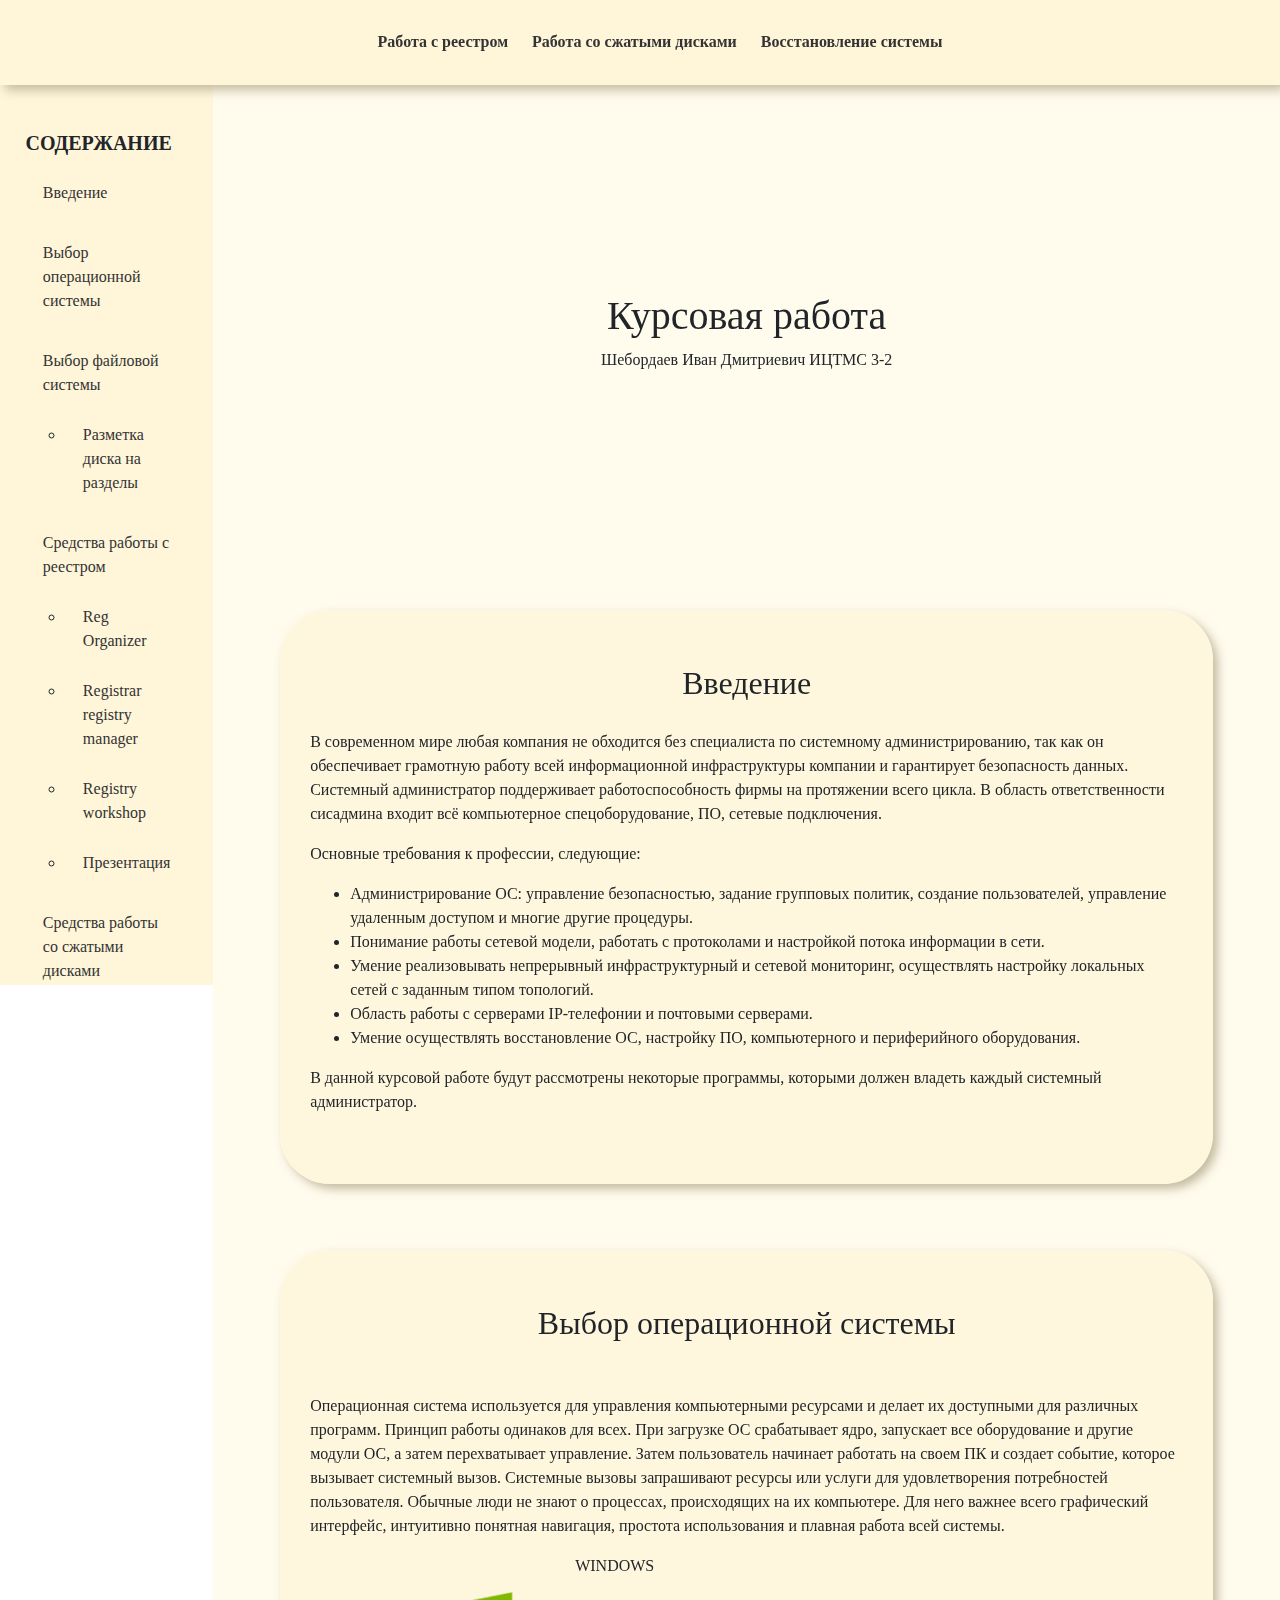
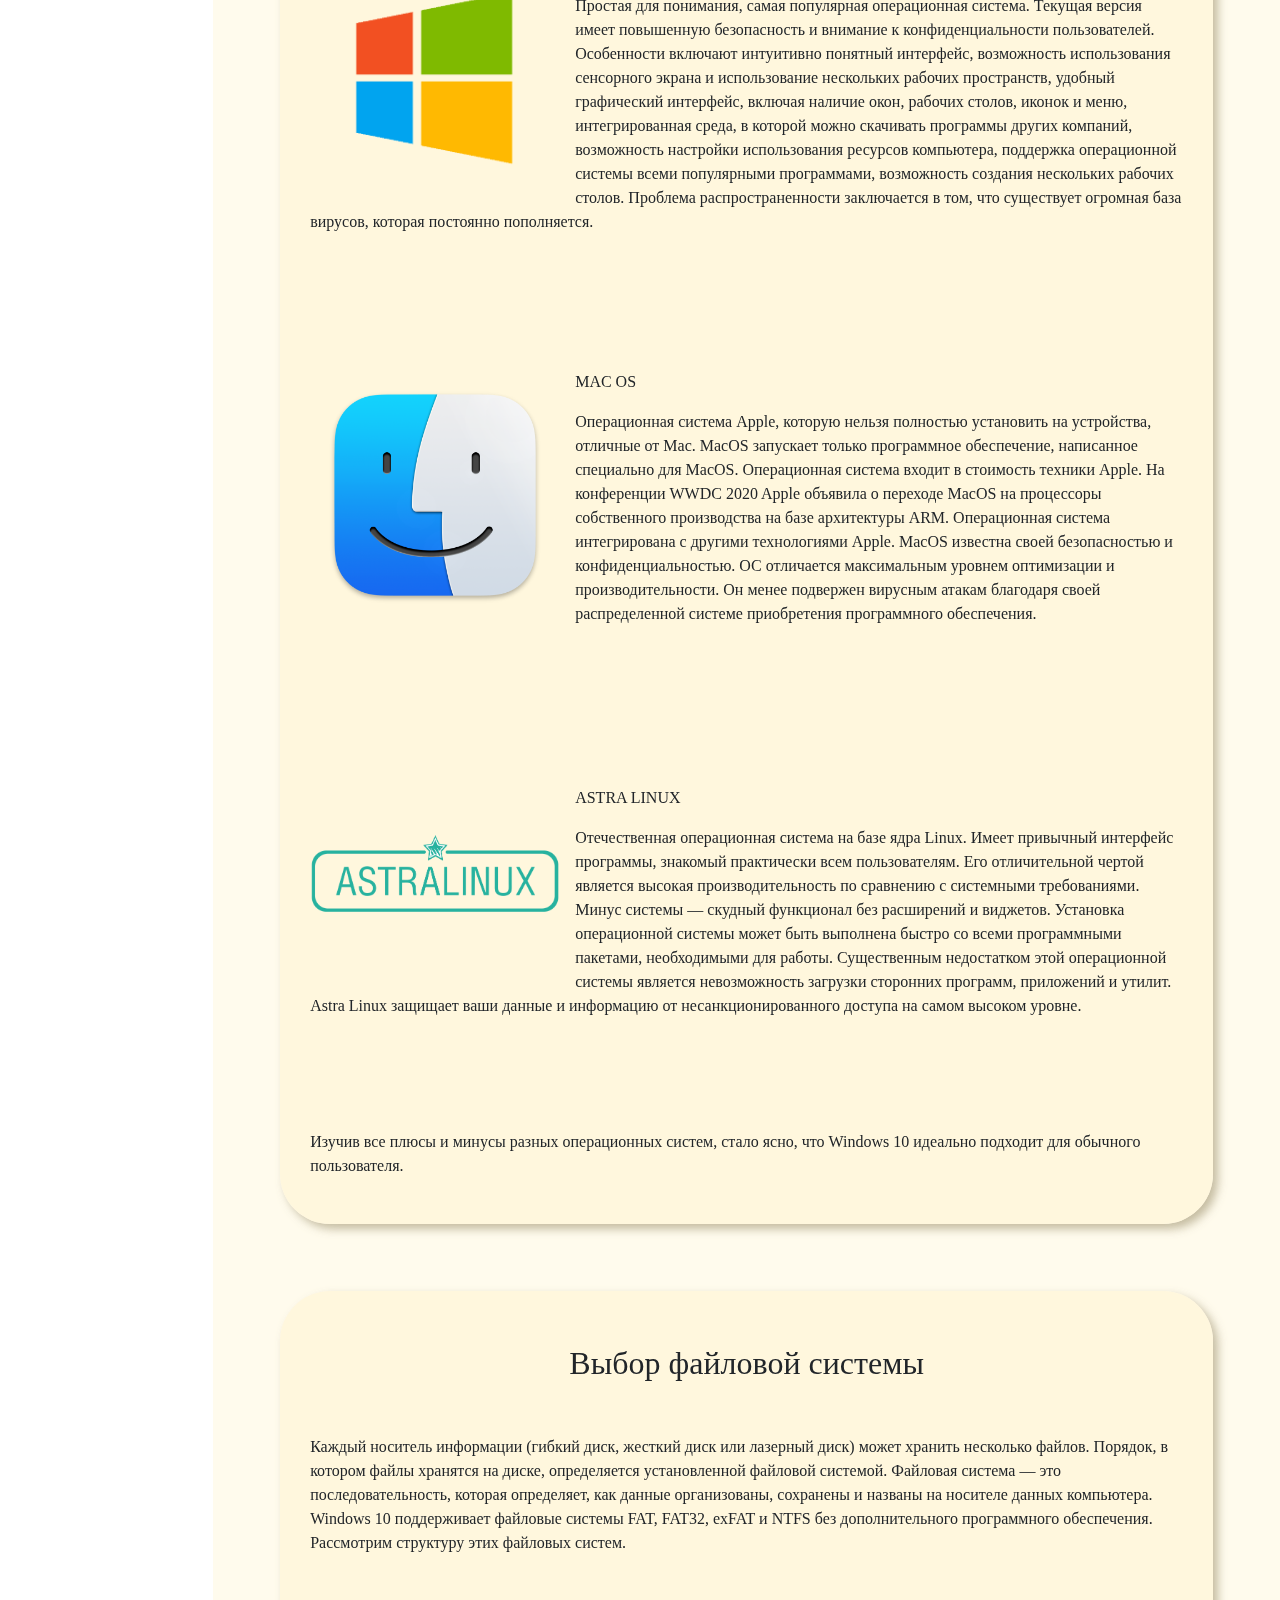
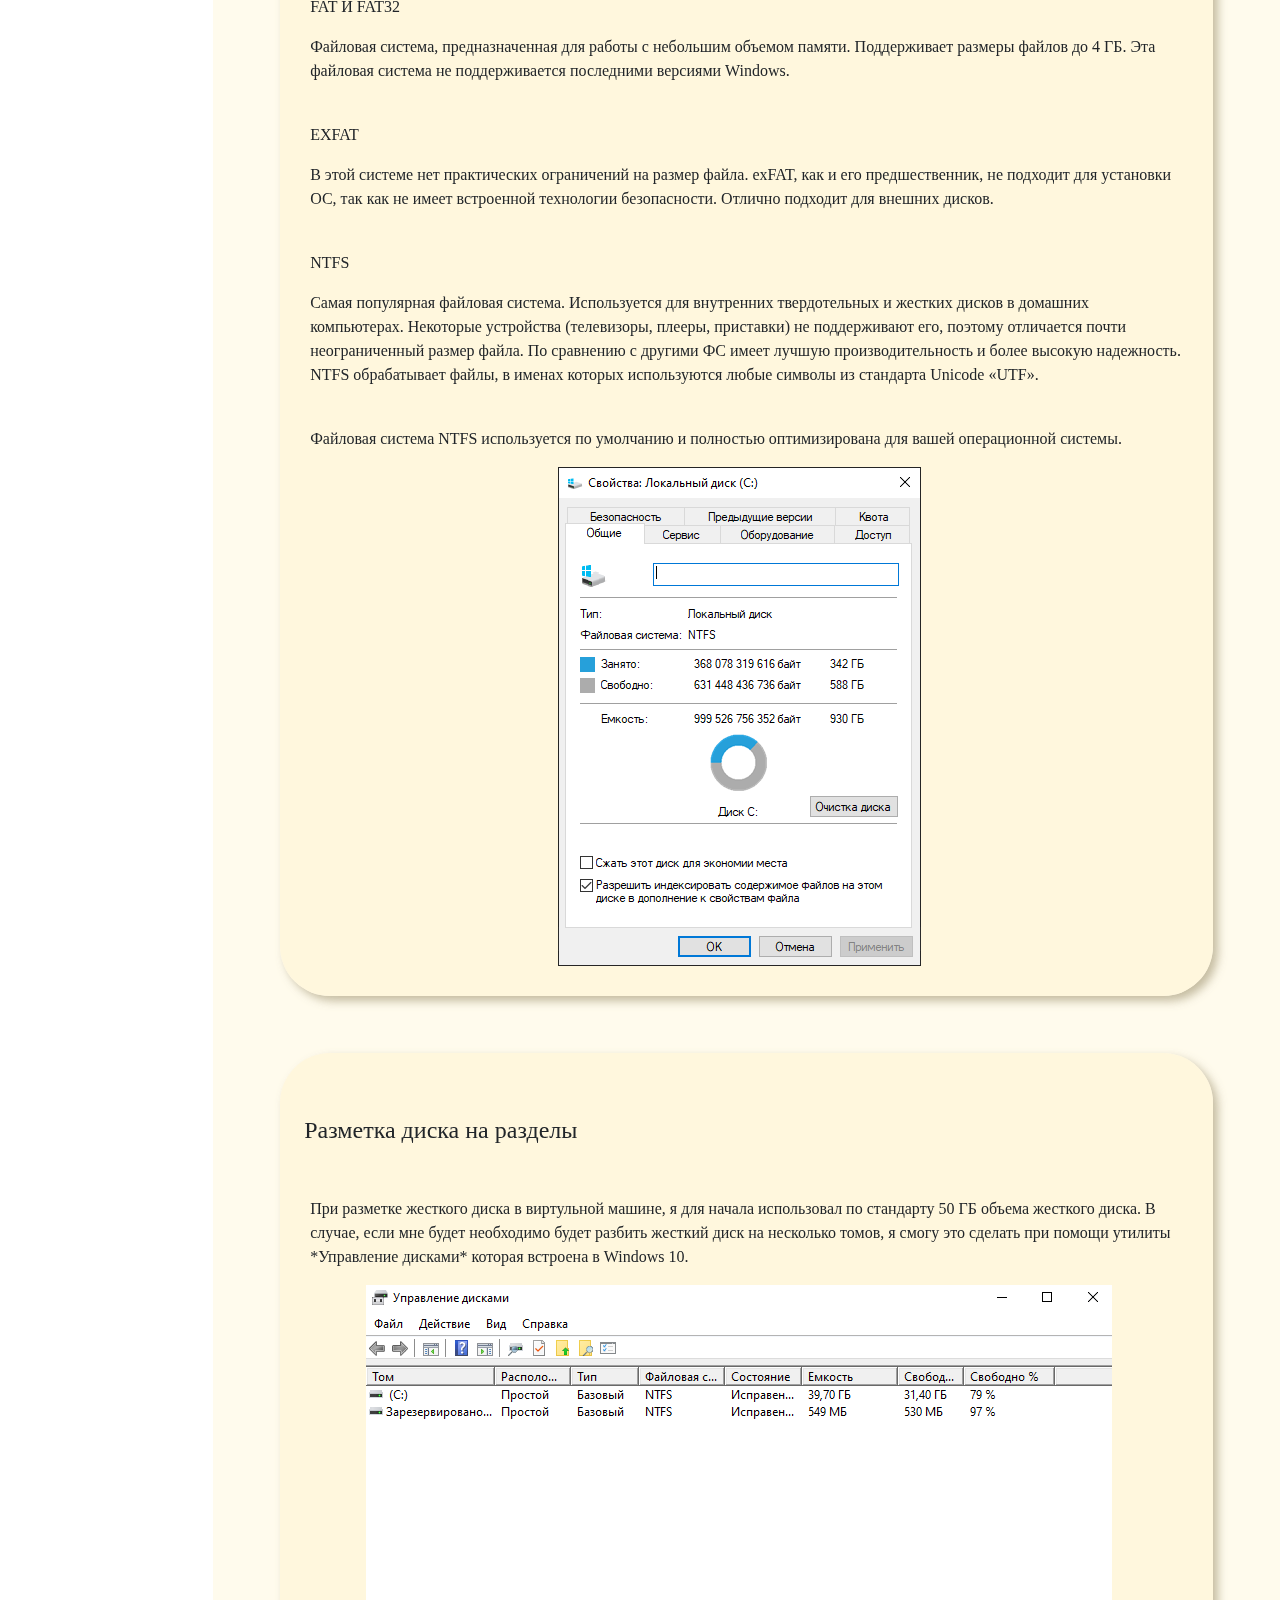
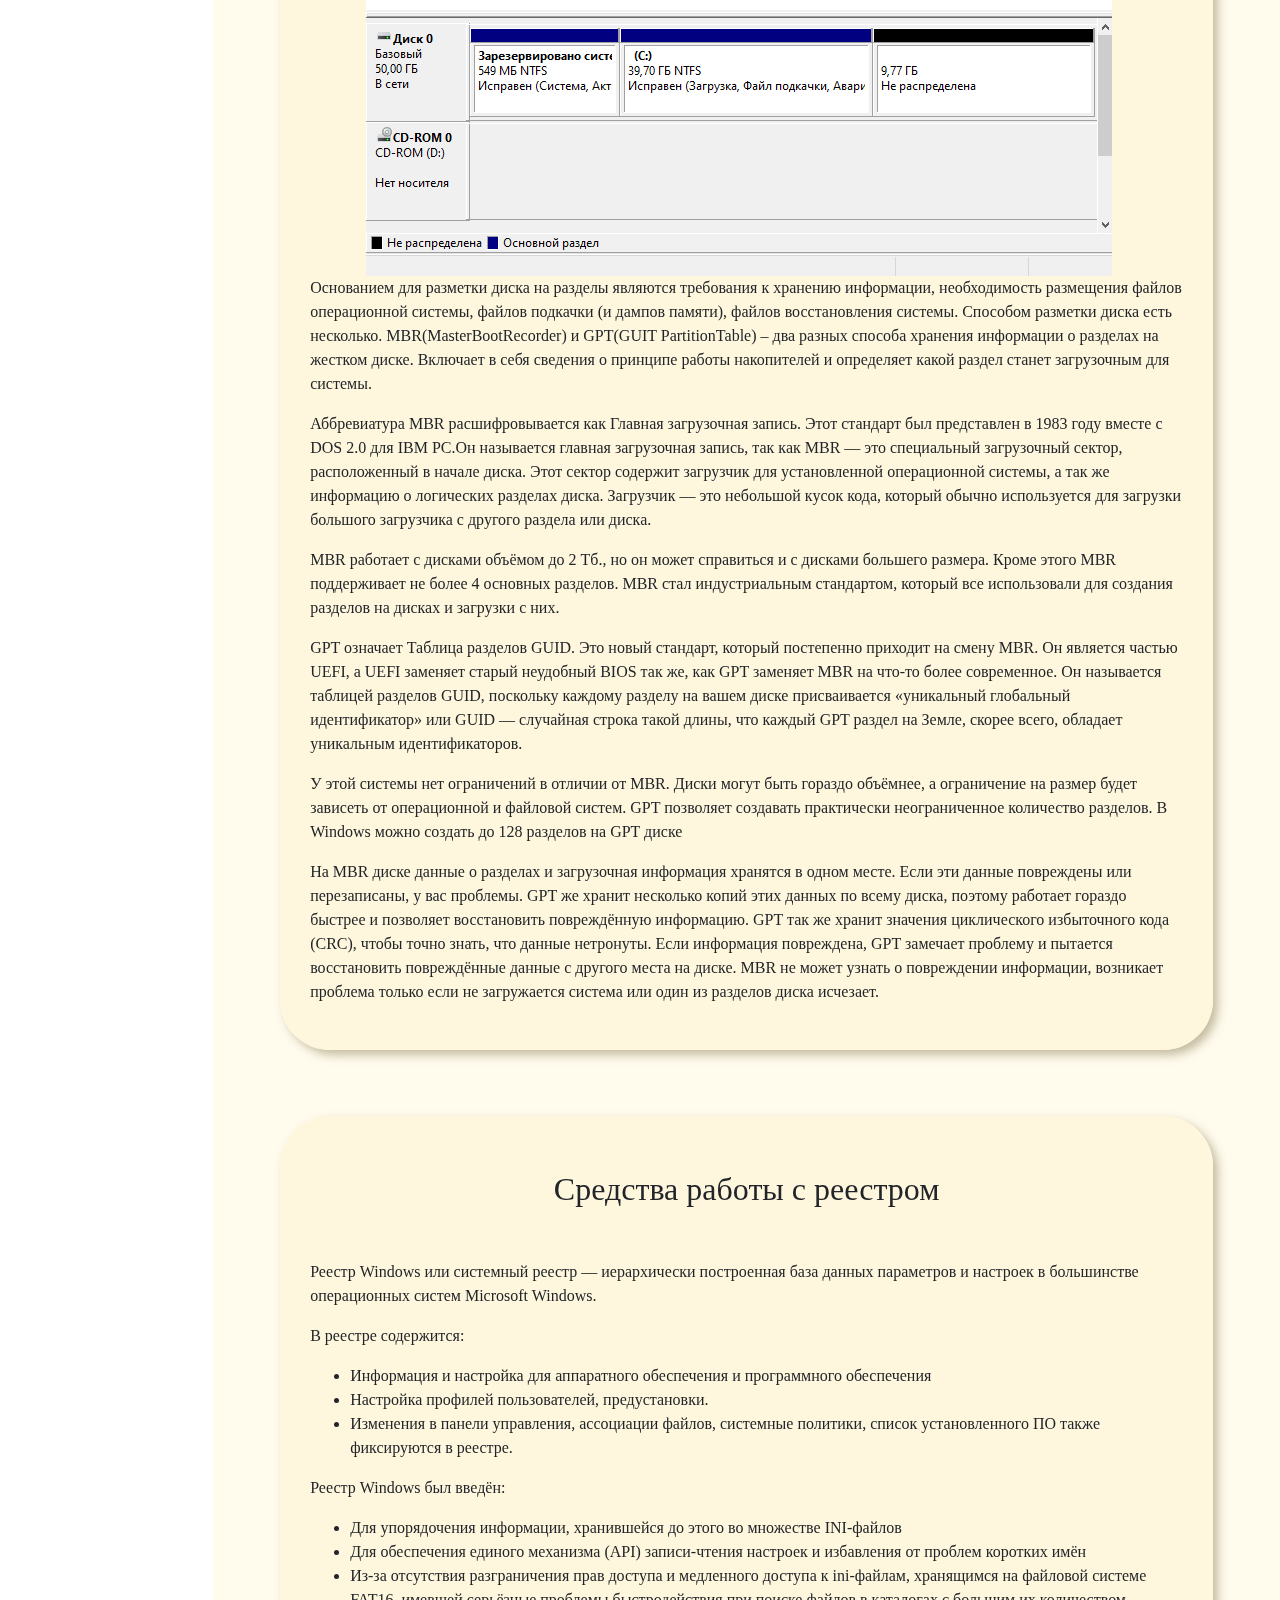
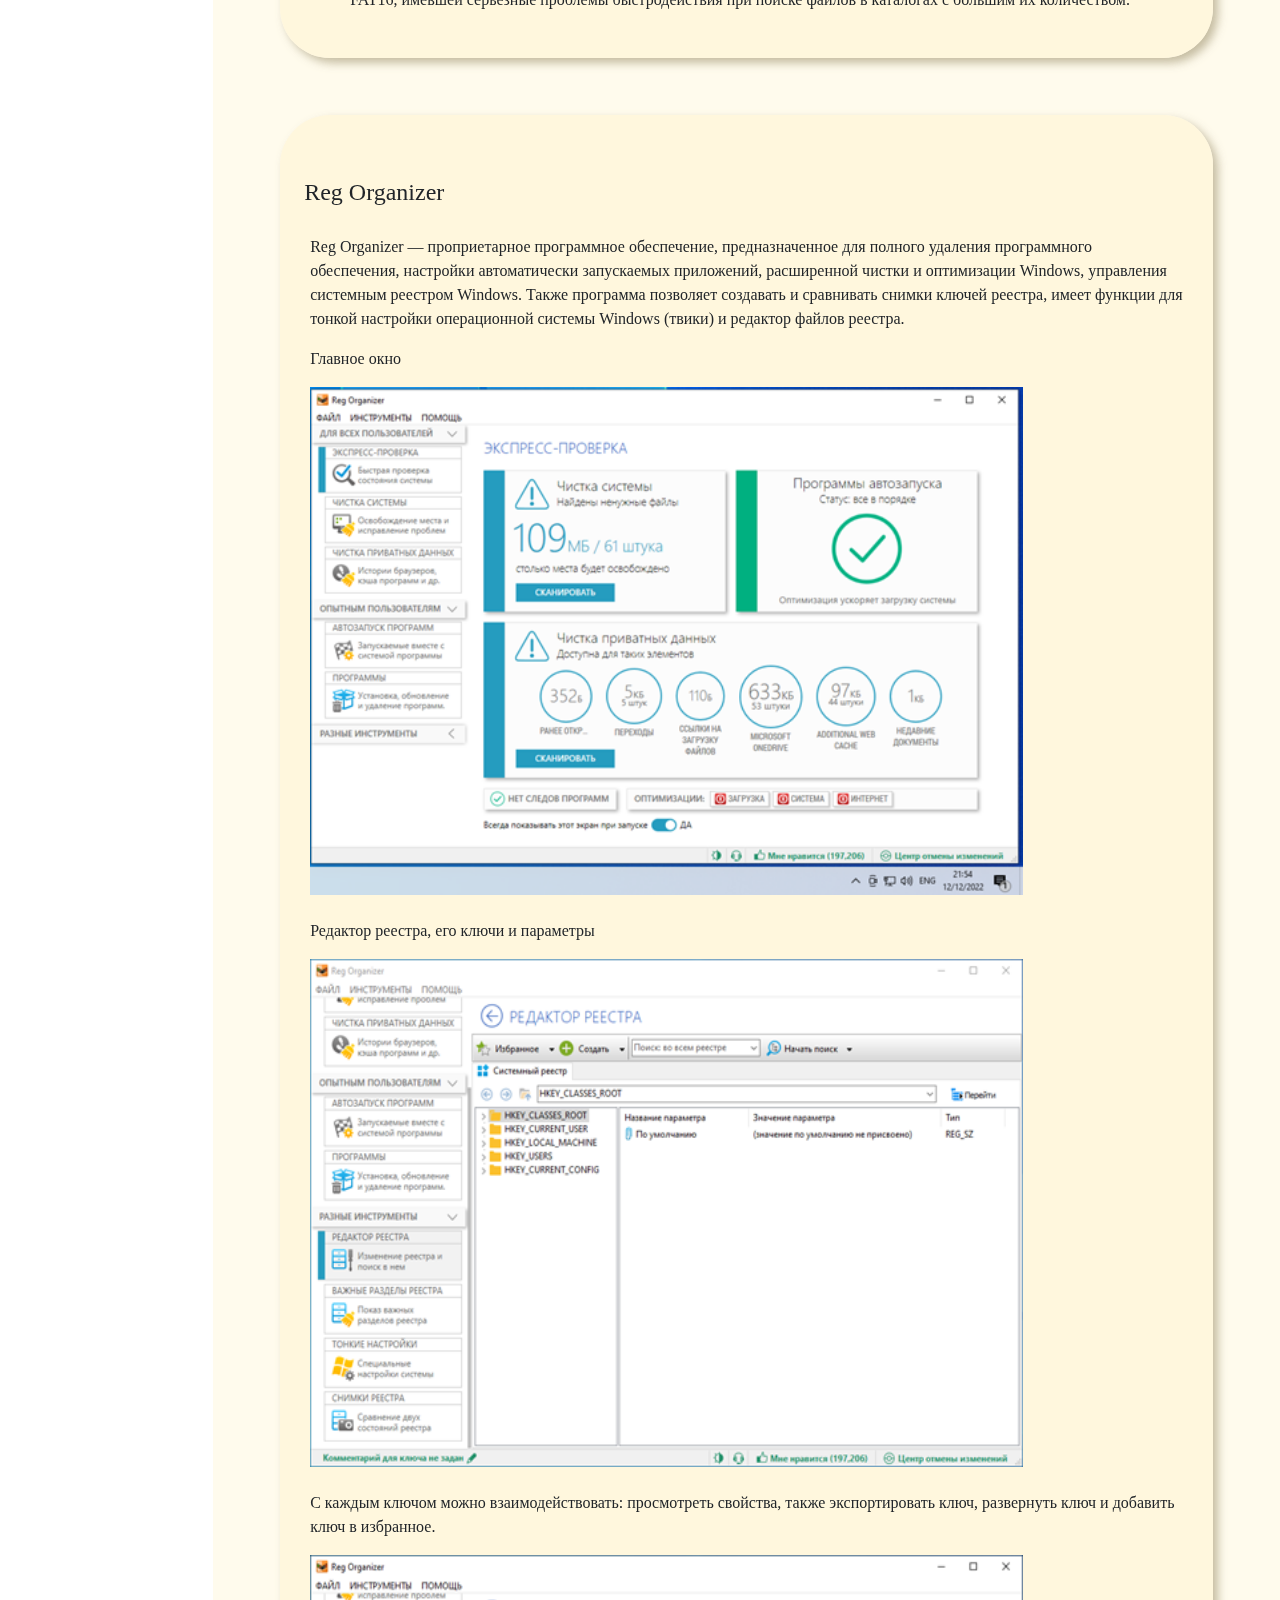
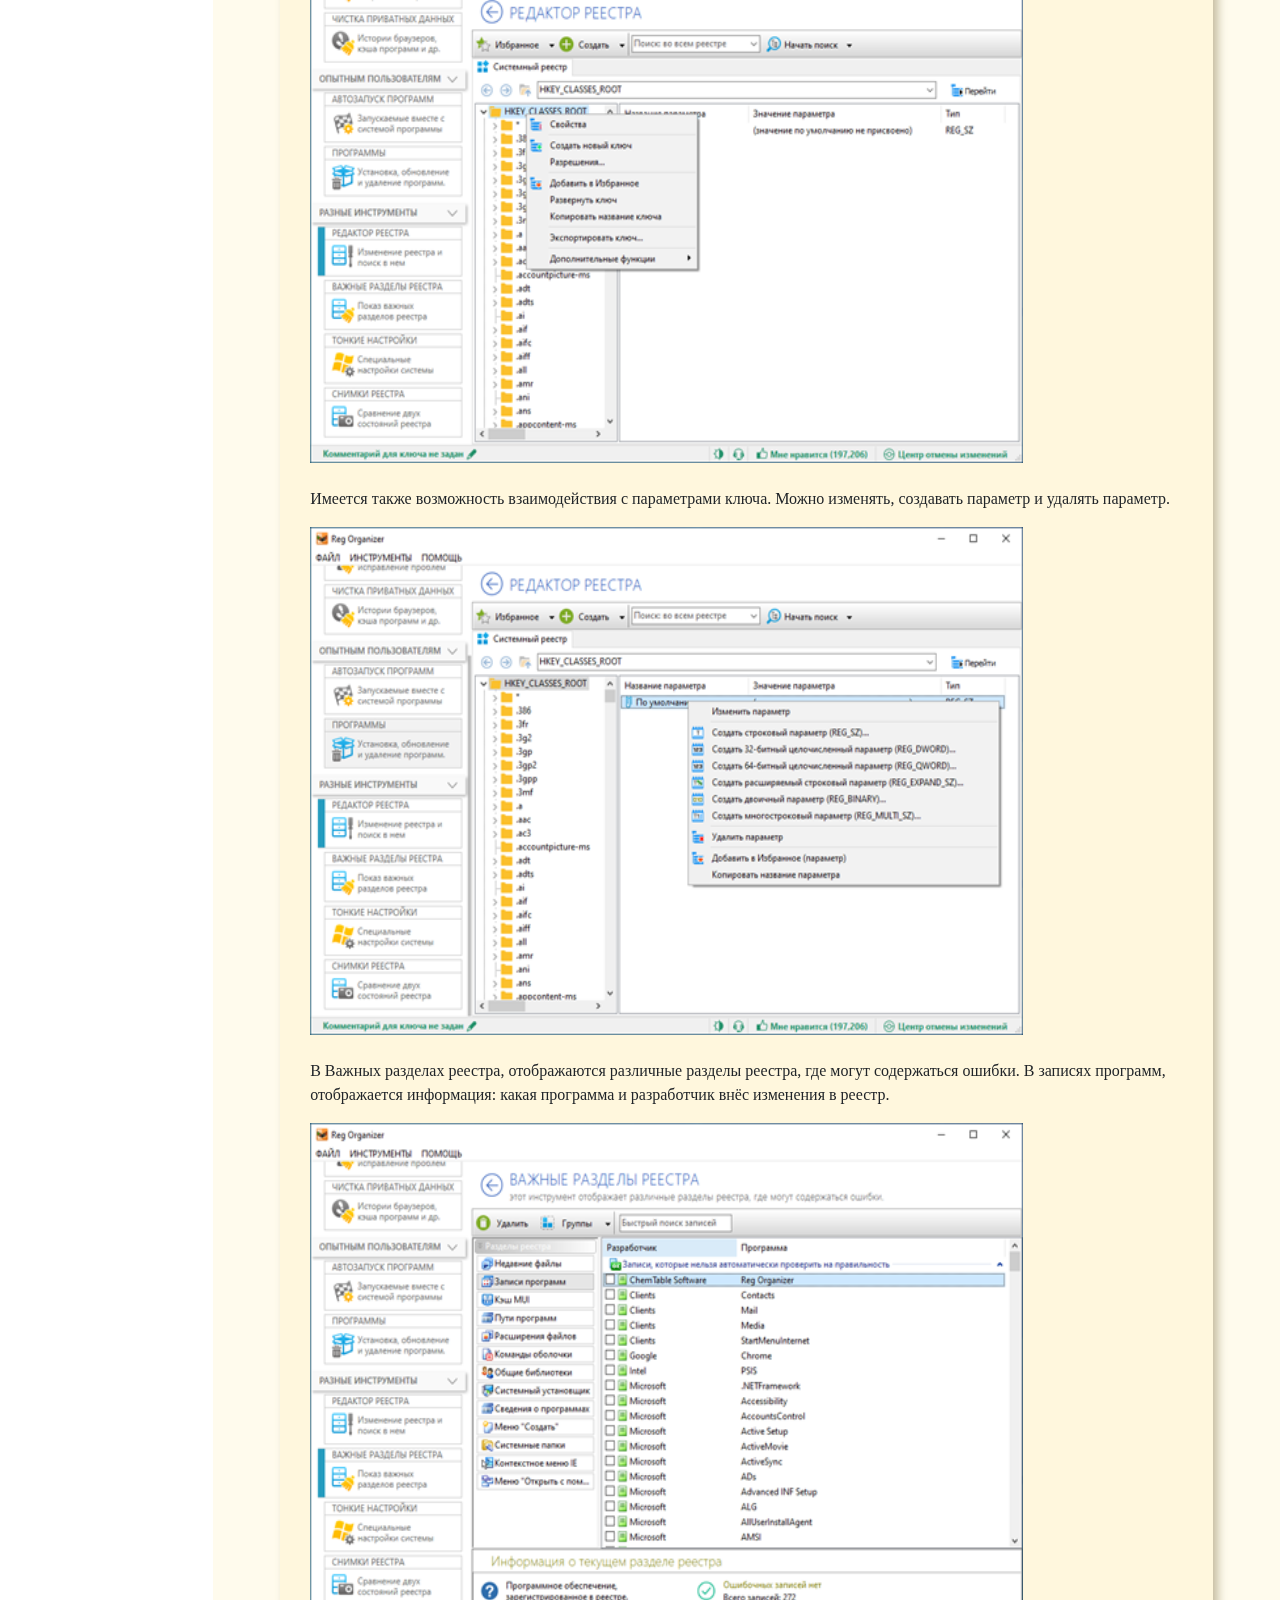
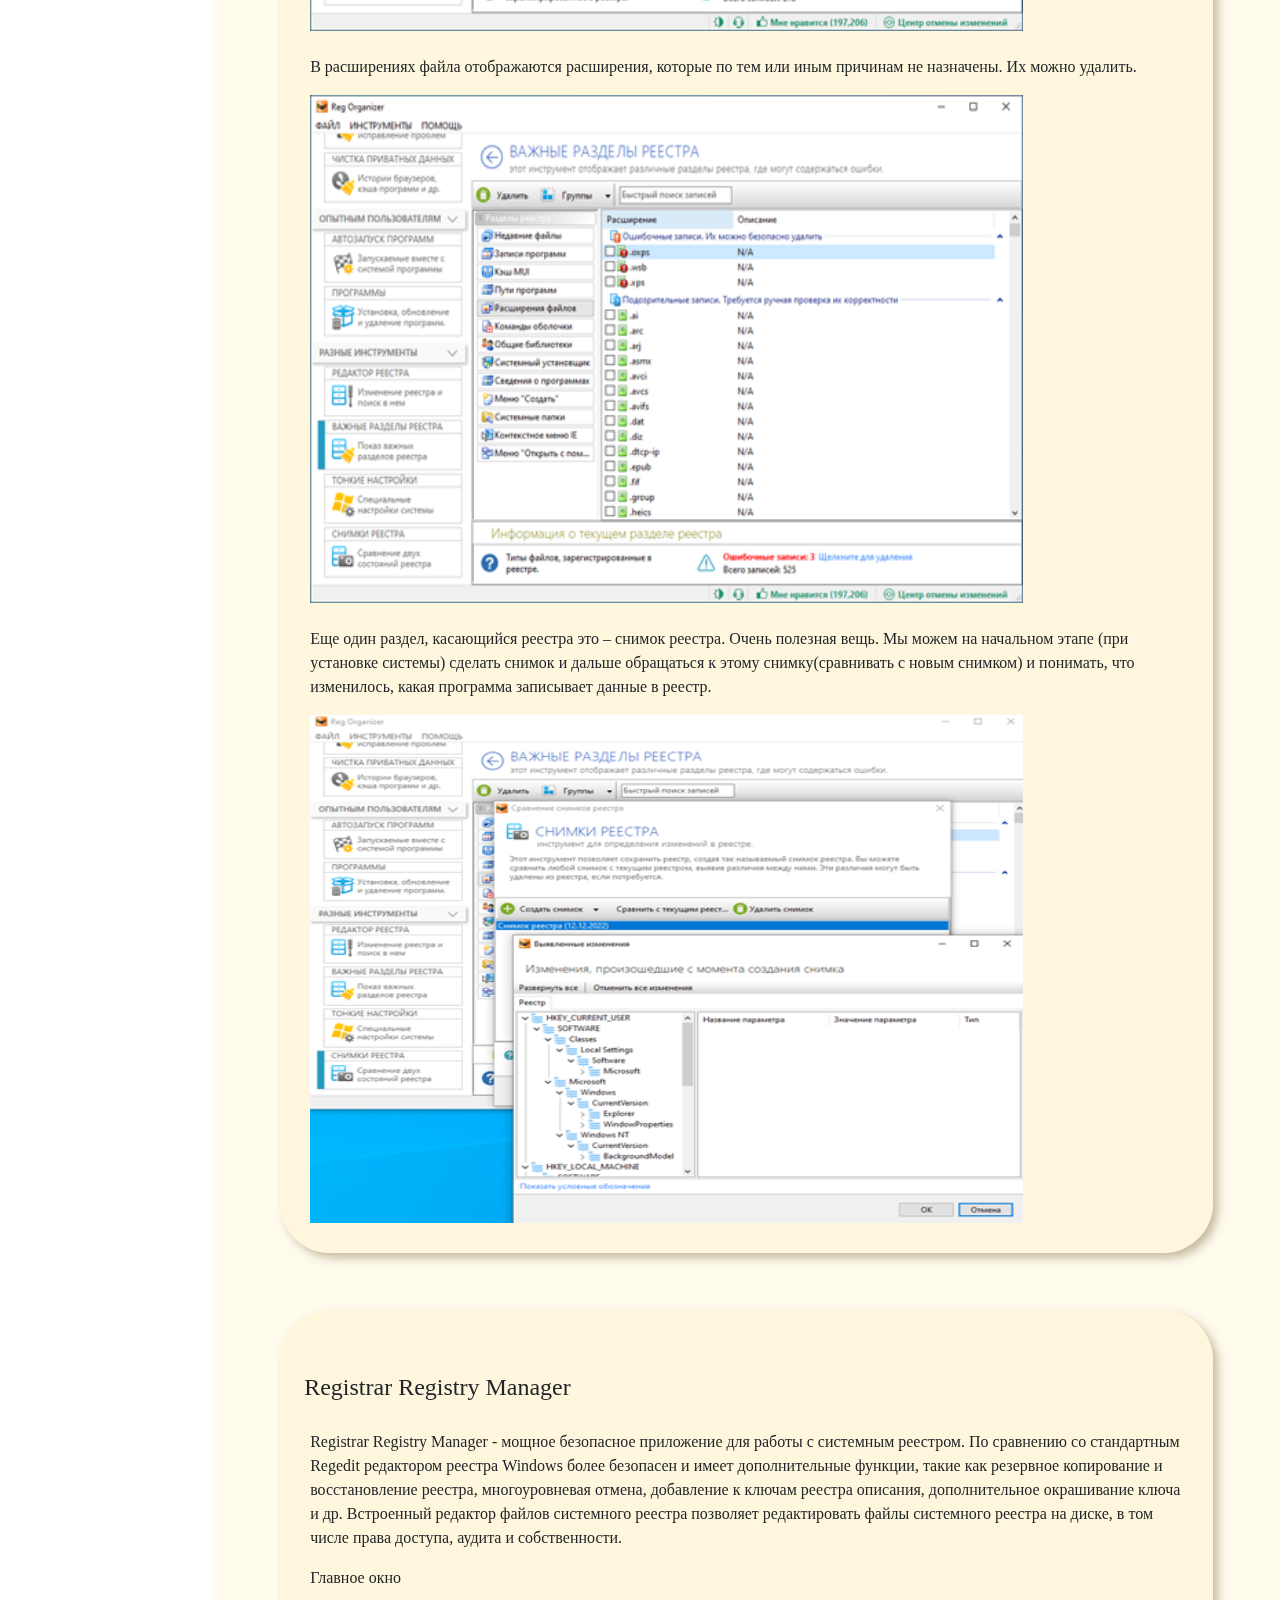
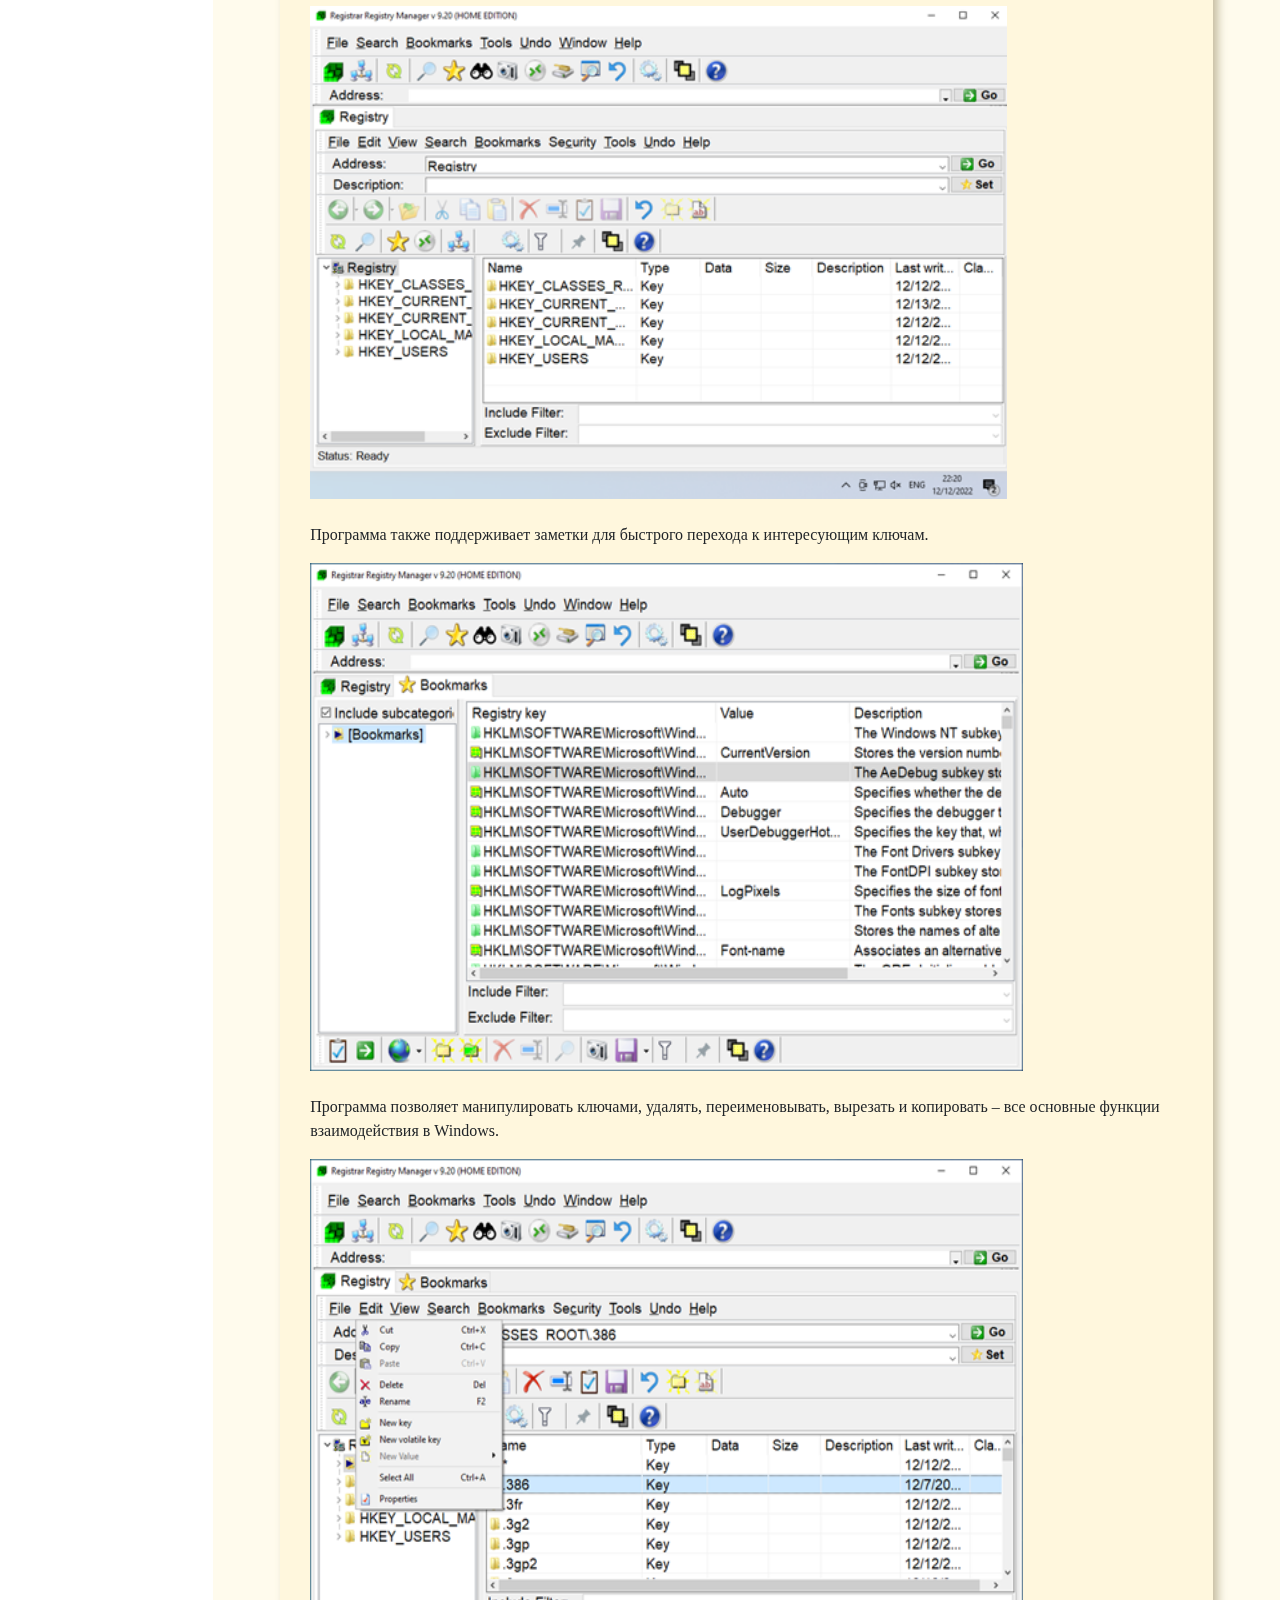
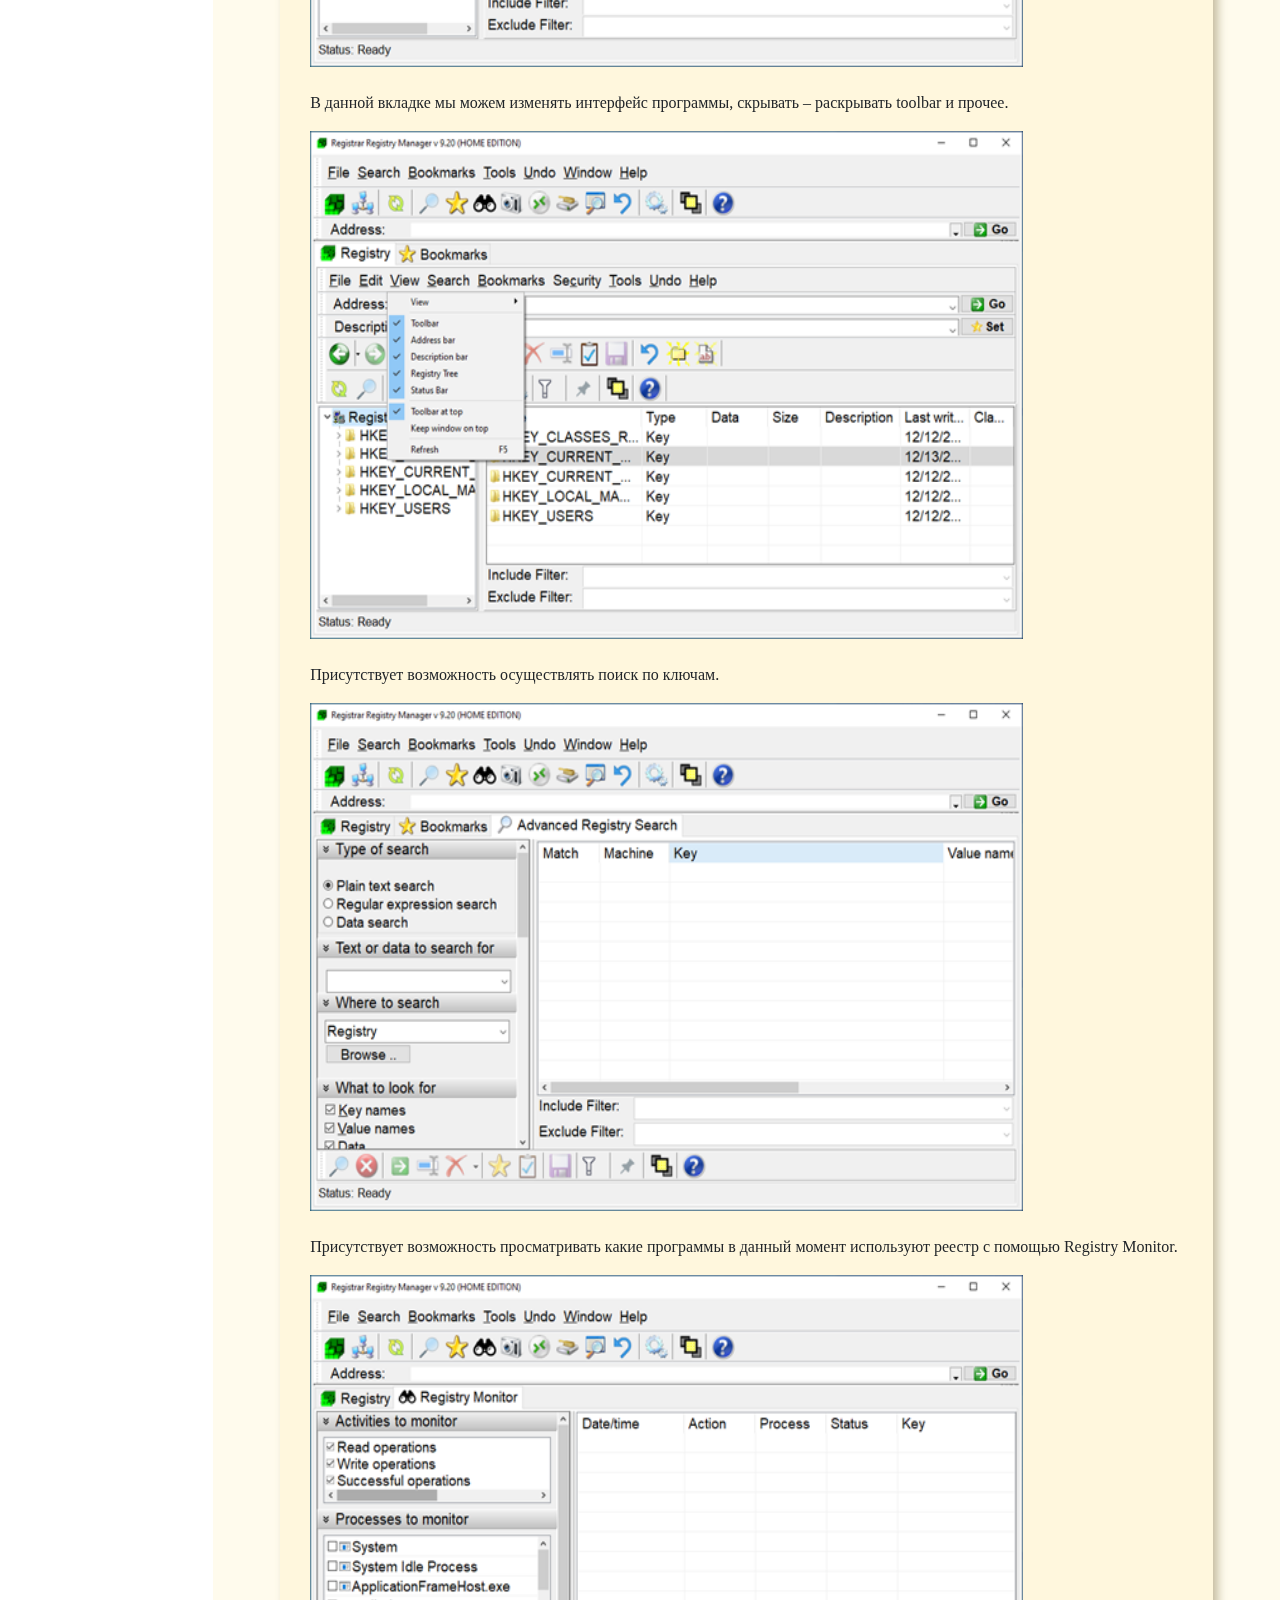
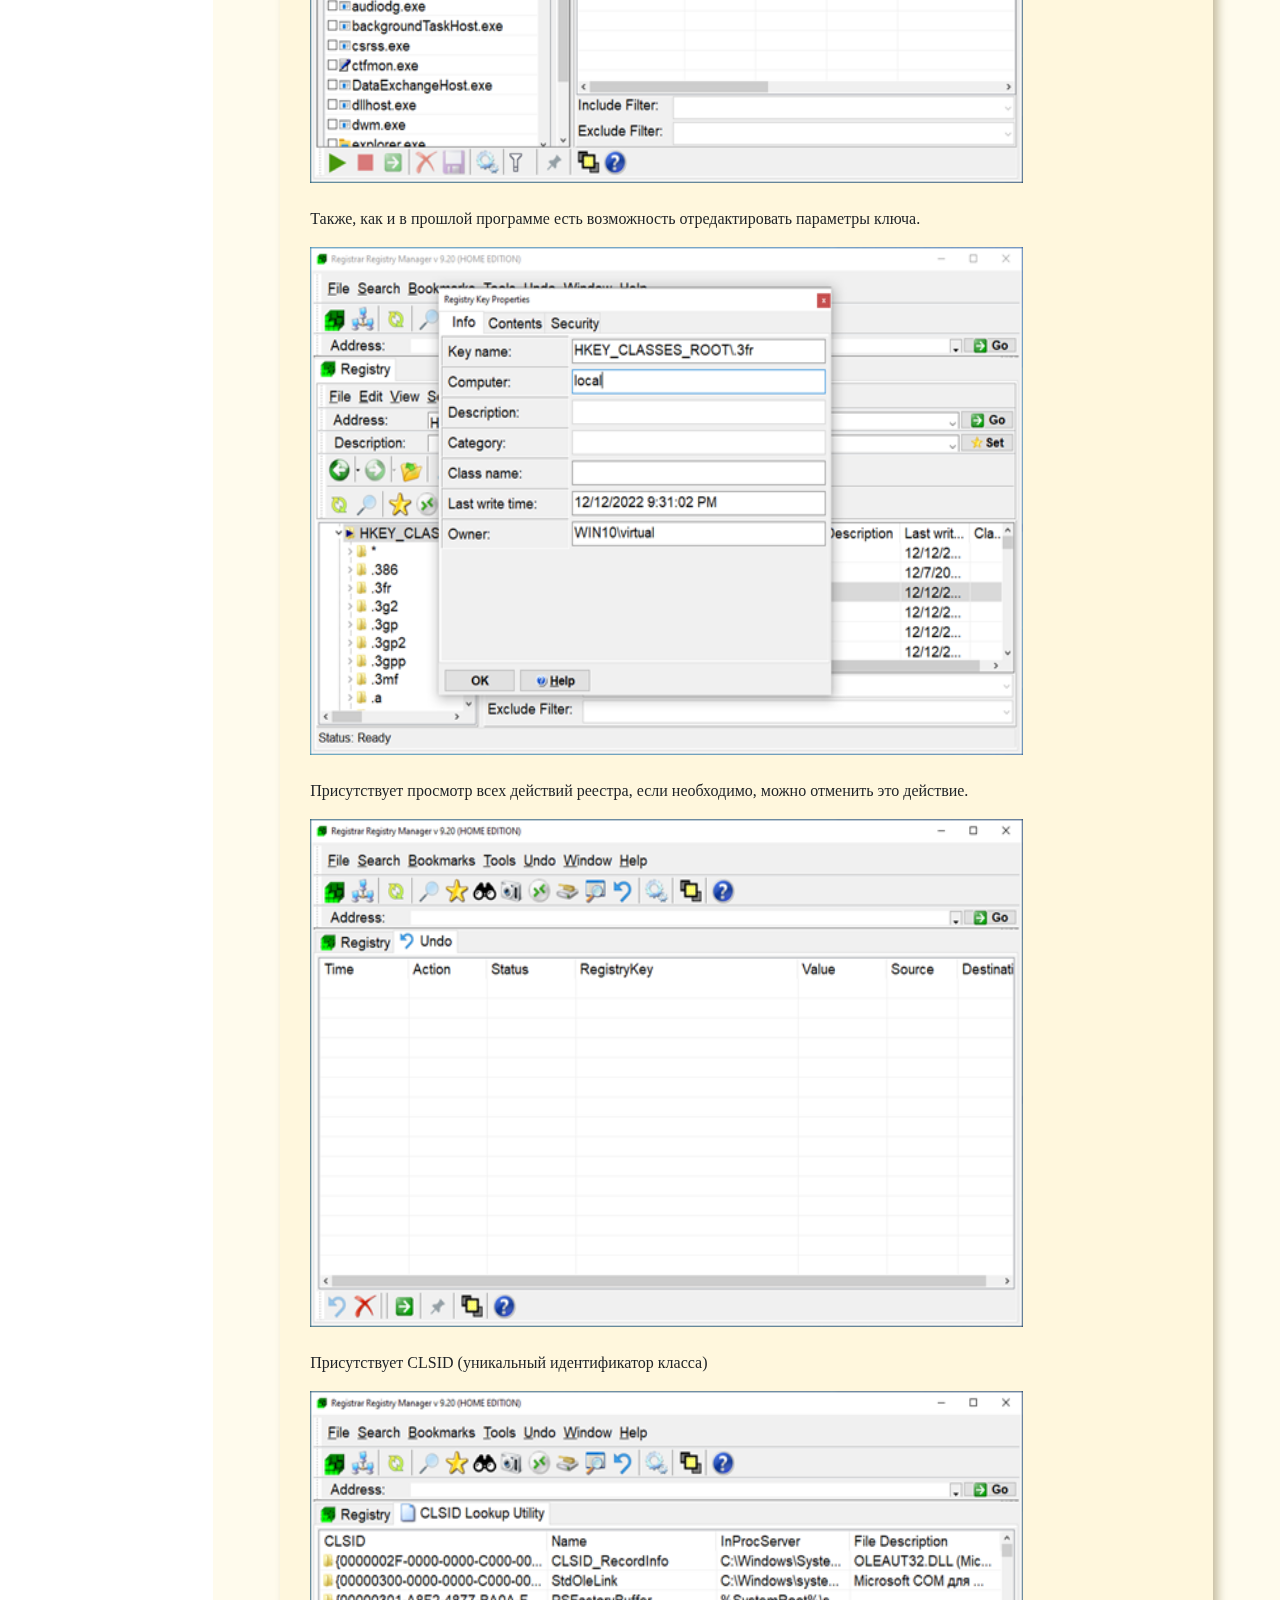
<file: site.html>
<!DOCTYPE html>
<html lang="ru">

<head>
  <meta charset="UTF-8" />
  <meta name="viewport" content="width=device-width, initial-scale=1.0">
  <title>Курсовая работа</title>
  <link rel="stylesheet" href="https://stackpath.bootstrapcdn.com/bootstrap/4.3.1/css/bootstrap.min.css"
    integrity="sha384-ggOyR0iXCbMQv3Xipma34MD+dH/1fQ784/j6cY/iJTQUOhcWr7x9JvoRxT2MZw1T" crossorigin="anonymous" />
  <link rel="stylesheet" href="site.css" />
</head>

<body style="font-family: 'Century Gothic';">

  <div class="container-fluid">
    <div class="row">

      <div class=" col-md-2 navbar-container" style="background: #fff6da">
        <nav class="navbar navbar-expand-xl navbar-green ">
          <div class="navbar-brand"> <br><b>СОДЕРЖАНИЕ</b></div>
          <div id="navbar">

            <ul class="navbar-nav">
              <li class="nav-item active">
                <a class="nav-link " href="#">Введение</a>
              </li>

              <li class="nav-item">
                <a class="nav-link " href="#link-1">Выбор операционной системы</a>
              </li>

              <li class="nav-item">
                <a class="nav-link" href="#link-2">Выбор файловой системы</a>
                <ul>
                  <li class="nav-item">
                    <a class="nav-link" href="#link-2.1">Разметка диска на разделы</a>
                  </li>
                </ul>
              </li>

              <li class="nav-item">
                <a class="nav-link" href="#link-3">Средства работы с реестром</a>
                <ul>
                  <li class="nav-item">
                    <a class="nav-link" href="#link-3.1">Reg Organizer</a>
                  </li>
                  <li class="nav-item">
                    <a class="nav-link" href="#link-3.2">Registrar registry manager</a>
                  </li>
                  <li class="nav-item">
                    <a class="nav-link" href="#link-3.3">Registry workshop</a>
                  </li>
                  <li class="nav-item">
                    <a class="nav-link" href="#link-3.4">Презентация</a>
                  </li>
                </ul>
              </li>

              <li class="nav-item">
                <a class="nav-link" href="#link-4">Средства работы со сжатыми дисками</a>
                <ul>
                  <li class="nav-item">
                    <a class="nav-link" href="#link-4.1">Drive Space</a>
                  </li>
                  <li class="nav-item">
                    <a class="nav-link" href="#link-4.2">Stacker</a>
                  </li>
                  <li class="nav-item">
                    <a class="nav-link" href="#link-4.3">Утилита Windows</a>
                  </li>
                </ul>
              </li>

              <li class="nav-item">
                <a class="nav-link" href="#link-5">Средства оперативного восстановления системы</a>
                <ul>
                  <li class="nav-item">
                    <a class="nav-link" href="#link-5.1">Windows Handy Backup</a>
                  </li>
                  <li class="nav-item">
                    <a class="nav-link" href="#link-5.2">Aomei Backupper Standard</a>
                  </li>
                  <li class="nav-item">
                    <a class="nav-link" href="#link-5.3">Утилита Windows</a>
                  </li>
                </ul>
              </li>

            </ul>
          </div>
        </nav>
      </div>

      <div class=" col-lg-10 content-container " style="background-color: #fffaead8;">
        <div>

          <ul class="horizontal">
            <li align="center;">
              <a href="#link-3"> <b>Работа с реестром</b> </a>
              <a href="#link-4"> <b>Работа со сжатыми дисками</b> </a>
              <a href="#link-5"> <b>Восстановление системы</b> </a>
            </li>
          </ul>
          <div style="margin-top: 5%;">
            <span class="nameforeverything">
              <div id="mainforeverything2">

                <div align="center">
                  <h1>Курсовая работа</h1>
                  <p>Шебордаев Иван Дмитриевич ИЦТМС 3-2</p>
                </div>

                <div style=" margin: 5% 5% 5% 5%;">
                  <div>

                    <header>
                      <h2 align="center">Введение</h2>
                    </header>
                    <div class="der">
                      <p>
                        В современном мире любая компания не обходится без специалиста по системному администрированию,
                        так
                        как
                        он обеспечивает грамотную работу всей информационной инфраструктуры компании и гарантирует
                        безопасность
                        данных. Системный администратор поддерживает работоспособность фирмы на протяжении всего цикла.
                        В
                        область ответственности сисадмина входит всё компьютерное спецоборудование, ПО, сетевые
                        подключения.
                      </p>
                      <p>Основные требования к профессии, следующие:</p>
                      <ul>
                        <li>Администрирование ОС: управление безопасностью, задание групповых политик, создание
                          пользователей,
                          управление удаленным доступом и многие другие процедуры.</li>
                        <li>Понимание работы сетевой модели, работать с протоколами и настройкой потока информации в
                          сети.
                        </li>
                        <li>Умение реализовывать непрерывный инфраструктурный и сетевой мониторинг, осуществлять
                          настройку
                          локальных сетей с заданным типом топологий.</li>
                        <li>Область работы с серверами IP-телефонии и почтовыми серверами.</li>
                        <li>Умение осуществлять восстановление ОС, настройку ПО, компьютерного и периферийного
                          оборудования.
                        </li>
                      </ul>
                      <p>
                        В данной курсовой работе будут рассмотрены некоторые программы, которыми должен владеть каждый
                        системный
                        администратор.
                        <br><br>
                      </p>
                    </div>
                  </div>


                  <div id="link-1" class="classfordiv">
                    <header>
                      <h2 align="center">Выбор операционной системы</h2>
                    </header>
                    <div class="der">
                      <br>
                      <p>
                        Операционная система используется для управления компьютерными ресурсами и делает их доступными
                        для
                        различных программ. Принцип работы одинаков для всех. При загрузке ОС срабатывает ядро,
                        запускает все
                        оборудование и другие модули ОС, а затем перехватывает управление. Затем пользователь начинает
                        работать
                        на своем ПК и создает событие, которое вызывает системный вызов. Системные вызовы запрашивают
                        ресурсы
                        или услуги для удовлетворения потребностей пользователя. Обычные люди не знают о процессах,
                        происходящих
                        на их компьютере. Для него важнее всего графический интерфейс, интуитивно понятная навигация,
                        простота
                        использования и плавная работа всей системы.
                      </p>
                      <img src="OC\windows.png" align="left" width="250px" height="250px" />
                      <p>WINDOWS</p>
                      <p>Простая для понимания, самая популярная операционная система. Текущая версия имеет повышенную
                        безопасность и внимание к конфиденциальности пользователей. Особенности включают интуитивно
                        понятный
                        интерфейс, возможность использования сенсорного экрана и использование нескольких рабочих
                        пространств,
                        удобный графический интерфейс, включая наличие окон, рабочих столов, иконок и меню,
                        интегрированная
                        среда, в которой можно скачивать программы других компаний, возможность настройки использования
                        ресурсов
                        компьютера, поддержка операционной системы всеми популярными программами, возможность создания
                        нескольких рабочих столов. Проблема распространенности заключается в том, что существует
                        огромная база
                        вирусов, которая постоянно пополняется.</p>
                      <br><br><br><br><br>
                      <img src="OC\macos.png" align="left" width="250px" height="250px" />
                      <p>MAC OS</p>
                      <p>Операционная система Apple, которую нельзя полностью установить на устройства, отличные от Mac.
                        MacOS
                        запускает только программное обеспечение, написанное специально для MacOS. Операционная система
                        входит
                        в
                        стоимость техники Apple. На конференции WWDC 2020 Apple объявила о переходе MacOS на процессоры
                        собственного производства на базе архитектуры ARM. Операционная система интегрирована с другими
                        технологиями Apple. MacOS известна своей безопасностью и конфиденциальностью. ОС отличается
                        максимальным
                        уровнем оптимизации и производительности. Он менее подвержен вирусным атакам благодаря своей
                        распределенной системе приобретения программного обеспечения.</p>
                      <br><br><br><br><br><br>
                      <img src="OC\linux.png" align="left" width="250px" height="190px" />
                      <p>ASTRA LINUX</p>
                      <p>Отечественная операционная система на базе ядра Linux. Имеет привычный интерфейс программы,
                        знакомый
                        практически всем пользователям. Его отличительной чертой является высокая производительность по
                        сравнению с системными требованиями. Минус системы — скудный функционал без расширений и
                        виджетов.
                        Установка операционной системы может быть выполнена быстро со всеми программными пакетами,
                        необходимыми
                        для работы. Существенным недостатком этой операционной системы является невозможность загрузки
                        сторонних
                        программ, приложений и утилит. Astra Linux защищает ваши данные и информацию от
                        несанкционированного
                        доступа на самом высоком уровне.</p>
                      <br><br><br><br>
                      <p>Изучив все плюсы и минусы разных операционных систем, стало ясно, что Windows 10 идеально
                        подходит
                        для
                        обычного пользователя.</p>
                    </div>
                  </div>


                  <div id="link-2" class="classfordiv">
                    <header>
                      <h2 align="center">Выбор файловой системы</h2>
                    </header>
                    <div class="der">
                      <br>
                      <p>Каждый носитель информации (гибкий диск, жесткий диск или лазерный диск) может хранить
                        несколько
                        файлов. Порядок, в котором файлы хранятся на диске, определяется установленной файловой
                        системой.
                        Файловая система — это последовательность, которая определяет, как данные организованы,
                        сохранены и
                        названы на носителе данных компьютера. Windows 10 поддерживает файловые системы FAT, FAT32,
                        exFAT и
                        NTFS
                        без дополнительного программного обеспечения. Рассмотрим структуру этих файловых систем.</p>
                      <br>
                      <p>FAT И FAT32</p>
                      <p>Файловая система, предназначенная для работы с небольшим объемом памяти. Поддерживает размеры
                        файлов
                        до
                        4 ГБ. Эта файловая система не поддерживается последними версиями Windows.</p>
                      <br>
                      <p>EXFAT</p>
                      <p>В этой системе нет практических ограничений на размер файла. exFAT, как и его предшественник,
                        не
                        подходит для установки ОС, так как не имеет встроенной технологии безопасности. Отлично подходит
                        для
                        внешних дисков.</p>
                      <br>
                      <p>NTFS</p>
                      <p>Самая популярная файловая система. Используется для внутренних твердотельных и жестких дисков в
                        домашних компьютерах. Некоторые устройства (телевизоры, плееры, приставки) не поддерживают его,
                        поэтому
                        отличается почти неограниченный размер файла. По сравнению с другими ФС имеет лучшую
                        производительность
                        и более высокую надежность. NTFS обрабатывает файлы, в именах которых используются любые символы
                        из
                        стандарта Unicode «UTF».</p>
                      <br>
                      <p>Файловая система NTFS используется по умолчанию и полностью оптимизирована для вашей
                        операционной
                        системы.</p>
                      <center><img src="czatie\2.png" align="center" width="363px" height="499px" /></center>
                    </div>
                  </div>


                  <div id="link-2.1" class="classfordiv">
                    <header>
                      <h4 align="left">&nbsp&nbsp&nbsp&nbspРазметка диска на разделы</h3>
                    </header>
                    <div class="der">
                      <br>
                      <p>При разметке жесткого диска в виртульной машине, я для начала использовал по стандарту 50 ГБ
                        объема
                        жесткого диска. В случае, если мне будет необходимо будет разбить жесткий диск на несколько
                        томов, я
                        смогу это сделать при помощи утилиты *Управление дисками* которая встроена в Windows 10.
                      </p>
                      <center><img src="czatie\1.PNG" align="center" width="746px" height="591px" /></center>
                      <p>Основанием для разметки диска на разделы являются требования к хранению информации,
                        необходимость
                        размещения файлов операционной системы, файлов подкачки (и дампов памяти), файлов восстановления
                        системы. Способом разметки диска есть несколько. MBR(MasterBootRecorder) и GPT(GUIT
                        PartitionTable) –
                        два разных способа хранения информации о разделах на жестком диске. Включает в себя сведения о
                        принципе
                        работы накопителей и определяет какой раздел станет загрузочным для системы.
                      </p>
                      <p>Аббревиатура MBR расшифровывается как Главная загрузочная запись. Этот стандарт был представлен
                        в
                        1983
                        году вместе с DOS 2.0 для IBM PC.Он называется главная загрузочная запись, так как MBR — это
                        специальный
                        загрузочный сектор, расположенный в начале диска. Этот сектор содержит загрузчик для
                        установленной
                        операционной системы, а так же информацию о логических разделах диска. Загрузчик — это небольшой
                        кусок
                        кода, который обычно используется для загрузки большого загрузчика с другого раздела или диска.
                      </p>
                      <p>MBR работает с дисками объёмом до 2 Тб., но он может справиться и с дисками большего размера.
                        Кроме
                        этого MBR поддерживает не более 4 основных разделов. MBR стал индустриальным стандартом, который
                        все
                        использовали для создания разделов на дисках и загрузки с них.</p>
                      <p>GPT означает Таблица разделов GUID. Это новый стандарт, который постепенно приходит на смену
                        MBR. Он
                        является частью UEFI, а UEFI заменяет старый неудобный BIOS так же, как GPT заменяет MBR на
                        что-то
                        более
                        современное. Он называется таблицей разделов GUID, поскольку каждому разделу на вашем диске
                        присваивается «уникальный глобальный идентификатор» или GUID — случайная строка такой длины, что
                        каждый
                        GPT раздел на Земле, скорее всего, обладает уникальным идентификаторов.</p>
                      <p>У этой системы нет ограничений в отличии от MBR. Диски могут быть гораздо объёмнее, а
                        ограничение на
                        размер будет зависеть от операционной и файловой систем. GPT позволяет создавать практически
                        неограниченное количество разделов. В Windows можно создать до 128 разделов на GPT диске</p>
                      <p>На MBR диске данные о разделах и загрузочная информация хранятся в одном месте. Если эти данные
                        повреждены или перезаписаны, у вас проблемы. GPT же хранит несколько копий этих данных по всему
                        диска,
                        поэтому работает гораздо быстрее и позволяет восстановить повреждённую информацию. GPT так же
                        хранит
                        значения циклического избыточного кода (CRC), чтобы точно знать, что данные нетронуты. Если
                        информация
                        повреждена, GPT замечает проблему и пытается восстановить повреждённые данные с другого места на
                        диске.
                        MBR не может узнать о повреждении информации, возникает проблема только если не загружается
                        система
                        или
                        один из разделов диска исчезает.</p>
                    </div>
                  </div>


                  <div id="link-3" class="classfordiv">
                    <header>
                      <h2 align="center">Средства работы с реестром</h2>
                    </header>
                    <div class="der">
                      <br>
                      <p>Реестр Windows или системный реестр — иерархически построенная база данных параметров и
                        настроек в
                        большинстве операционных систем Microsoft Windows.</p>
                      <p>В реестре содержится:</p>
                      <ul>
                        <li>Информация и настройка для аппаратного обеспечения и программного обеспечения</li>
                        <li>Настройка профилей пользователей, предустановки. </li>
                        <li>Изменения в панели управления, ассоциации файлов, системные политики, список установленного
                          ПО
                          также
                          фиксируются в реестре.</li>
                      </ul>
                      <p>Реестр Windows был введён:</p>
                      <ul>
                        <li>Для упорядочения информации, хранившейся до этого во множестве INI-файлов</li>
                        <li>Для обеспечения единого механизма (API) записи-чтения настроек и избавления от проблем
                          коротких
                          имён
                        </li>
                        <li>Из-за отсутствия разграничения прав доступа и медленного доступа к ini-файлам, хранящимся на
                          файловой системе FAT16, имевшей серьёзные проблемы быстродействия при поиске файлов в
                          каталогах с
                          большим их количеством. </li>
                      </ul>
                    </div>


                    <div id="link-3.1">
                      <header>
                        <h4 align="left">&nbsp&nbsp&nbsp&nbspReg Organizer</h4>
                      </header>
                      <div class="der">
                        <p>Reg Organizer — проприетарное программное обеспечение, предназначенное для полного удаления
                          программного обеспечения, настройки автоматически запускаемых приложений, расширенной чистки и
                          оптимизации Windows, управления системным реестром Windows. Также программа позволяет
                          создавать и
                          сравнивать снимки ключей реестра, имеет функции для тонкой настройки операционной системы
                          Windows
                          (твики) и редактор файлов реестра.</p>
                        <p>Главное окно</p>
                        <left> <img src="reestr/regorg/1.png" width="713px" height="508px" /></left>
                        <br><br>
                        <p>Редактор реестра, его ключи и параметры</p>
                        <left> <img src="reestr/regorg/2.png" width="713px" height="508px" /></left>
                        <br><br>
                        <p>С каждым ключом можно взаимодействовать: просмотреть свойства, также экспортировать ключ,
                          развернуть
                          ключ и добавить ключ в избранное.</p>
                        <left> <img src="reestr/regorg/3.png" width="713px" height="508px" /></left>
                        <br><br>
                        <p>Имеется также возможность взаимодействия с параметрами ключа. Можно изменять, создавать
                          параметр и
                          удалять параметр.</p>
                        <left> <img src="reestr/regorg/4.png" width="713px" height="508px" /></left>
                        <br><br>
                        <p>В Важных разделах реестра, отображаются различные разделы реестра, где могут содержаться
                          ошибки. В
                          записях программ, отображается информация: какая программа и разработчик внёс изменения в
                          реестр.</p>
                        <left> <img src="reestr/regorg/5.png" width="713px" height="508px" /></left>
                        <br><br>
                        <p>В расширениях файла отображаются расширения, которые по тем или иным причинам не назначены.
                          Их можно
                          удалить.</p>
                        <left> <img src="reestr/regorg/6.png" width="713px" height="508px" /></left>
                        <br><br>
                        <p>Еще один раздел, касающийся реестра это – снимок реестра. Очень полезная вещь. Мы можем на
                          начальном
                          этапе (при установке системы) сделать снимок и дальше обращаться к этому снимку(сравнивать с
                          новым
                          снимком) и понимать, что изменилось, какая программа записывает данные в реестр.</p>
                        <left> <img src="reestr/regorg/7.png" width="713px" height="508px" /></left>
                      </div>
                    </div>

                    <div id="link-3.2">
                      <header>
                        <h4 align="left">&nbsp&nbsp&nbsp&nbspRegistrar Registry Manager</h4>
                      </header>
                      <div class="der">
                        <p>Registrar Registry Manager - мощное безопасное приложение для работы с системным реестром. По
                          сравнению
                          со стандартным Regedit редактором реестра Windows более безопасен и имеет дополнительные
                          функции,
                          такие
                          как резервное копирование и восстановление реестра, многоуровневая отмена, добавление к ключам
                          реестра
                          описания, дополнительное окрашивание ключа и др. Встроенный редактор файлов системного реестра
                          позволяет
                          редактировать файлы системного реестра на диске, в том числе права доступа, аудита и
                          собственности.
                        </p>
                        <p>Главное окно</p>
                        <left> <img src="reestr/regman/1.png" width="697px" height="493px" /></left>
                        <br><br>
                        <p>Программа также поддерживает заметки для быстрого перехода к интересующим ключам.</p>
                        <left> <img src="reestr/regman/2.png" width="713px" height="508px" /></left>
                        <br><br>
                        <p>Программа позволяет манипулировать ключами, удалять, переименовывать, вырезать и копировать –
                          все
                          основные функции взаимодействия в Windows.</p>
                        <left> <img src="reestr/regman/3.png" width="713px" height="508px" /></left>
                        <br><br>
                        <p>В данной вкладке мы можем изменять интерфейс программы, скрывать – раскрывать toolbar и
                          прочее.</p>
                        <left> <img src="reestr/regman/4.png" width="713px" height="508px" /></left>
                        <br><br>
                        <p>Присутствует возможность осуществлять поиск по ключам.</p>
                        <left> <img src="reestr/regman/5.png" width="713px" height="508px" /></left>
                        <br><br>
                        <p>Присутствует возможность просматривать какие программы в данный момент используют реестр с
                          помощью
                          Registry Monitor.</p>
                        <left> <img src="reestr/regman/6.png" width="713px" height="508px" /></left>
                        <br><br>
                        <p>Также, как и в прошлой программе есть возможность отредактировать параметры ключа.</p>
                        <left> <img src="reestr/regman/7.png" width="713px" height="508px" /></left>
                        <br><br>
                        <p>Присутствует просмотр всех действий реестра, если необходимо, можно отменить это действие.
                        </p>
                        <left> <img src="reestr/regman/8.png" width="713px" height="508px" /></left>
                        <br><br>
                        <p>Присутствует CLSID (уникальный идентификатор класса)</p>
                        <left> <img src="reestr/regman/9.png" width="713px" height="508px" /></left>
                        <br><br>
                        <p>Есть возможность создания снимков состояния регистра, для возможности совершить back up
                          (откат к
                          предыдущему состоянию).</p>
                        <left> <img src="reestr/regman/10.png" width="713px" height="508px" /></left>
                        <br><br>
                        <p>Дефрагментатор реестра (улучшает и оптимизирует реестр).</p>
                        <left> <img src="reestr/regman/11.png" width="642px" height="346px" /></left>
                      </div>
                    </div>

                    <div id="link-3.3">
                      <header>
                        <h4 align="left">&nbsp&nbsp&nbsp&nbspRegistry Workshop</h4>
                      </header>
                      <div class="der">
                        <p>Registry Workshop - редактор реестра, который дополнительно к стандартным возможностям
                          инструментов
                          RegEdit и RegEdt32 в Windows, добавляет различные мощные функции, позволяющие быстрее и более
                          эффективно
                          выполнять задачи, связанные с реестром. Данная программа - полезный и необходимый инструмент,
                          если вы:
                          опытный пользователь, которому необходимо редактировать и изменять реестр, чтобы удалить
                          трояны,
                          вирусы
                          и записи программ-шпионов; системный администратор, который нуждается в более безопасном и
                          более
                          эффективном инструменте для поддержания компьютеров компании; или разработчик программного
                          обеспечения,
                          которому необходимо быстро изменять ключи и значения реестра во время разработки системы.</p>
                        <p>Главное окно</p>
                        <left> <img src="reestr/regwork/1.png" width="681px" height="496px" /></left>
                        <br><br>
                        <p>В программе показаны ключи и параметры к каждому ключу. Ключи можно добавлять в избранное, а
                          также
                          создавать к ним параметр.</p>
                        <left> <img src="reestr/regwork/2.png" width="681px" height="496px" /></left>
                        <br><br>
                        <p>Имеется способ добавления параметра к ключу.</p>
                        <left> <img src="reestr/regwork/3.png" width="681px" height="496px" /></left>
                        <br><br>
                        <p>В программе (во вкладке Файл) можно создать снимок реестра, подключиться к сетевому реестру,
                          а также
                          дефрагментировать реестр.</p>
                        <left> <img src="reestr/regwork/4.png" width="681px" height="496px" /></left>
                        <br><br>
                        <p>Создание резервной копии реестра.</p>
                        <left> <img src="reestr/regwork/5.png" width="681px" height="496px" /></left>
                        <br><br>
                        <p>Подключение сетевого реестра.</p>
                        <left> <img src="reestr/regwork/6.png" width="681px" height="496px" /></left>
                        <br><br>
                        <p>Программа, с помощью вкладки Вид, позволяет фиксировать на панели: адресную строку, дерево
                          реестров,
                          строку состояния панель инструментов, и прочее.</p>
                        <left> <img src="reestr/regwork/7.png" width="681px" height="496px" /></left>
                        <br><br>
                        <p>В программе реализован поиск по ключу. Также можно задать интервал времени, в который данный
                          запрос
                          был
                          изменен.</p>
                        <left> <img src="reestr/regwork/8.png" width="681px" height="496px" /></left>
                        <br><br>
                        <p>Сравнение снимков состояния реестра.</p>
                        <left> <img src="reestr/regwork/9.png" width="681px" height="496px" /></left>
                        <left> <img src="reestr/regwork/9_2.png" width="681px" height="496px" /></left>
                        <br><br>
                        <p>Настройки программы , где можно поменять язык, сделать принцип работы «только для чтения» и
                          другие
                        </p>
                        <left> <img src="reestr/regwork/10.png" width="681px" height="496px" /></left>
                        <br><br>
                      </div>
                    </div>
                    <div id="link-3.4">
                      <header>
                        <h5 align="left">Презентация</h5>
                      </header>
                      <span>По данному разделу имеется презентация, для альтернативного способа восприятия информации:
                      </span>
                      <a href="presentation.pptx">Скачать презентацию </a>
                      <br><br>
                    </div>

                    <div id="link-4" class="classfordiv">
                      <header>
                        <h2 align="center">Средства работы со сжатыми дисками</h2>
                      </header>
                      <br>
                      <div class="der">
                        <p>Рано или поздно наступает момент, когда имеющегося объема жестких дисков начинает не хватать.
                          В этом
                          случае есть два выхода: купить новый диск большей емкости или воспользоваться программными
                          средствами
                          уплотнения данных, которые давно и успешно применяются как в персональных, так и сетевых
                          системах и
                          стали стандартным средством многих современных ОС.
                          Универсальные алгоритмы уплотнения используют тот факт, что в файлах часто встречаются
                          повторяющиеся
                          данные. Когда программа находит цепочку одинаковых байтов, она сохраняет только первое
                          вхождение, а
                          остальные заменяет ссылками на него. Кроме того, подобные программные средства реализуют более
                          эффективные методы хранения файлов на диске. Благодаря этому удается записать больше файлов на
                          меньшей
                          части дискового пространства. Все вышесказанное относится к универсальным алгоритмам
                          уплотнения,
                          хорошо
                          известным пользователям по таким программам компрессии данных, как EaseUS Partition, Macrorit
                          Disk
                          Partition или Стандартная утилита Windows, которые дают возможность уплотнить большинство
                          файлов
                          примерно в два раза.
                          Для сжатия же данных мультимедиа (звуковых файлов, файлов кинофрагментов и изображений)
                          применяются
                          специальные методы и форматы хранения информации (например, AVI, JPEG и MPEG), учитывающие
                          особенности
                          восприятия и специфику конкретного вида данных, а также позволяющие компрессировать информацию
                          гораздо
                          эффективнее - от 16 до 120 раз, однако здесь мы их рассматривать не будем.
                          Универсальные алгоритмы уплотнения реализуются сегодня двумя способами: путем автоматического
                          фонового
                          сжатия данных в реальном времени или с помощью интерактивного уплотнения/разуплотнения
                          выбираемых
                          пользователем файлов. Первый предполагает организацию на диске специального уплотненного тома
                          либо
                          использование методов автоматического фонового пофайлового уплотнения.
                          Работа с компрессированным диском осуществляется как с обычным, разве что несколько медленнее
                          (операции
                          уплотнения/разуплотнения требуют времени).
                          Фоновое сжатие в реальном времени чрезвычайно удобно, поскольку полностью прозрачно для
                          пользователей
                          и
                          большинства приложений. Вы можете свободно копировать файлы между уплотненными и
                          неуплотненными
                          дисками.
                        </p>
                      </div>
                    </div>
                    <div id="link-4.1">
                      <header>
                        <h4 align="left">&nbsp&nbsp&nbsp&nbspDriveSpace</h4>
                      </header>
                      <div class="der">
                        <p>DriveSpace - это утилита сжатия дисков, поставляемая с MS-DOS, начиная с версии 6.0 в 1993
                          году. Цель
                          DriveSpace - увеличить объем данных, которые пользователь может хранить на дисках, путем
                          прозрачного
                          сжатия и распаковки данных на диске.</p>
                        <p>Главное окно</p>
                        <left> <img src="disk/drivespace/1.jpg" width="623px" height="467px" /></left>
                        <br><br>
                        <p>После выбора объекта сжатия у нас высветиться параметры данного объекта, а именно кол-во
                          памяти
                          который
                          он занимает и свободное место на нем.</p>
                        <left> <img src="disk/drivespace/2.jpg" width="623px" height="467px" /></left>
                        <br><br>
                        <p>В данной программе также есть различные инстраменты для работы с диском для этого необходимо
                          развернуть
                          вкладку Drive в правом верхнем углу.</p>
                        <left> <img src="disk/drivespace/3.jpg" width="623px" height="467px" /></left>
                        <br><br>
                        <p>Для сжатия диска нам необходимо выбрать инструмент Compress а затем начать сжатие после этого
                          у нас
                          откроется окно настройки параметров сжатия диска.</p>
                        <left> <img src="disk/drivespace/4.jpg" width="623px" height="467px" /></left>
                        <br><br>
                        <p>После данных операций у нас запуститься окно загрузки сжатия дисков после продолжительного
                          времени
                          сжатие завершиться.</p>
                        <left> <img src="disk/drivespace/5.jpg" width="623px" height="467px" /></left>
                        <br><br>
                        <p>После всех этих операций мы можем наблюдать результат сжатия.</p>
                        <left> <img src="disk/drivespace/6.jpg" width="623px" height="467px" /></left>
                      </div>
                    </div>

                    <div id="link-4.2">
                      <header>
                        <h4 align="left">&nbsp&nbsp&nbsp&nbspStacker</h4>
                      </header>
                      <div class="der">
                        <p>Stacker - это программа, которая позволяет освобождать место в памяти телефона, или карты
                          памяти,
                          путем
                          сжатия программных файлов. Программа работает незаметно для пользователя в автоматическом
                          режиме.
                          Пользуясь этой программой, можно добиться значительного увеличения свободного места в памяти
                          телефона,
                          или же на карте памяти.</p>
                        <p>Главное окно</p>
                        <left> <img src="disk/stacker/1.jpg" width="620px" height="360px" /></left>
                        <br><br>
                        <p>После того как мы открыли главный экран мы выбираем 2 пункт для сжатия диска. У нас
                          появляется окно,
                          которое показывает кол-во памяти до и после сжатия.</p>
                        <left> <img src="disk/stacker/2.jpg" width="620px" height="360px" /></left>
                      </div>
                    </div>

                    <div id="link-4.3">
                      <header>
                        <h4 align="left">&nbsp&nbsp&nbsp&nbspWindows утилита</h4>
                      </header>
                      <div class="der">
                        <p>Windows утилита – это встроенная утилита в операционную систему Windows, служащая для
                          освобождения
                          памяти компьютера путем сжатия диска.</p>
                        <p>Главное окно</p>
                        <left> <img src="disk/wind/1.png" width="427px" height="550px" /></left>
                        <br><br>
                        <p>Функционал данной утилиты очень ограничен и позволяет исключительно сжимать и расширять
                          диски.</p>
                        <left> <img src="disk/wind/2.png" width="562px" height="314px" /></left>
                        <br><br>
                        <p>Загрузка</p>
                        <left> <img src="disk/wind/3.jpg" width="616px" height="249px" /></left>
                        <br><br>
                        <p>После того как операция завершилась мы можем видеть результат сжатия диска, а именно то
                          сколько
                          памяти
                          у нас освободилось.</p>
                        <left> <img src="disk/wind/4.png" width="427px" height="550px" /></left>
                      </div>
                    </div>


                    <div id="link-5" class="classfordiv">
                      <header>
                        <h2 align="center">Средства оперативного восстановления системы</h2>
                      </header>
                      <div class="der">
                        <p>Восстановление системы — это функция, которая позволяет пользователю вернуть состояние своего
                          компьютера (включая системные файлы, установленные приложения, реестр Windows и системные
                          настройки) к
                          состоянию на предыдущий момент времени, которое может быть использовано для восстановления
                          после сбоев
                          в
                          работе системы или других проблем. Впервые включенный в Windows Me, он был включен во все
                          последующие
                          настольные версии Windows, выпущенные с тех пор, за исключением Windows Server. В Windows 10
                          восстановление системы по умолчанию отключено и должно быть включено пользователями для
                          работы. Это не
                          влияет на личные файлы, такие как документы, музыка, изображения и видео.
                          В предыдущих версиях Windows оно основывалось на файловом фильтре, который отслеживал
                          изменения для
                          определенного набора расширений файлов, а затем копировал файлы до того, как они были
                          перезаписаны.
                          Обновленная версия System Restore, представленная Windows Vista, использует службу теневого
                          копирования
                          в качестве серверной части (позволяя на уровне блоков изменения в файлах, расположенных в
                          любом
                          каталоге
                          на томе, подлежащем мониторингу и резервному копированию, независимо от их местоположения) и
                          позволяет
                          использовать восстановление системы из среды восстановления Windows в случае, если установка
                          Windows
                          больше не загружается вообще.
                          Оно обязательно затрагивает системные файлы Windows, программы и кусты реестра. Изменения на
                          себе
                          почувствуют скрипты, батники и другие типы исполнительных файлов. Достанется обновлениям. А
                          вот,
                          например, папку Мои документы восстановление системы никогда не трогает. Однако после
                          процедуры
                          восстановления вы можете заметить, что на Рабочем столе отсутствуют некоторые папки и ярлыки,
                          так что
                          перед операцией просто перенесите в Общие пользовательские директории, которые системе
                          затрагивать
                          запрещено.
                        </p>
                      </div>
                    </div>

                    <div id="link-5.1">
                      <header>
                        <h4 align="left">&nbsp&nbsp&nbsp&nbspWindows Handy Backup</h4>
                      </header>
                      <div class="der">
                        <p>Windows Handy Backup – программа, предназначенная для резервного копирования и восстановления
                          данных
                          на
                          локальных машинах, серверах и в локальных сетях. Может использоваться как на домашних ПК, так
                          и в
                          корпоративном сегменте.</p>
                        <p>Главное окно</p>
                        <left> <img src="backup/handy/1.png" width="623px" height="467px" /></left>
                        <br><br>
                        <p>Для начала, для удобства можно сменить язык программы на русский.</p>
                        <left> <img src="backup/handy/2.png" width="623px" height="467px" /></left>
                        <br><br>
                        <p>Софт позволяет создавать резервные копии важных файлов и сохранять их на жестком диске,
                          съемном
                          носителе или на удаленном сервере. На выбор предоставляется три режима выполнения бэкапов.</p>
                        <ul>
                          <li>Полный. В данном режиме при запуске задачи создается новая копия файлов и (или)
                            параметров, а
                            старая
                            удаляется.</li>
                          <li>Инкрементный. В этом случае резервируются только последние изменения в файловой системе
                            путем
                            сравнения файлов и их копий на предмет модификации.</li>
                          <li>В дифференциальном режиме сохраняются новые файлы или их части, которые были изменены
                            после
                            последнего полного резервирования.</li>
                          <li>Смешанный бэкап подразумевает создание цепочек из полного и дифференциального копирования.
                          </li>
                        </ul>
                        <p>При создании задачи программа предлагает удалить все посторонние файлы в папке назначения, а
                          также
                          сохранить предыдущие версии резервных копий.</p>
                        <left> <img src="backup/handy/3.png" width="623px" height="467px" /></left>
                        <br><br>
                        <p>Выбор данных для резервного копирования</p>
                        <left> <img src="backup/handy/4.png" width="623px" height="467px" /></left>
                        <br><br>
                        <p>Возможно резервное копирование в облачные хранилища, выберем Google Disk.</p>
                        <left> <img src="backup/handy/5.png" width="623px" height="467px" /></left>
                        <br><br>
                        <p>Необходимо выбрать, что необходимо сделать с данными. Устанавливаем галочки напротив сжатия и
                          шифрования. Устанавливаем пароль. Программа сообщает, что необходимо сохранить пароль в
                          надежном
                          месте.
                        </p>
                        <left> <img src="backup/handy/6.png" width="623px" height="467px" /></left>
                        <br><br>
                        <p>Есть возможность установить расписания для резервного копирования. Установим два дня для
                          создания
                          снимков: Понедельник и Пятница.</p>
                        <left> <img src="backup/handy/7.png" width="623px" height="467px" /></left>
                        <br><br>
                        <p>Также возможен переименовать задачу резервного копирования.</p>
                        <left> <img src="backup/handy/8.png" width="623px" height="467px" /></left>
                        <br><br>
                        <p>Наша задача появилась в списке.</p>
                        <left> <img src="backup/handy/9.png" width="623px" height="467px" /></left>
                        <br><br>
                        <p>Программа ведет подробный журнал о совершенных операциях. Для просмотра доступны как текущие
                          настройки
                          задачи, так и полный лог действий.</p>
                        <left> <img src="backup/handy/10.png" width="320px" height="210px" /></left>
                        <left> <img src="backup/handy/10_2.png" width="320px" height="210px" /></left>
                        <br><br>
                        <p>С помощью функции создания диска восстановления можно создать загрузочный носитель,
                          содержащий среду
                          восстановления на основе Linux. Файлы, необходимые для записи, не входят в состав дистрибутива
                          и
                          загружаются отдельно, из интерфейса программы. Запуск среды происходит во время загрузки с
                          данного
                          носителя, то есть, без необходимости старта ОС.</p>
                        <left> <img src="backup/handy/11.png" width="623px" height="467px" /></left>
                        <br><br>
                        <p>Установка происходит на внешний носитель. Перед установкой его можно отформатировать.</p>
                        <left> <img src="backup/handy/12.png" width="623px" height="467px" /></left>
                        <br><br>
                        <p>Есть возможность использовать «Командную строку», для совершения операций копирования и
                          восстановления
                          без открытия окна программы.</p>
                        <left> <img src="backup/handy/13.png" width="623px" height="467px" /></left>
                      </div>
                    </div>

                    <div id="link-5.2">
                      <header>
                        <h4 align="left">&nbsp&nbsp&nbsp&nbspAomei Backupper Standard</h4>
                      </header>
                      <div class="der">
                        <p>Aomei Backupper Standard немного уступает по функционалу Handy Backup, но тоже является
                          весьма
                          работоспособным инструментом. В его состав входят утилиты для клонирования и создания
                          загрузочных
                          дисков
                          на Linux и Windows PE, имеется встроенный планировщик задач и функция оповещения пользователя
                          по
                          электронной почте о результатах очередного резервирования.</p>
                        <p>Главное окно</p>
                        <left> <img src="backup/aomei/1.png" width="600px" height="430px" /></left>
                        <br><br>
                        <p>Программа позволяет выполнять резервное копирование отдельных файлов и папок с сохранением в
                          локальных
                          или сетевых расположениях.</p>
                        <left> <img src="backup/aomei/2.png" width="600px" height="430px" /></left>
                        <br><br>
                        <p>Функция резервирования дисков и разделов дает возможность создавать образы томов, в том числе
                          и
                          динамических, для последующего переноса на другой носитель. Для бэкапа системных разделов
                          имеется
                          отдельная функция. Программа в данном случае сохраняет целостность и работоспособность
                          загрузочных
                          файлов и MBR, что необходимо для нормального запуска операционной системы после развертывания
                          на
                          другом
                          диске.</p>
                        <left> <img src="backup/aomei/3.png" width="600px" height="430px" /></left>
                        <br><br>
                        <p>Выобр диска</p>
                        <left> <img src="backup/aomei/4.png" width="600px" height="430px" /></left>
                        <br><br>
                        <p>Созданные копии могут быть обновлены путем повторного резервирования данных. Сделать это
                          можно в трех
                          режимах.</p>
                        <ul>
                          <li>При полном резервировании рядом со старой создается новая копия всех файлов и параметров.
                          </li>
                          <li>При инкрементном сохраняются только изменения в структуре или содержимом документов.</li>
                          <li>Дифференциальное резервирование подразумевает сохранение тех файлов или их частей, которые
                            были
                            модифицированы после даты создания полного бэкапа.</li>
                        </ul>
                        <left> <img src="backup/aomei/5.png" width="600px" height="430px" /></left>
                        <br><br>
                        <p>Для восстановления файлов и папок можно воспользоваться любой из созданных ранее копий, а
                          также
                          выбрать
                          отдельные содержащиеся в ней элементы. Данные восстанавливаются как в исходном местоположении,
                          так и в
                          любой другой папке или на диске, в том числе съемном или сетевом. Дополнительно можно
                          восстановить
                          права
                          доступа, но только для файловой системы NTFS.</p>
                        <left> <img src="backup/aomei/6.png" width="600px" height="430px" /></left>
                        <br><br>
                        <p>Для создаваемых бэкапов можно выбрать степень сжатия для экономии места, настроить
                          автоматическое
                          объединение инкрементных или дифференциальных копий при достижении определенного общего
                          размера,
                          выбрать
                          технологию, с помощью которой будет производиться резервирование (VSS или встроенный механизм
                          AOMEI).
                        </p>
                        <left> <img src="backup/aomei/7.png" width="600px" height="430px" /></left>
                        <br><br>
                        <p>Планировщик позволяет настроить резервное копирование по расписанию, а также выбрать режим
                          (полный,
                          инкрементный или дифференциальный). Для управления задачами можно выбрать как системное
                          приложение
                          Windows, так и встроенную службу Aomei Backupper Standard.</p>
                        <left> <img src="backup/aomei/8.png" width="600px" height="430px" /></left>
                      </div>
                    </div>

                    <div id="link-5.3">
                      <header>
                        <h4 align="left">&nbsp&nbsp&nbsp&nbspWindows утилита</h4>
                      </header>
                      <div class="der">
                        <p>Восстановление системы — это средство Windows предназначенное для защиты и восстановления
                          программного
                          обеспечения компьютера. Восстановление системы делает "моментальный снимок" некоторых
                          системных файлов
                          и
                          реестра Windows и сохраняет их в качестве точек восстановления. При сбое установки или
                          повреждения
                          данных восстановление системы может вернуть систему в рабочее состояние без необходимости
                          переустановки
                          операционной системы. Оно восстанавливает среду Windows, возвращаясь к файлам и настройкам,
                          сохраненным
                          в точке восстановления.</p>
                        <p>Главное окно</p>
                        <left> <img src="backup/backwin/1.png" width="533px" height="466px" /></left>
                        <br><br>
                        <p>Утилита включает в себя три команды:</p>
                        <ul>
                          <li>Создание диска восстановления</li>
                          <li>Запуск восстановления системы</li>
                          <li>Настройка восстановления системы</li>
                        </ul>
                        <p>По очереди рассмотрим каждую функцию.</p>
                        <p>Создадим диск восстановления.</p>
                        <left> <img src="backup/backwin/2.png" width="533px" height="466px" /></left>
                        <br><br>
                        <p>Загрузка происходит несколько минут (в отличии от сторонних ПО).</p>
                        <left> <img src="backup/backwin/3.png" width="533px" height="466px" /></left>
                        <br><br>
                        <p>Далее необходимо вставить внешний накопитель, на который будет перенесен диск восстановления.
                          В
                          данном
                          окне сообщается о минимальном размере накопителя и предупреждение о том, что накопитель будет
                          отформатирован.</p>
                        <left> <img src="backup/backwin/4.png" width="533px" height="466px" /></left>
                        <br><br>
                        <p>Рассмотри функцию восстановления системы. При открытии данная команда сообщает о том, что
                          необходимо
                          включить защиту системы.</p>
                        <left> <img src="backup/backwin/5.png" width="533px" height="466px" /></left>
                        <br><br>
                        <p>Для включения защиты перейдем по указанной в окне ссылке.</p>
                        <left> <img src="backup/backwin/6.png" width="369px" height="468px" /></left>
                        <left> <img src="backup/backwin/6_2.png" width="369px" height="468px" /></left>
                        <br><br>
                        <p>Далее необходимо создать точку восстановления системы. Для этого в окне свойства системы
                          нажмем
                          создать.</p>
                        <left> <img src="backup/backwin/7.png" width="369px" height="468px" /></left>
                        <left> <img src="backup/backwin/7_2.png" width="423px" height="235px" /></left>
                        <br><br>
                        <p>Теперь нам стало доступно восстановление системы.</p>
                        <left> <img src="backup/backwin/8.png" width="533px" height="466px" /></left>
                        <br><br>
                        <p>Выбираем точку из списка, до которой мы хотим «откатить» системы.</p>
                        <left> <img src="backup/backwin/9.png" width="533px" height="466px" /></left>
                        <br><br>
                        <p>Подтверждение.</p>
                        <left> <img src="backup/backwin/10.png" width="533px" height="466px" /></left>
                      </div>
                    </div>
                  </div>
                </div>
            </span>
          </div>
        </div>
      </div>
    </div>
</body>

</html>
</file>
<file: site.css>
.navbar-container {
  position: sticky;
  top: 85px;
  overflow-y: auto;
  height: 100vh;
}

.navbar-container .navbar {
  flex-direction: column;
}

.navbar-container .navbar-nav {
  flex-direction: column !important;
}

ul.horizontal {
  z-index: 20;
  top: 0;
  left: 0;
  width: 100%;
  height: 85px;
  background: #fff6da;
  box-shadow:5px 5px 10px #bbb194d8;
  box-sizing: border-box;
  position: fixed;
}

ul.horizontal li {
  display: block;
  float: center;
  padding: 30px 0;
  text-align: center;
}

.nameforeverything div {
  padding-top: 120px;
}

.classfordiv img {
  margin-right: 15px;
  text-align: center;
}

.der{
  background-color:#fff6dad8;
  border-radius: 50px;
  padding: 30px;
  margin-top: -100px;
  box-shadow:5px 5px 10px #bbb194d8;
}

a {
  color: rgb(51, 51, 51) !important;
  text-decoration: none;
  margin: 10px;
}
a:hover{
  color: rgb(37, 37, 37) !important;
  border: 1px #fff6da solid;
  background: #fff6da;
  transform: scale(1.2);
  box-shadow:5px 5px 10px #bbb194d8;
}
</file>
